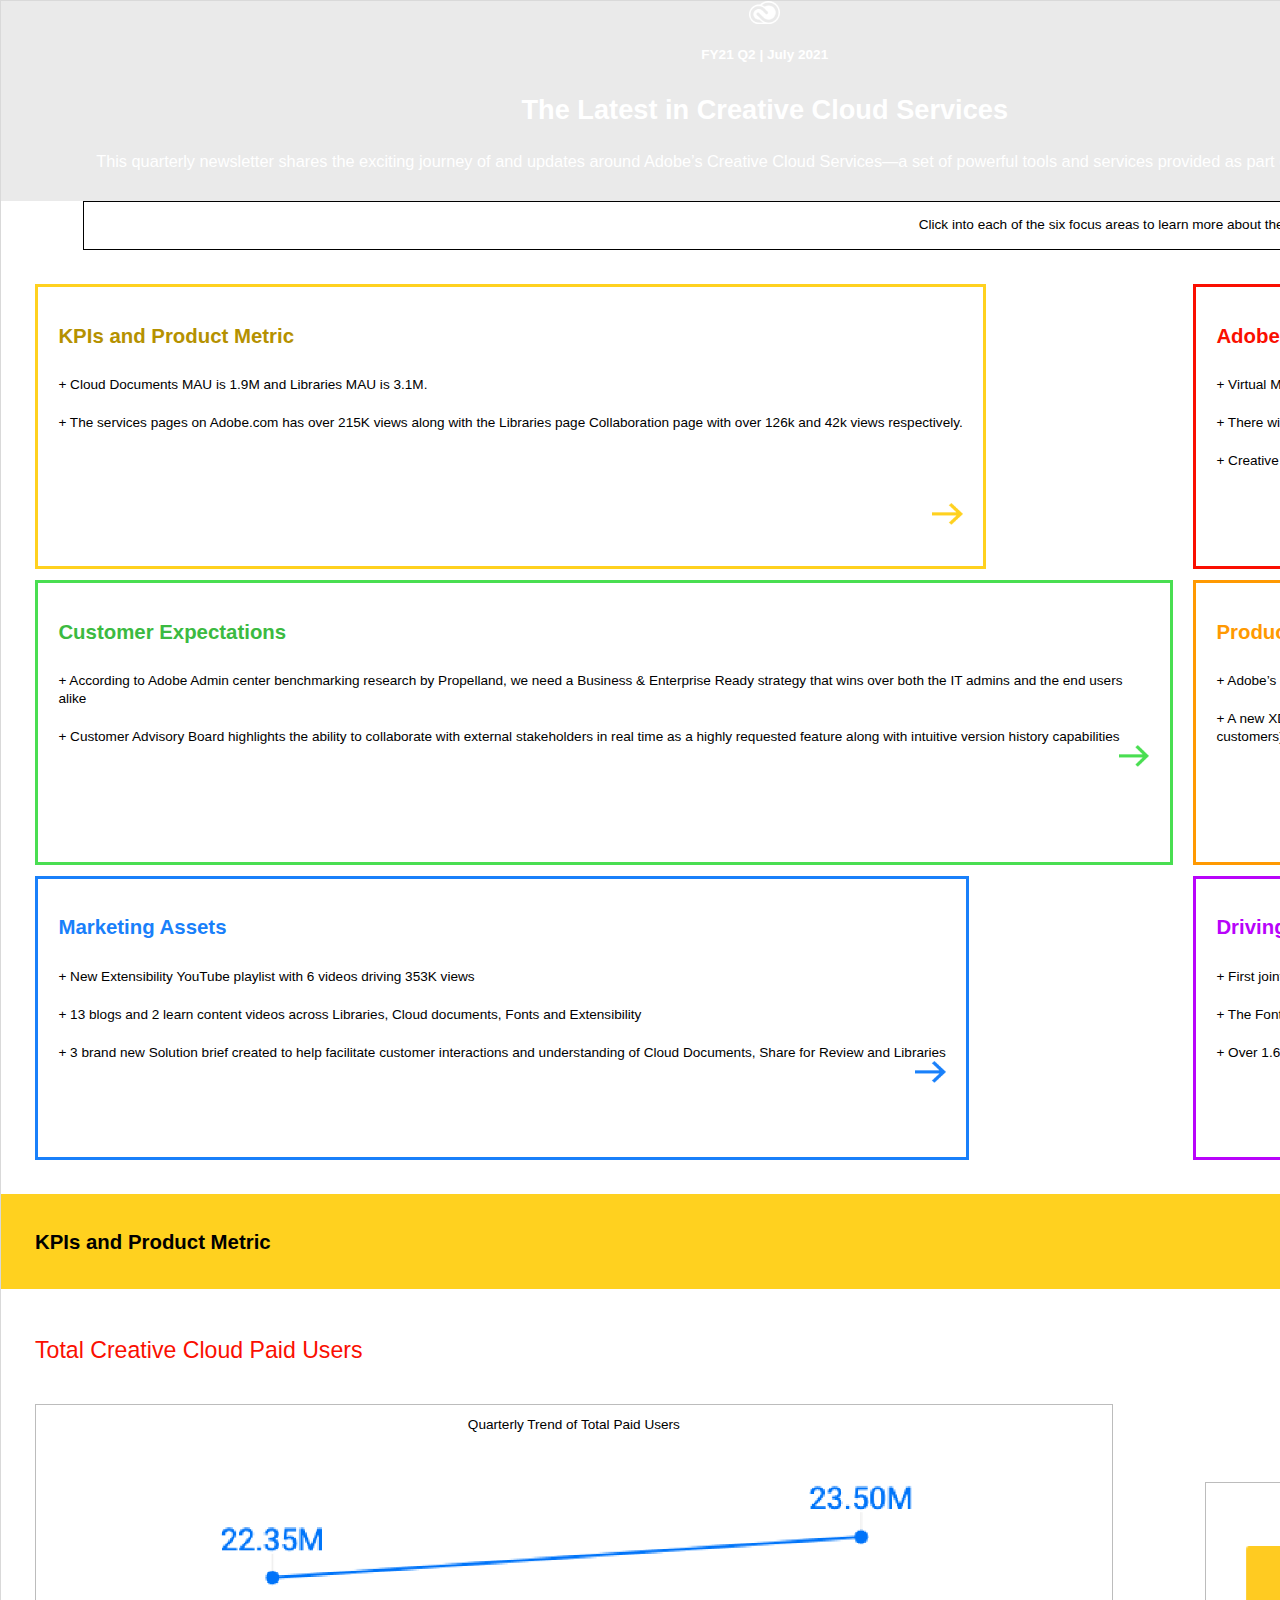
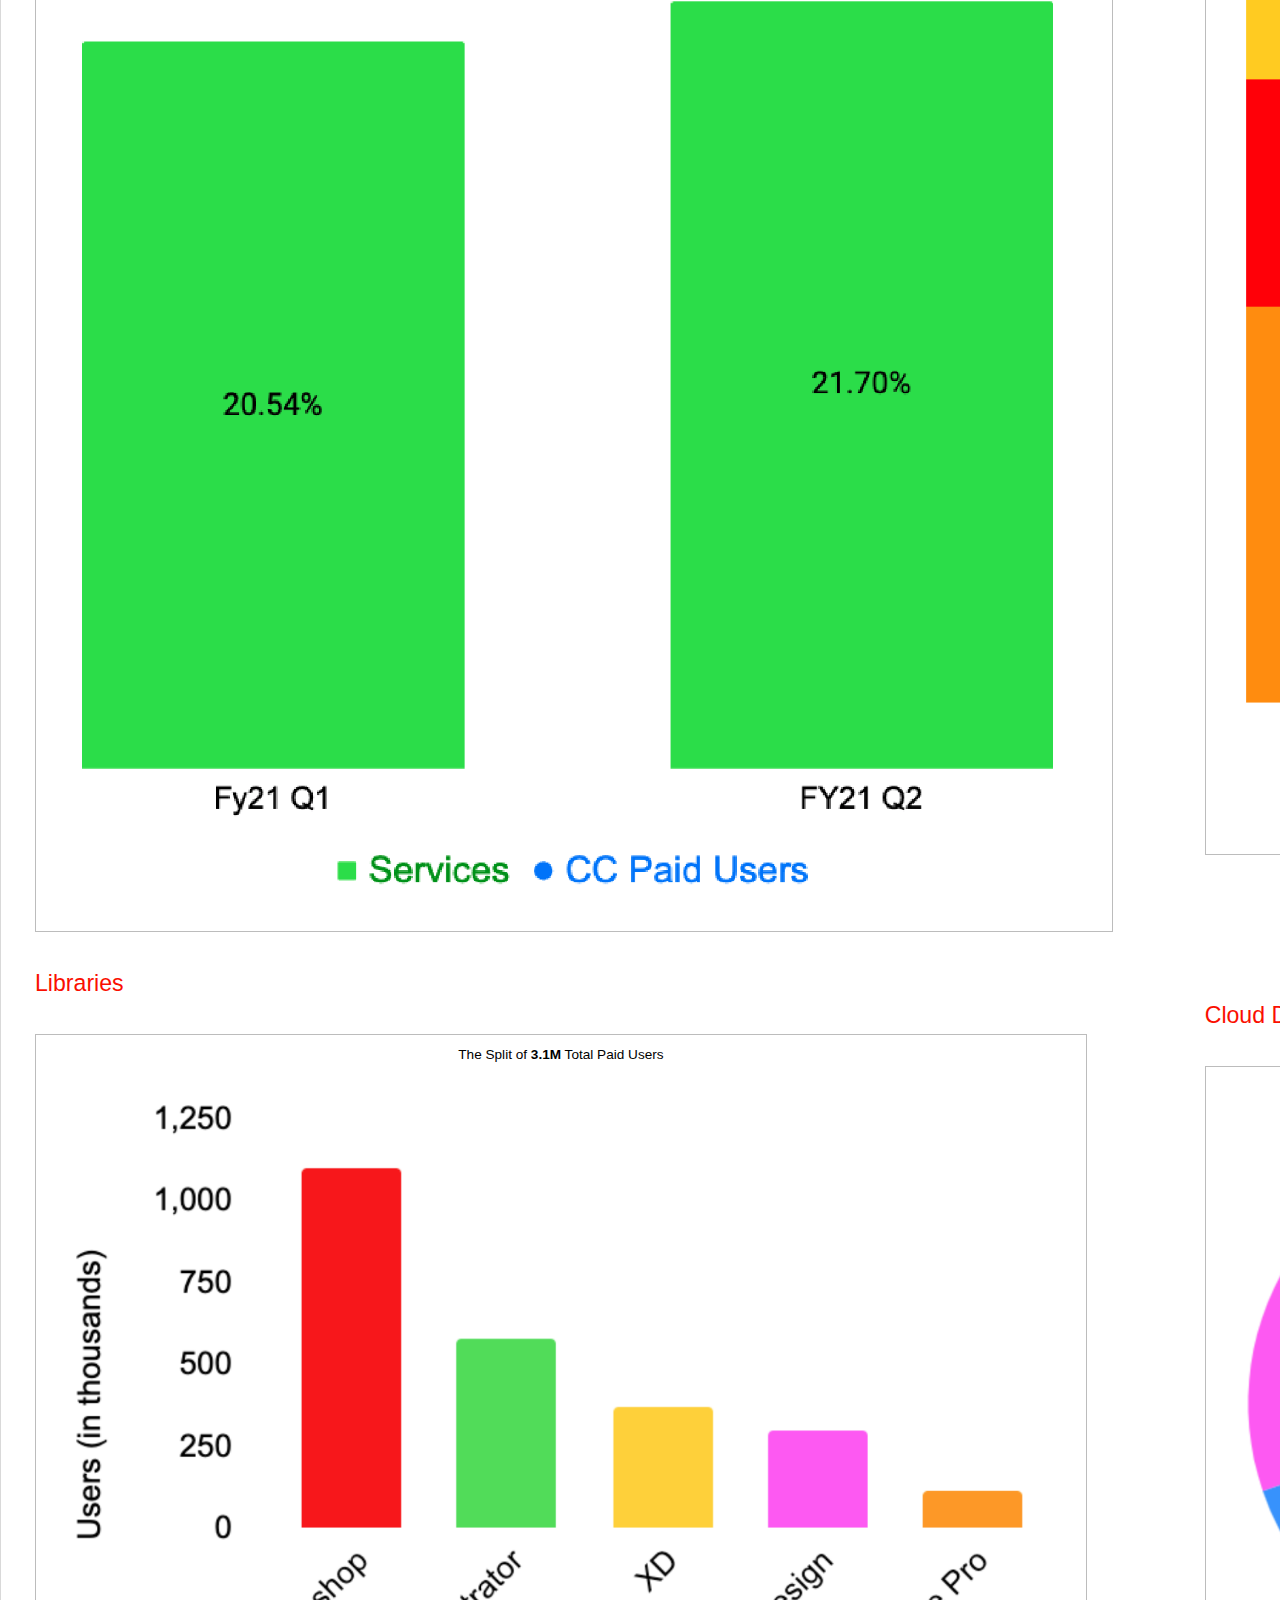
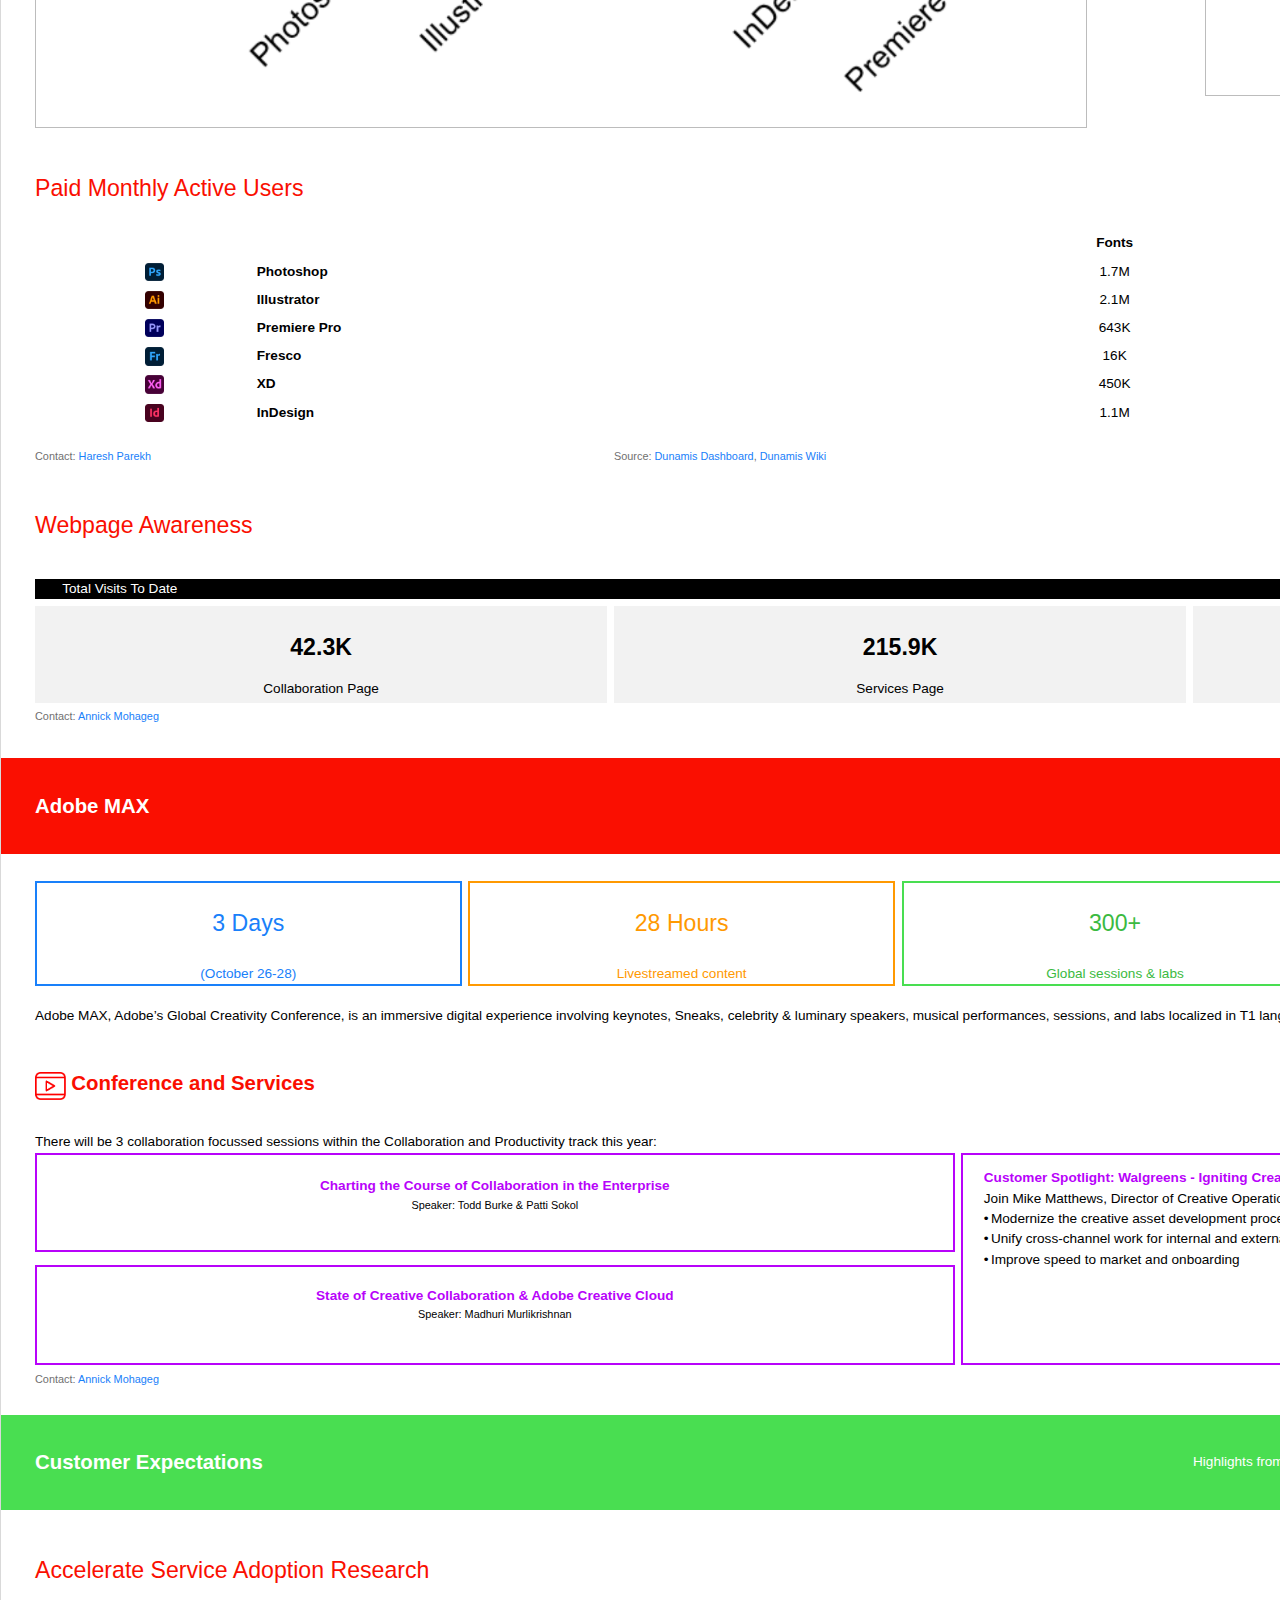
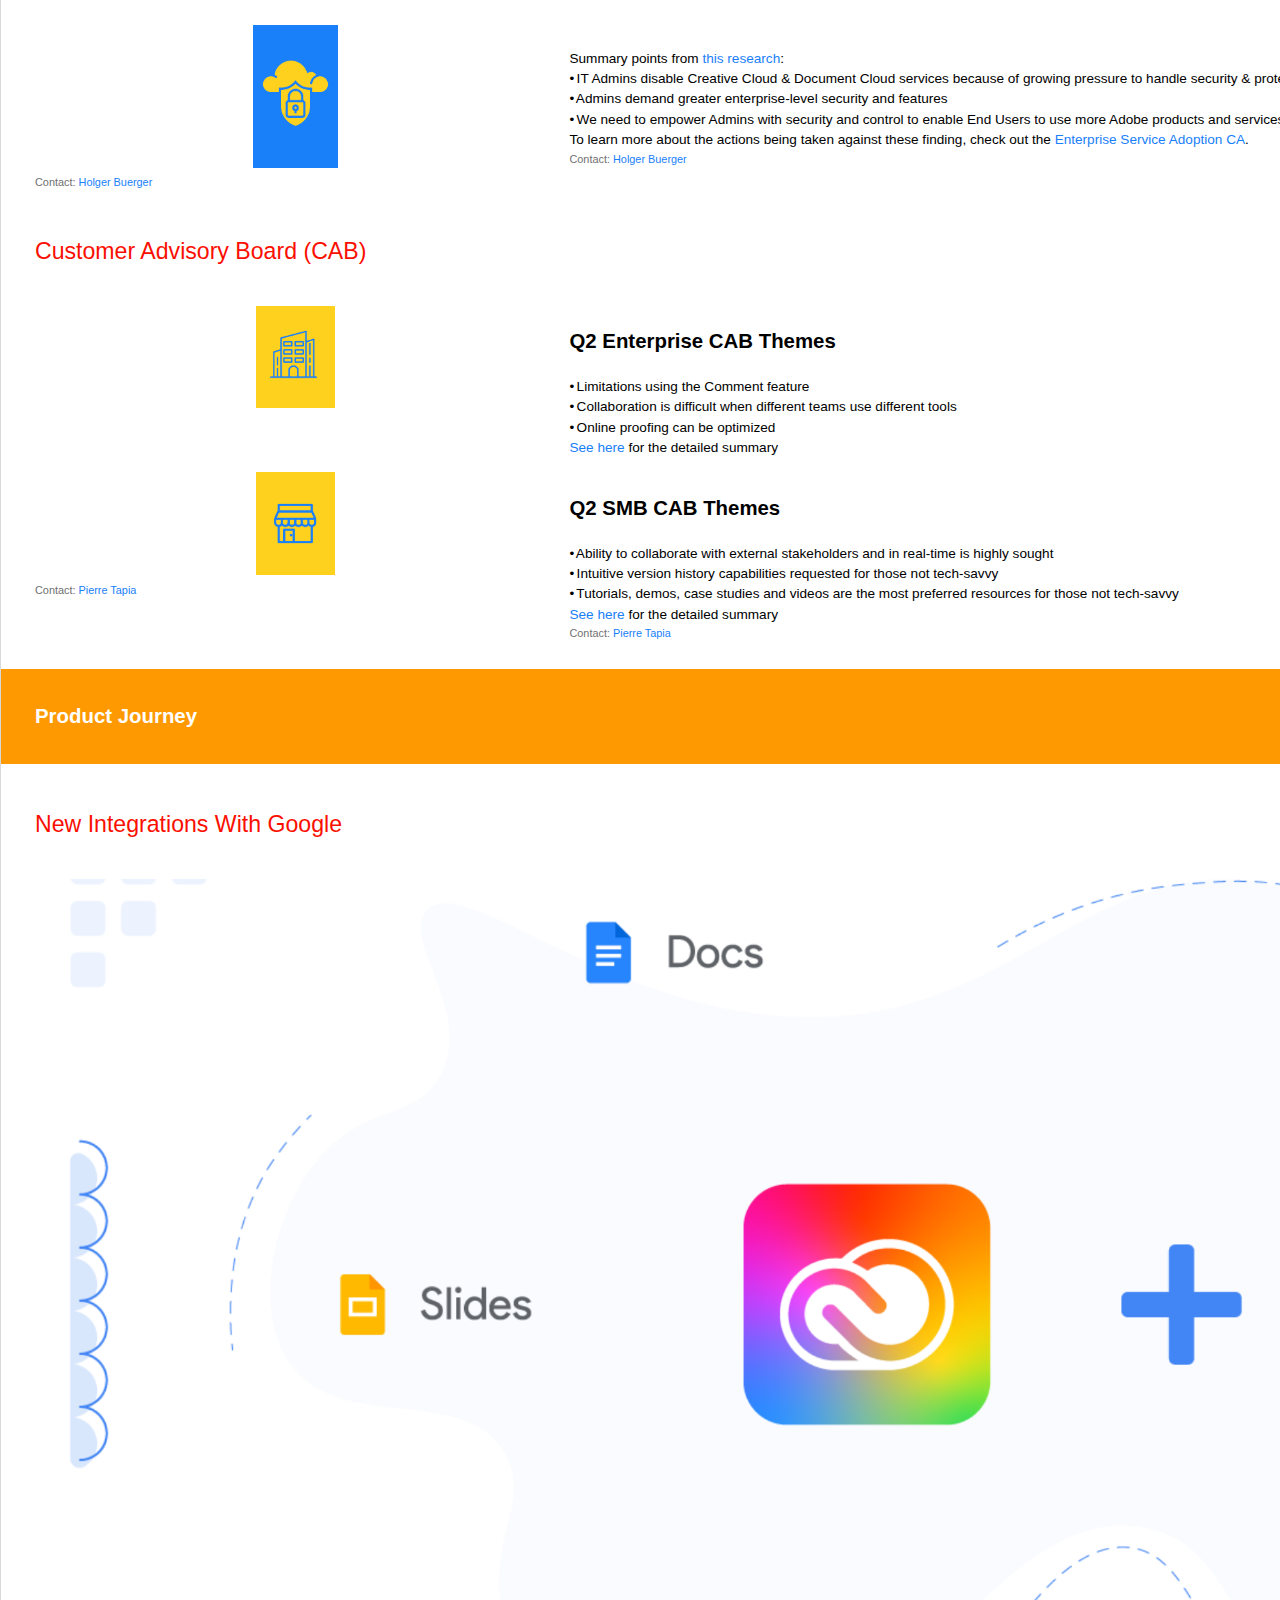
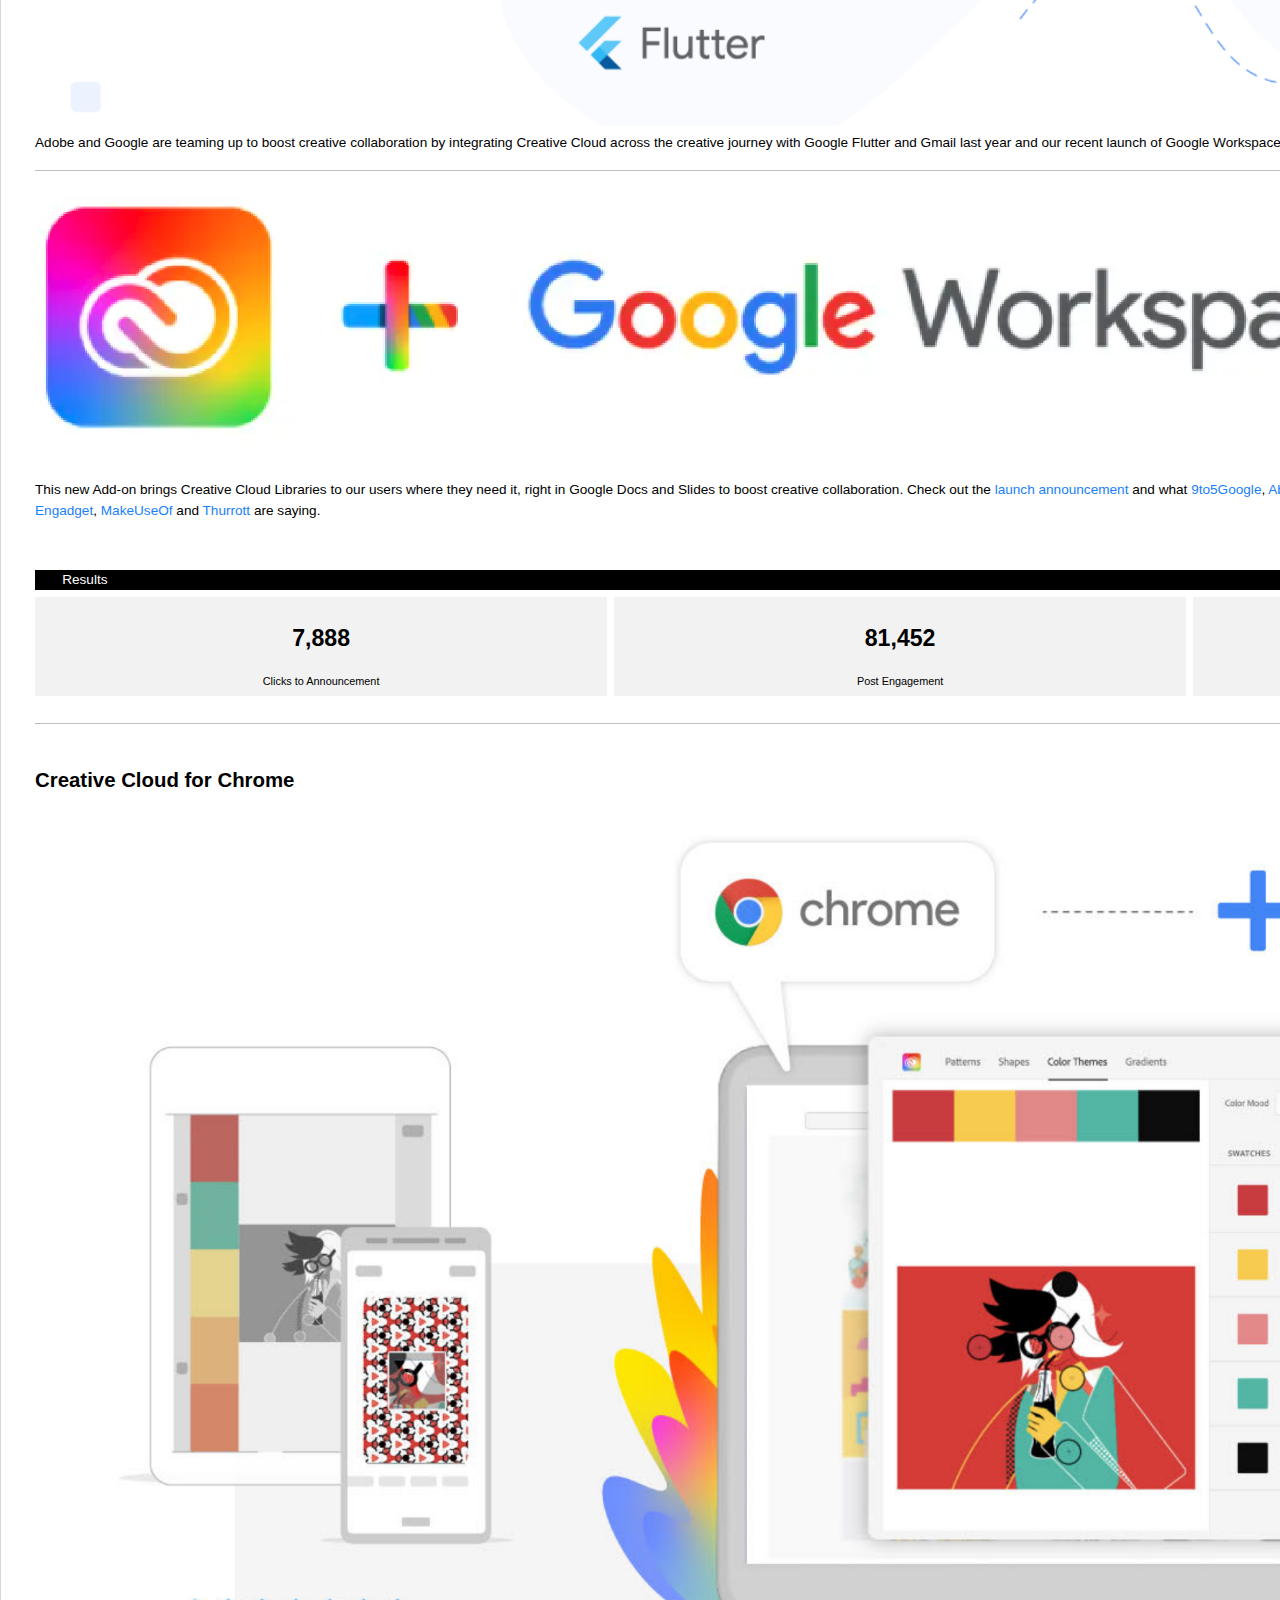
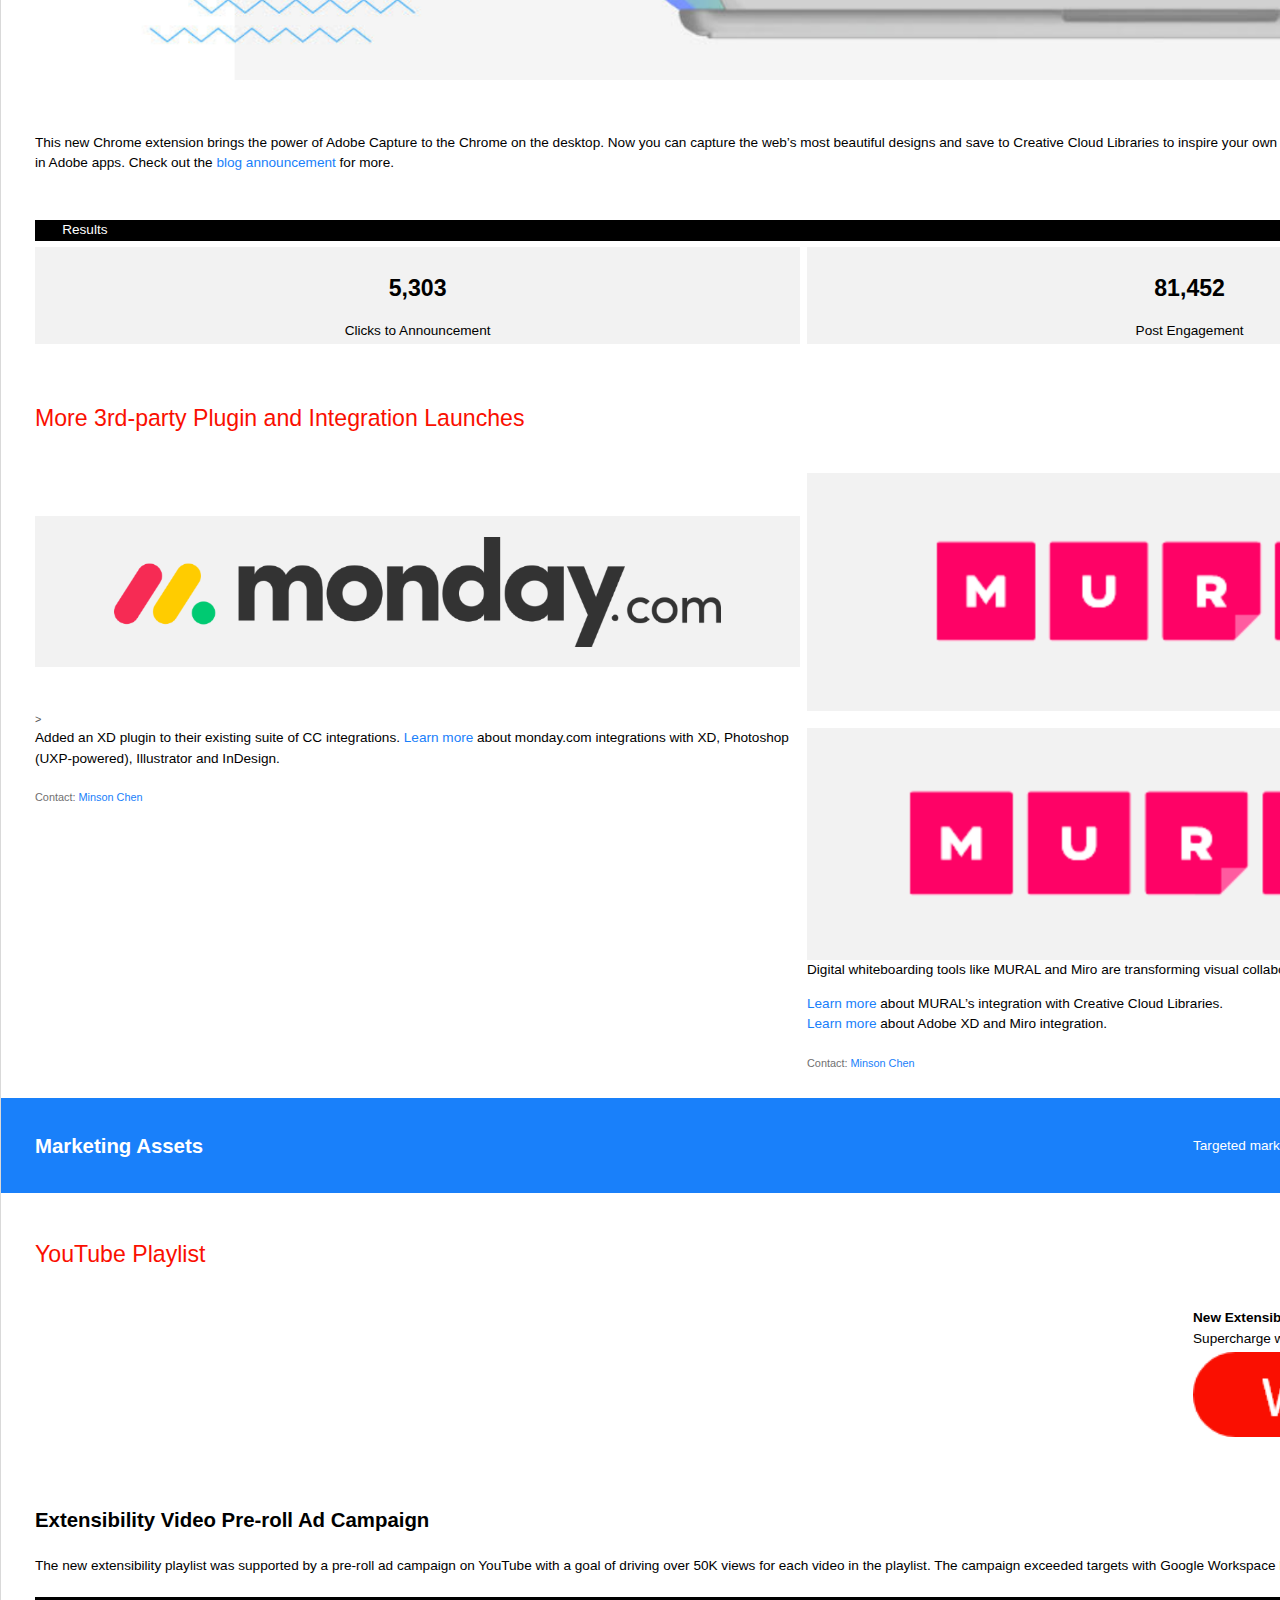
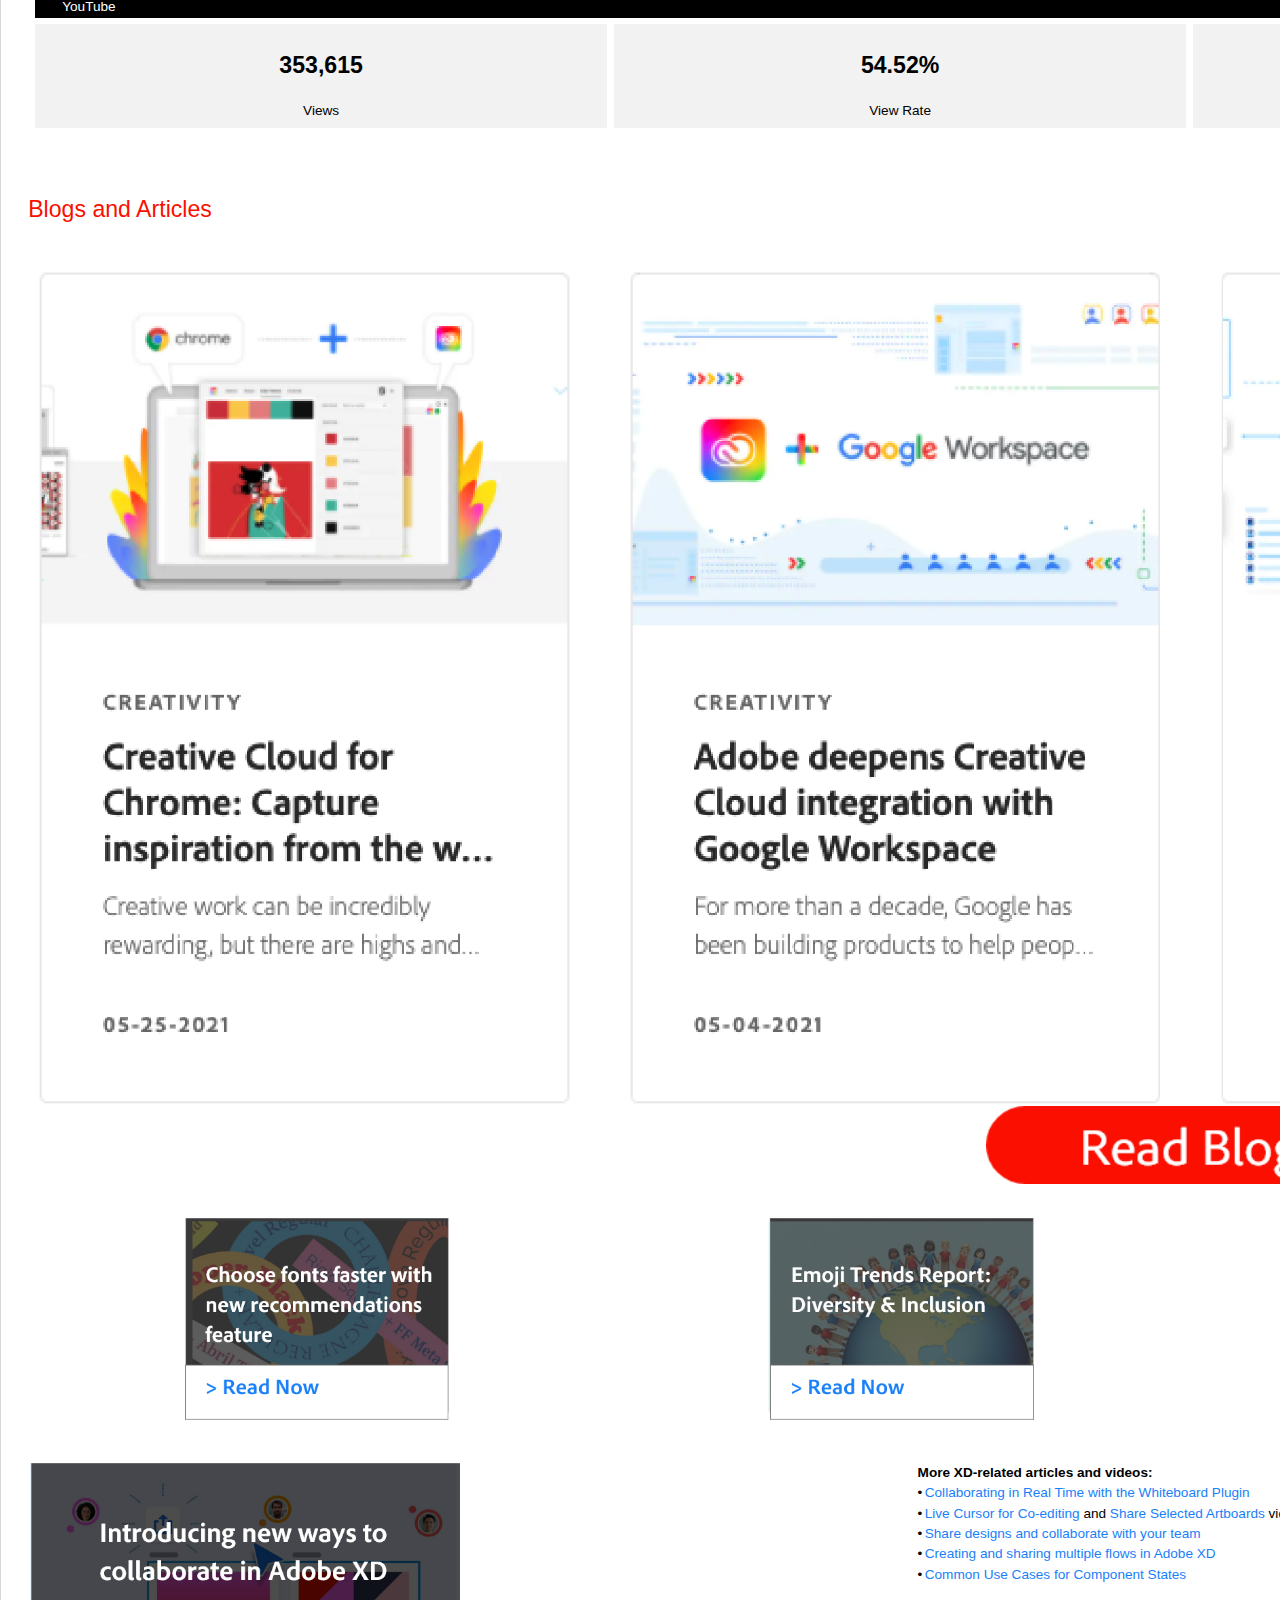
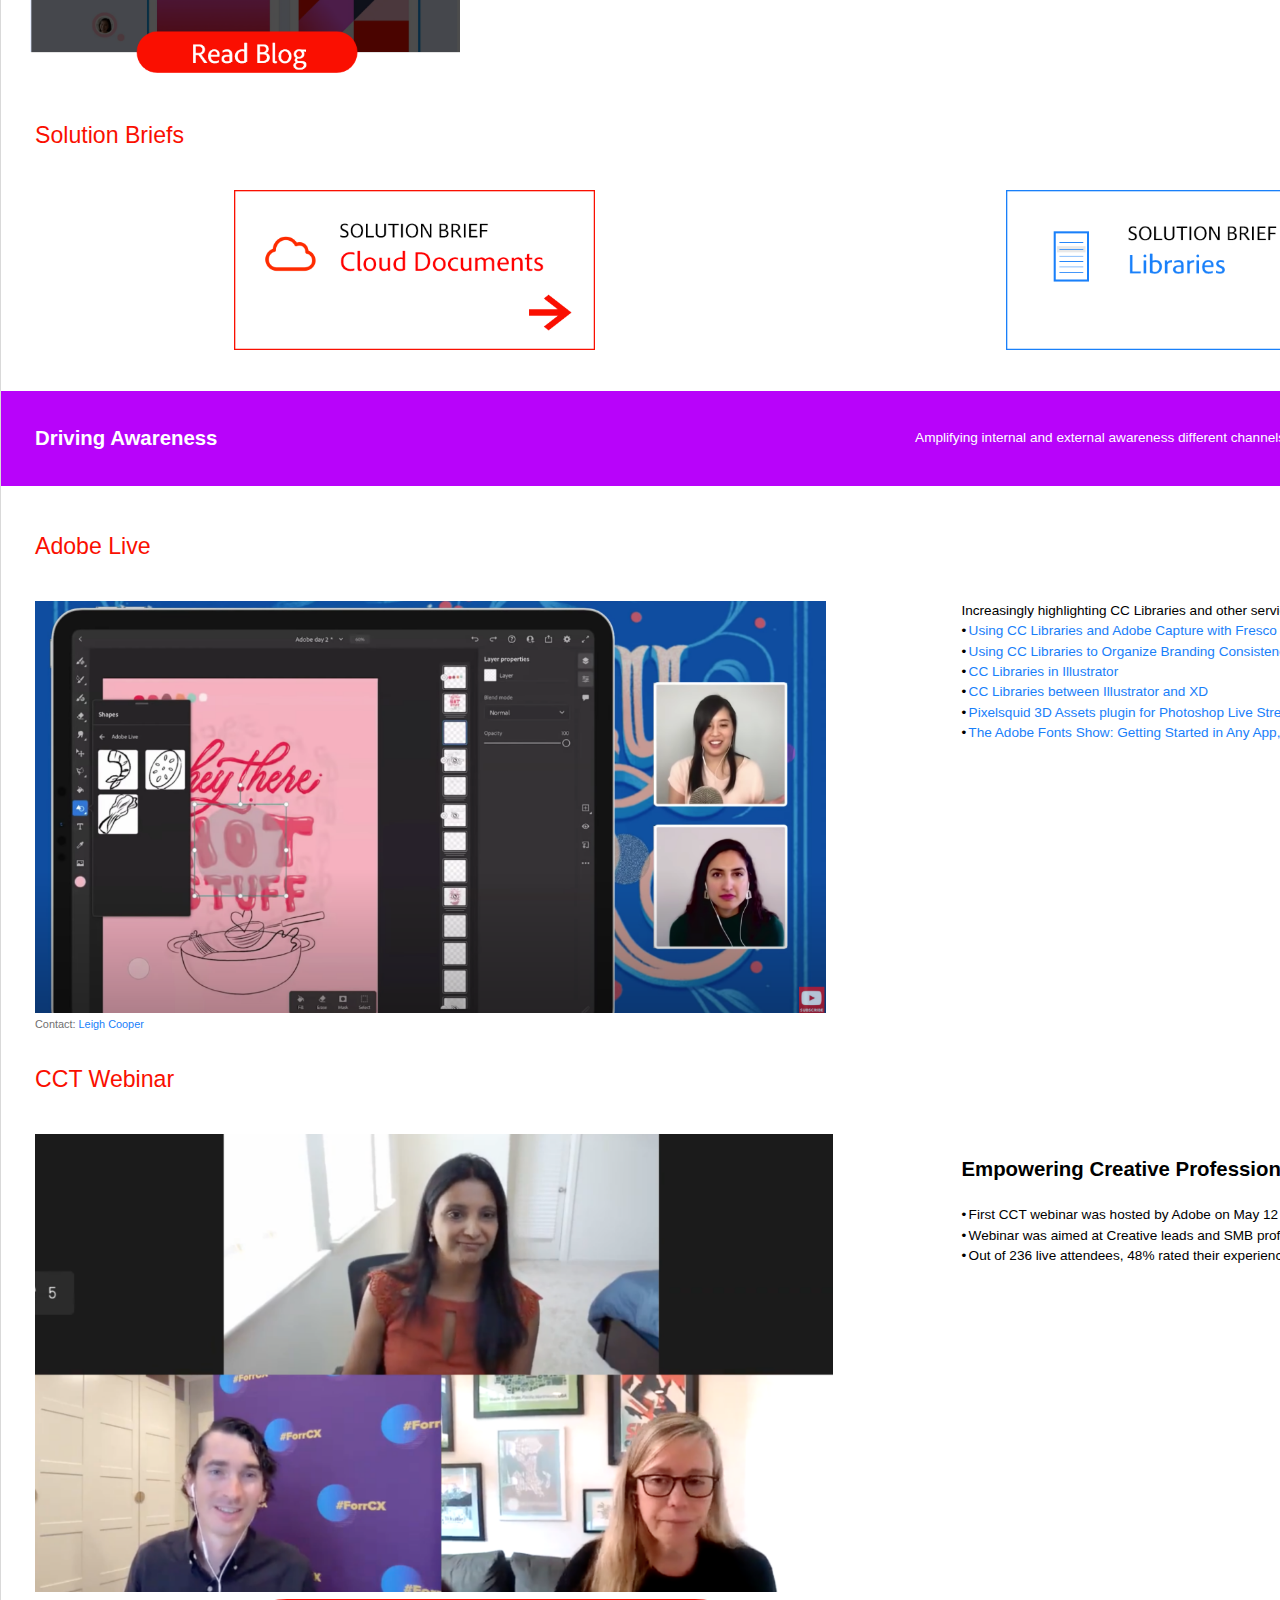
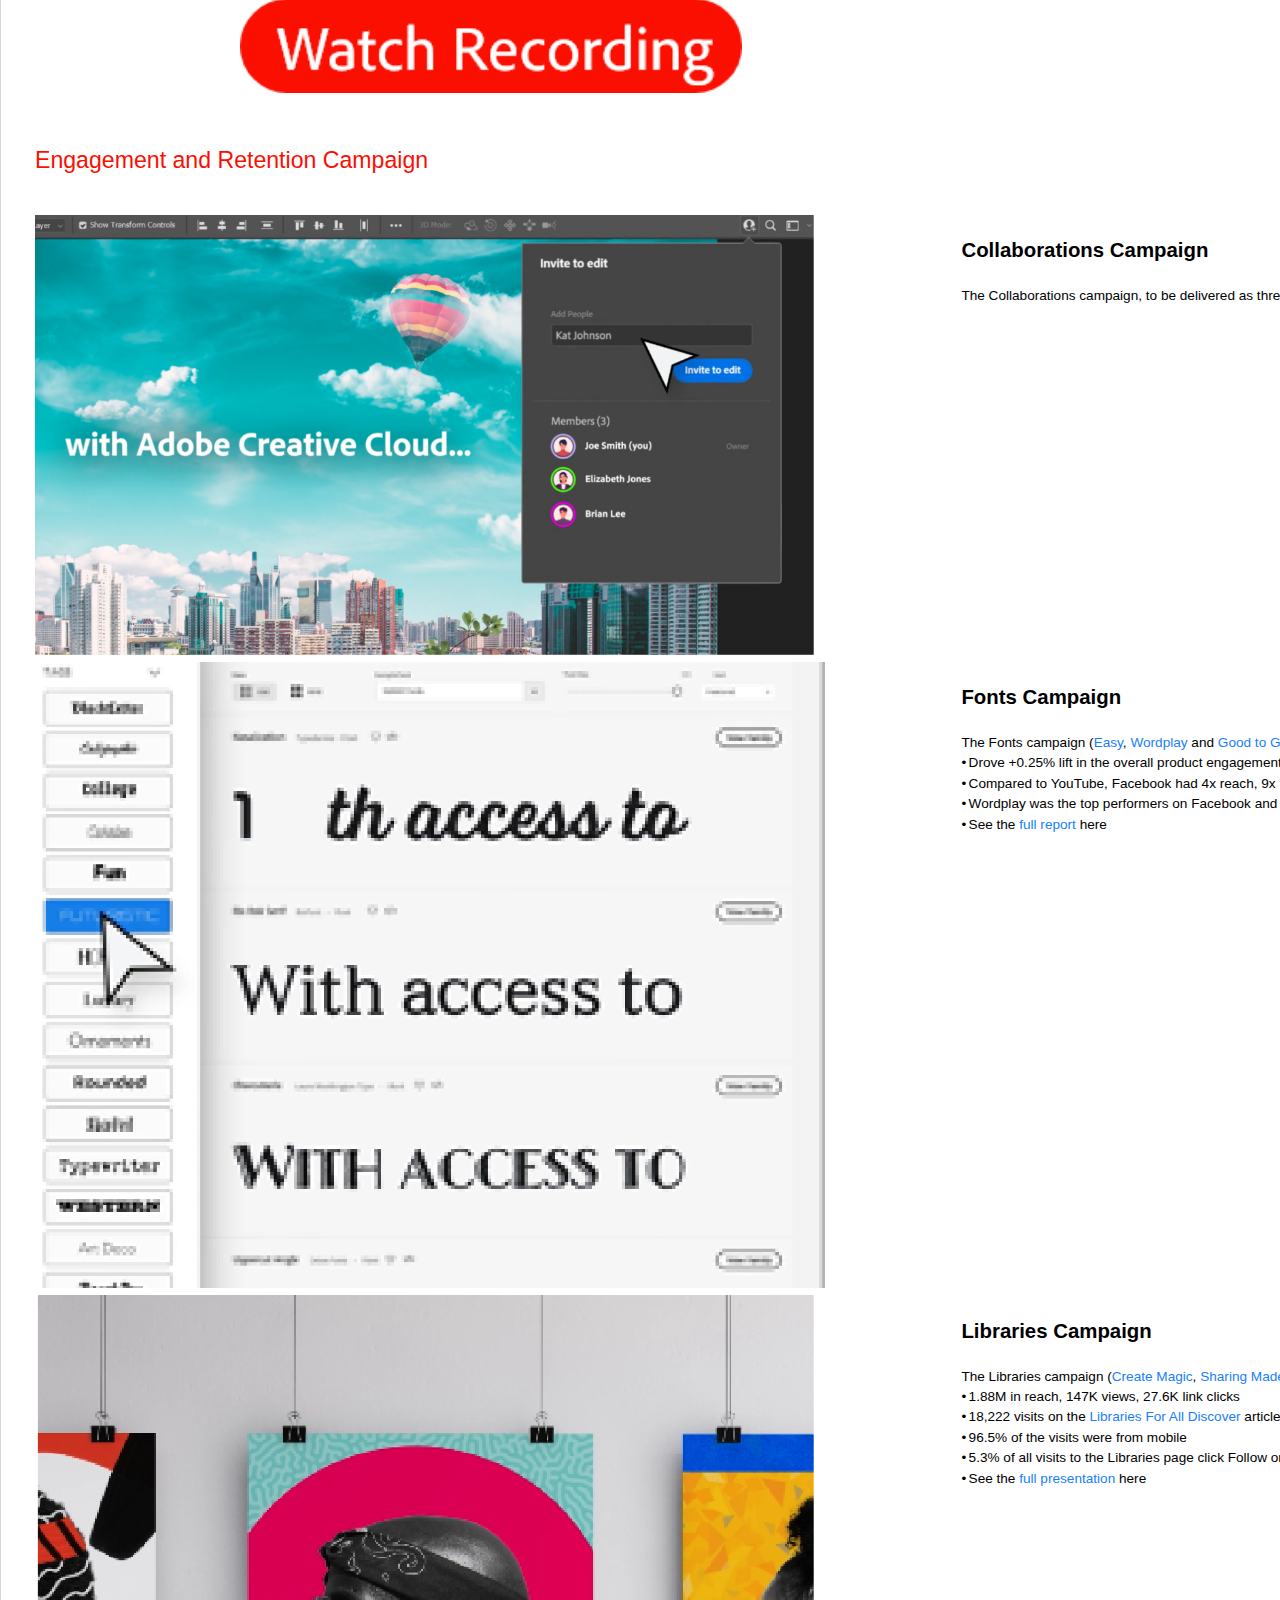
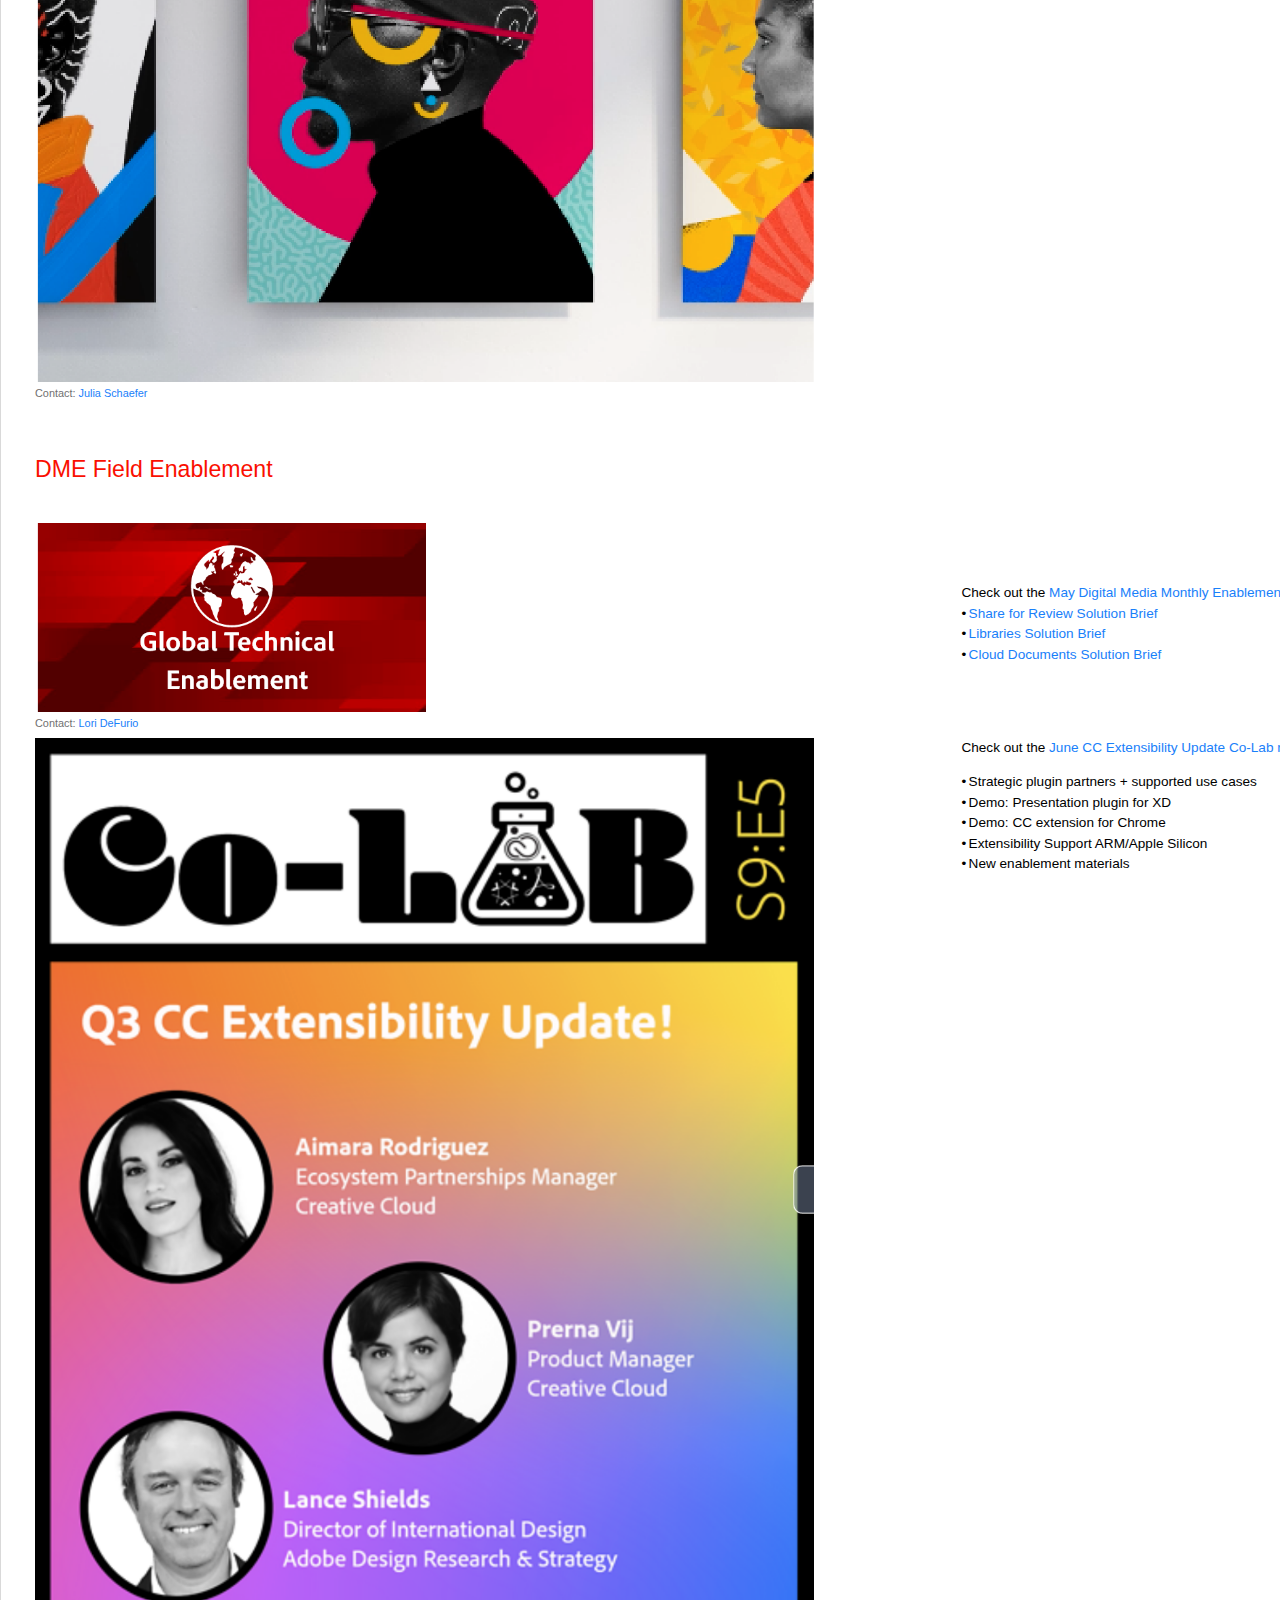
<file: index.html>
<!DOCTYPE html PUBLIC "-//W3C//DTD XHTML 1.0 Transitional//EN" "http://www.w3.org/TR/xhtml1/DTD/xhtml1-transitional.dtd">
<!--
  use this tool before sending
  https://www.graphicxtreme.com/premailer/
-->
<html xmlns= "http://www.w3.org/1999/xhtml" xmlns:v= "urn:schemas-microsoft-com:vml">
  <head>
    <meta http-equiv= "Content-Type" content= "text/html; charset=UTF-8"/>
    <meta name= "author" content= "Zacht Studios, Sean Paul Payne Dinwiddie">
    <meta name= "description" content= "Adobe Internal Team Newsletter 2021 Q2">
    <!--
      Make things look good in 120DPI Outlook
    -->
    <meta name= "viewport" content= "width=device-width, initial-scale=1.0"/>
    <meta http-equiv= "X-UA-Compatible" content= "IE=edge" />
    <meta name= "format-detection" content= "date=no" />
    <meta name= "format-detection" content= "address=no" />
    <meta name= "format-detection" content= "telephone=no" />
    <meta name= "x-apple-disable-message-reformatting" />
    <!--
      Meta tags to populate social share components
    -->
    <meta content= "website" property= "og:type">
    <meta content= "Adobe Newsletter 2021 Q2" property= "og:title">
    <meta content= "Adobe Internal Team Newsletter 2021 Q2" property= "og:description">
    <meta content= "guid_40c3117d_e31e_47fd_9091_980a3f6dfd2e.png" property= "og:image">
    <meta property= "og:image:width" content= "1562" />
    <meta property= "og:image:height" content= "872" />
    <!--
      The title for browser viewers,
        it will be the text on the top of the screen.
    -->
    <title>
      Adobe Newsletter 2021 Q2
    </title>
    <link rel="icon" href="https://www.adobe.com/favicon.ico" type="image/x-icon"/>
    <link rel="shortcut icon" href="https://www.adobe.com/favicon.ico" type="image/x-icon"/>
    <!--
      Call external fonts here,
        if you need them
    -->
    <style>
/*      @font-face
      {
        font-family: 'Adobe Clean';
        font-style: normal;
        font-weight: normal;
        src: local('Adobe Clean Regular'), url('AdobeCleanRegular.woff') format('woff');
      }
      @font-face
      {
        font-family: 'Helvetica Neue';
        font-style: normal;
        font-weight: normal;
        src: local('Helvetica Neue Medium'), url('HelveticaNeueMedium.woff') format('woff');
      }*/
    </style>
    <!--
      Outlook specific fixes
    -->
    <!--[if (gte mso 9)|(IE)]><!-->
      <!--
        font link
      -->
      <link href= "" rel= "stylesheet">
    <!--<![endif]-->
    <!--[if gte mso 9]>
      <xml>
        <o:OfficeDocumentSettings>
        <o:AllowPNG/>
        <o:PixelsPerInch>96</o:PixelsPerInch>
        </o:OfficeDocumentSettings>
      </xml>
    <![endif]-->
    <!--[if mso]>
      <style type=”text/css”>
        /*
          fixes line-height and padding issues in outlook
        */
        .ExternalClass *
        {
           /*
            This needs to be above the real line-height declaration
              or else it will override it
          */
          line-height: 100%;
          padding: 0px;
          margin: 0px;
        }
        /*
          outlook image fixes for 120dpi
        */
        v\:*
        {
          behavior: url( #default#VML );
          display: inline-block;
        }
      </style>
    <![endif]-->
    <!--
      Link in the CSS Resets
    -->
    <link
      rel= "stylesheet"
      href= "https://rawcdn.githack.com/jenkinzz/vanilla-html-email-framework/5d5cb4ddd8a98d5ab5c803430d048ab8f9a4cb90/src/main.css"
    >
    <style>
      /*
        TEMPLATE NAME: Sean Paul Payne Dinwiddie's Email Template
      */
      /*
        This <style> block takes the email from the raw boilerplate to a re-usable email template,
          enabling you to give multiple emails the same feel by copy-and-pasting this style block.
        Anything written here will override the resets in the style block above.
      */
      body
      {
        line-height: 1.6;
        color: #555;
        font-family: 'Adobe Clean Light', 'Adobe Clean', 'Helvetica Neue', 'Helvetica', 'Arial', sans-serif !important;
        font-size: 16px;
      }
      /*a
      {
        color: #2c84c6 !important;
        font-weight: 600;
      }
*/      ol
      {
        margin: 0 !important;
      }
      p
/*      {
        font-size: 16px;
        font-family: 'Adobe Clean Light', 'Adobe Clean', 'Helvetica Neue', 'Helvetica', 'Arial', sans-serif !important;
        font-weight: 400;
        line-height: 1.6;
        color: #000;
      }*/
      .preview-text
      {
        white-space: pre-wrap;
        display: none;
        font-size: 1px;
        color: #333333;
        line-height: 1px;
        max-height: 0px;
        max-width: 0px;
        opacity: 0;
        overflow: hidden;
      }
    </style>
    <!--[if gte mso 9]>
      <style type= "text/css" media= "all">
        sup
        {
          font-size: 100% !important;
        }
      </style>
    <![endif]-->
    <link rel= "stylesheet"  href= "style.css">
  </head>
  <body
    class= "m-body zoomed"
    style=
    "
      padding:0 !important;
      margin:0 !important;
      display:block !important;
      min-width:100% !important;
      width:100% !important;
      min-height:100% !important;
      height:100% !important;
      background:#f4f4f4;
      -webkit-text-size-adjust:none;
    "
  >
    <div id= "body-fix">
      <!--[if (gte mso 9) | IE]>
        <table align= "center" width= "700" style= "margin-left:auto; margin-right:auto;" >
          <tr>
            <td>
          <![endif]-->
            <!--
              Dont Delete anything between here and the opening body tag
            -->
            <!--
              This hidden div will display as the preview text in the inbox.
            -->
            <div class= "hide preview-text mcnPreviewText">
              Exciting News for Team Adobe!
              &#160;&#32;&#8203;&#173;&#160;&#32;&#8203;&#173;&#160;&#32;&#8203;&#173;&#160;&#32;&#8203;&#173;&#160;&#32;&#8203;&#173;&#160;&#32;&#8203;&#173;&#160;&#32;&#8203;&#173;&#160;&#32;&#8203;&#173;&#160;&#32;&#8203;&#173;&#160;&#32;&#8203;&#173;&#160;&#32;&#8203;&#173;&#160;&#32;&#8203;&#173;&#160;&#32;&#8203;&#173;&#160;&#32;&#8203;&#173;&#160;&#32;&#8203;&#173;&#160;&#32;&#8203;&#173;&#160;&#32;&#8203;&#173;&#160;&#32;&#8203;&#173;&#160;&#32;&#8203;&#173;&#160;&#32;&#8203;&#173;&#160;&#32;&#8203;&#173;&#160;&#32;&#8203;&#173;&#160;&#32;&#8203;&#173;&#160;&#32;&#8203;&#173;&#160;&#32;&#8203;&#173;&#160;&#32;&#8203;&#173;&#160;&#32;&#8203;&#173;&#160;&#32;&#8203;&#173;&#160;&#32;&#8203;&#173;&#160;&#32;&#8203;&#173;&#160;&#32;&#8203;&#173;&#160;&#32;&#8203;&#173;&#160;&#32;&#8203;&#173;&#160;&#32;&#8203;&#173;&#160;&#32;&#8203;&#173;&#160;&#32;&#8203;&#173;&#160;&#32;&#8203;&#173;&#160;&#32;&#8203;&#173;&#160;&#32;&#8203;&#173;&#160;&#32;&#8203;&#173;&#160;&#32;&#8203;&#173;&#160;&#32;&#8203;&#173;&#160;&#32;&#8203;&#173;&#160;&#32;&#8203;&#173;&#160;&#32;&#8203;&#173;&#160;&#32;&#8203;&#173;&#160;&#32;&#8203;&#173;&#160;&#32;&#8203;&#173;&#160;&#32;&#8203;&#173;&#160;&#32;&#8203;&#173;&#160;&#32;&#8203;&#173;&#160;&#32;&#8203;&#173;&#160;&#32;&#8203;&#173;&#160;&#32;&#8203;&#173;&#160;&#32;&#8203;&#173;&#160;&#32;&#8203;&#173;&#160;&#32;&#8203;&#173;&#160;&#32;&#8203;&#173;&#160;&#32;&#8203;&#173;&#160;&#32;&#8203;&#173;&#160;&#32;&#8203;&#173;&#160;&#32;&#8203;&#173;&#160;&#32;&#8203;&#173;&#160;&#32;&#8203;&#173;&#160;&#32;&#8203;&#173;&#160;&#32;&#8203;&#173;&#160;&#32;&#8203;&#173;&#160;&#32;&#8203;&#173;&#160;&#32;&#8203;&#173;&#160;&#32;&#8203;&#173;&#160;&#32;&#8203;&#173;&#160;&#32;&#8203;&#173;&#160;&#32;&#8203;&#173;&#160;&#32;&#8203;&#173;&#160;&#32;&#8203;&#173;&#160;&#32;&#8203;&#173;&#160;&#32;&#8203;&#173;&#160;&#32;&#8203;&#173;&#160;&#32;&#8203;&#173;&#160;&#32;&#8203;&#173;&#160;&#32;&#8203;&#173;&#160;&#32;&#8203;&#173;&#160;&#32;&#8203;&#173;&#160;&#32;&#8203;&#173;&#160;&#32;&#8203;&#173;&#160;&#32;&#8203;&#173;&#160;&#32;&#8203;&#173;&#160;&#32;&#8203;&#173;&#160;&#32;&#8203;&#173;&#160;&#32;&#8203;&#173;&#160;&#32;&#8203;&#173;&#160;&#32;&#8203;&#173;&#160;&#32;&#8203;&#173;&#160;&#32;&#8203;&#173;&#160;&#32;&#8203;&#173;&#160;&#32;&#8203;&#173;&#160;&#32;&#8203;&#173;&#160;&#32;&#8203;&#173;&#160;&#32;&#8203;&#173;&#160;&#32;&#8203;&#173;&#160;&#32;&#8203;&#173;&#160;&#32;&#8203;&#173;&#160;&#32;&#8203;&#173;&#160;&#32;&#8203;&#173;&#160;&#32;&#8203;&#173;&#160;&#32;&#8203;&#173;&#160;&#32;&#8203;&#173;&#160;&#32;&#8203;&#173;&#160;&#32;&#8203;&#173;&#160;&#32;&#8203;&#173;&#160;&#32;&#8203;&#173;&#160;&#32;&#8203;&#173;&#160;&#32;&#8203;&#173;&#160;&#32;&#8203;&#173;&#160;&#32;&#8203;&#173;&#160;&#32;&#8203;&#173;&#160;&#32;&#8203;&#173;&#160;&#32;&#8203;&#173;&#160;&#32;&#8203;&#173;&#160;&#32;&#8203;&#173;&#160;&#32;&#8203;&#173;&#160;&#32;&#8203;&#173;&#160;&#32;&#8203;&#173;&#160;&#32;&#8203;&#173;&#160;&#32;&#8203;&#173;&#160;&#32;&#8203;&#173;&#160;&#32;&#8203;&#173;&#160;&#32;&#8203;&#173;&#160;&#32;&#8203;&#173;&#160;&#32;&#8203;&#173;&#160;&#32;&#8203;&#173;&#160;&#32;&#8203;&#173;&#160;&#32;&#8203;&#173;&#160;&#32;&#8203;&#173;&#160;&#32;&#8203;&#173;&#160;&#32;&#8203;&#173;&#160;&#32;&#8203;&#173;&#160;&#32;&#8203;&#173;&#160;&#32;&#8203;&#173;&#160;&#32;&#8203;&#173;&#160;&#32;&#8203;&#173;&#160;&#32;&#8203;&#173;&#160;&#32;&#8203;&#173;&#160;&#32;&#8203;&#173;&#160;&#32;&#8203;&#173;
            </div>
            <table width= "100%" border= "0" cellspacing= "0" cellpadding= "0" bgcolor= "#eaeaea" class= "gwfw">
              <tbody>
                <tr>
                  <td align= "center" valign= "top">
                    <!-- Main -->
                    <table class="main width-full" cellspacing= "0" cellpadding= "0">
                      <tbody>
                        <tr>
                          <td align= "center" style= "padding-bottom: 40px;" class= "mpb0">
                            <!-- Shell -->
                            <table cellspacing= "0" cellpadding= "0" class= "m-shell shell">
                              <tbody>
                                <tr>
                                  <td class= "m-td inner-shell">
                                    <!-- Header -->
                                    <table cellspacing= "0" cellpadding= "0" class="header">
                                      <tbody>
                                        <tr>
                                          <td class="pt0 p40 mp0">
                                            <table width= "100%" border= "0" cellspacing= "0" cellpadding= "0">
                                              <tbody>
                                                <tr>
                                                  <th class= "m-column" style= "font-size:0pt; line-height:0pt; padding:0; margin:0; font-weight:normal;">
                                                    <table width= "100%" border= "0" cellspacing= "0" cellpadding= "0">
                                                      <tbody>
                                                        <tr>
                                                          <td align= "center">
                                                            <table class="m-center-element text-center" border="0" cellspacing="0" cellpadding="0">
                                                              <tbody>
                                                                <tr>
                                                                  <td class="img pb30 text-center" width="45" style="font-size:0pt; line-height:0pt;">
                                                                    <img src="guid_648b527f_c37c_45ce_a537_60c58a456144.png" width="45" height="34" border="0" alt="">
                                                                  </td>
                                                                </tr>
                                                              </tbody>
                                                            </table>
                                                            <table border= "0" cellspacing= "0" cellpadding= "0" class= "m-center-element text-center">
                                                              <tbody>
                                                                <tr>
                                                                  <td class= "text text-header bold pb10">
                                                                    FY21 Q2 | July 2021
                                                                  </td>
                                                                </tr>
                                                                <tr>
                                                                  <td class= "text text-header m-center-element">
                                                                    <h1 class="h1 m-top-header">
                                                                      The Latest in Creative Cloud Services
                                                                    </h1>
                                                                  </td>
                                                                </tr>
                                                                <tr>
                                                                  <td class= "text text-header p-0-100 text-large font-fam-regular mp0-20 m-top-subheader">
                                                                    This quarterly newsletter shares the exciting journey of and updates around Adobe’s Creative Cloud Services—a set of powerful tools and services provided as part of a CC membership.
                                                                  </td>
                                                                </tr>
                                                              </tbody>
                                                            </table>
                                                          </td>
                                                        </tr>
                                                      </tbody>
                                                    </table>
                                                  </th>
                                                </tr>
                                              </tbody>
                                            </table>
                                          </td>
                                        </tr>
                                      </tbody>
                                    </table>
                                    <!-- END Header -->
                                    <!-- Content -->
                                    <div mc:repeatable= "Select" mc:variant= "Content with special banner" class="_m-hide">
                                      <table width= "100%" border= "0" cellspacing= "0" cellpadding= "0" style="background: white;">
                                        <tbody>
                                          <tr>
                                            <td class= "m-p15 p0-120">
                                              <table cellspacing= "0" cellpadding= "0" style="border: 2px black solid; background: white;" class="mt-50 width-full">
                                                <tbody>
                                                  <tr>
                                                    <td class= "text m-center-element p20-122 text-center mt-40 mp5-20">
                                                      <p class="p font-fam-regular">
                                                        Click into each of the six focus areas to learn more about the activities over the last quarter.
                                                      </p>
                                                    </td>
                                                  </tr>
                                                </tbody>
                                              </table>
                                            </td>
                                          </tr>
                                        </tbody>
                                      </table>
                                      <table width= "100%" border= "0" cellspacing= "0" cellpadding= "0" bgcolor= "#ffffff">
                                        <tbody>
                                          <tr>
                                            <td class= "m-p0-15-30 p50">
                                              <table width= "100%" border= "0" cellspacing= "0" cellpadding= "0">
                                                <tbody>
                                                  <tr>
                                                    <th class="column column-half pr30 mp0 mpb20">
                                                      <table border="0" cellspacing="0" cellpadding="0">
                                                        <tbody>
                                                          <tr>
                                                            <td>
                                                              <a href="#one">
                                                                <div style=" border: 5px #FFD11F solid;" class="nav-button-container">
                                                                  <div class="m0-30">
                                                                    <h3 class="text text-left h3 bold h3-small pt30 pb15" style="color: #B59100;">
                                                                      KPIs and Product Metric
                                                                    </h3>
                                                                    <p class="text text-left p pb30">
                                                                      + Cloud Documents MAU is 1.9M and Libraries MAU is 3.1M.
                                                                    </p>
                                                                    <p class="text text-left p">
                                                                      + The services pages on Adobe.com has over 215K views along with the Libraries page Collaboration page with over 126k and 42k views respectively.
                                                                    </p>
                                                                  </div>
                                                                  <div class="text-right pr30 mt105 mm0 mpb10">
                                                                    <img src="Group 10.png" width="45" height="32" border="0" alt="">
                                                                  </div>
                                                                </div>
                                                              </a>
                                                            </td>
                                                          </tr>
                                                        </tbody>
                                                      </table>
                                                    </th>
                                                    <th class="column column-half pr20 mp0 mpb20">
                                                      <table border="0" cellspacing="0" cellpadding="0">
                                                        <tbody>
                                                          <tr>
                                                            <td _class="pl30 pr60">
                                                              <a href="#two">
                                                                <div style=" border: 5px #FA0F01 solid;" class="nav-button-container">
                                                                  <div class="p0-40-0-30">
                                                                    <h3 class="text text-left h3 bold h3-small pt30 pb15" style="color: #FA0F01;">
                                                                      Adobe MAX
                                                                    </h3>
                                                                    <p class="text text-left p pb30">
                                                                      + Virtual MAX will take place Oct 26-28.
                                                                    </p>
                                                                    <p class="text text-left p pb30">
                                                                      + There will be 28 hours of live-streamed content and 300+ global sessions & labs
                                                                    </p>
                                                                    <p class="text text-left p">
                                                                      + Creative Cloud Services will be highlighted in the keynote as well as sessions and labs
                                                                    </p>
                                                                  </div>
                                                                  <div class="text-right pr30 mt50 mm0 mpb10">
                                                                    <img src="Group 6.png" width="45" height="32" border="0" alt="">
                                                                  </div>
                                                                </div>
                                                              </a>
                                                            </td>
                                                          </tr>
                                                        </tbody>
                                                      </table>
                                                    </th>
                                                  </tr>
                                                  <tr>
                                                    <th class="column column-half pr30 pt16 mp0 mpb20">
                                                      <table border="0" cellspacing="0" cellpadding="0">
                                                        <tbody>
                                                          <tr>
                                                            <td>
                                                              <a href="#three">
                                                                <div style=" border: 5px #49DE51 solid;" class="nav-button-container">
                                                                  <div class="m0-30">
                                                                    <h3 class="text text-left h3 bold h3-small pt30 pb15" style="color: #3BBA41;">
                                                                      Customer Expectations
                                                                    </h3>
                                                                    <p class="text text-left p pb30">
                                                                      + According to Adobe Admin center benchmarking research by Propelland, we need a Business & Enterprise Ready strategy that wins over both the IT  admins and the end users alike
                                                                    </p>
                                                                    <p class="text text-left p">
                                                                      + Customer Advisory Board highlights the ability to collaborate with external stakeholders in real time as a highly requested feature along with intuitive version history capabilities
                                                                    </p>
                                                                  </div>
                                                                  <div class="text-right pr30 mm0 mpb10">
                                                                    <img src="Group 1.png" width="45" height="32" border="0" alt="">
                                                                  </div>
                                                                </div>
                                                              </a>
                                                            </td>
                                                          </tr>
                                                        </tbody>
                                                      </table>
                                                    </th>
                                                    <th class="column column-half pr20 pt16 mp0 mpb20">
                                                      <table border="0" cellspacing="0" cellpadding="0">
                                                        <tbody>
                                                          <tr>
                                                            <td _class="pl30 pr60">
                                                              <a href="#four">
                                                                <div style=" border: 5px #FF9901 solid;" class="nav-button-container">
                                                                  <div class="p0-40-0-30">
                                                                    <h3 class="text text-left h3 bold h3-small pt30 pb15" style="color: #FF9901;">
                                                                      Product Journey
                                                                    </h3>
                                                                    <p class="text text-left p pb30">
                                                                      + Adobe’s integration with Google gains momentum. New launches include Creative Cloud for Google Workspace, (now with 1M+ installs) and Creative Cloud extension for Chrome
                                                                    </p>
                                                                    <p class="text text-left p">
                                                                      + A new XD plugin from monday.com adds to their existing Creative Cloud suite of plugins (Creative Cloud Libraries integrations from MURAL and Tiled are resonating with enterprise customers)
                                                                    </p>
                                                                  </div>
                                                                  <div class="text-right pr30 mm0 mpb10">
                                                                    <img src="Group 7.png" width="45" height="32" border="0" alt="">
                                                                  </div>
                                                                </div>
                                                              </a>
                                                            </td>
                                                          </tr>
                                                        </tbody>
                                                      </table>
                                                    </th>
                                                  </tr>
                                                  <tr>
                                                    <th class="column column-half pr30 pt16 mp0 mpb20">
                                                      <table border="0" cellspacing="0" cellpadding="0">
                                                        <tbody>
                                                          <tr>
                                                            <td>
                                                              <a href="#five">
                                                                <div style=" border: 5px #1980FA solid;" class="nav-button-container">
                                                                  <div class="m0-30">
                                                                    <h3 class="text text-left h3 bold h3-small pt30 pb15" style="color: #1980FA;">
                                                                      Marketing Assets
                                                                    </h3>
                                                                    <p class="text text-left p pb30">
                                                                      + New Extensibility YouTube playlist with 6 videos driving 353K views
                                                                    </p>
                                                                    <p class="text text-left p pb30">
                                                                      + 13 blogs and 2 learn content videos across Libraries, Cloud documents, Fonts and Extensibility
                                                                    </p>
                                                                    <p class="text text-left p">
                                                                      + 3 brand new Solution brief created to help facilitate customer interactions and understanding of Cloud Documents, Share for Review and Libraries  
                                                                    </p>
                                                                  </div>
                                                                  <div class="text-right pr30 mm0 mpb10">
                                                                    <img src="Group 8.png" width="45" height="32" border="0" alt="">
                                                                  </div>
                                                                </div>
                                                              </a>
                                                            </td>
                                                          </tr>
                                                        </tbody>
                                                      </table>
                                                    </th>
                                                    <th class="column column-half pr20 pt16 mp0 mpb20">
                                                      <table border="0" cellspacing="0" cellpadding="0">
                                                        <tbody>
                                                          <tr>
                                                            <td _class="pl30 pr60">
                                                              <a href="#six">
                                                                <div style=" border: 5px #B803FA solid;" class="nav-button-container">
                                                                  <div class="p0-40-0-30">
                                                                    <h3 class="text text-left h3 bold h3-small pt30 pb15" style="color: #B803FA;">
                                                                      Driving Awareness
                                                                    </h3>
                                                                    <p class="text text-left p pb30">
                                                                      + First joint Adobe & Forrester CCT webinar held with 48% of attendees rating the event as exceptional
                                                                    </p>
                                                                    <p class="text text-left p pb30">
                                                                      + The Fonts campaigns drove +0.25% lift in product engagement; the Libraries campaign had over 1.88M in reach
                                                                    </p>
                                                                    <p class="text text-left p">
                                                                      + Over 1.6M views for Adobe Live sessions spotlighting Collaboration capabilities 
                                                                    </p>
                                                                  </div>
                                                                  <div class="text-right pr30 mm0 mpb10">
                                                                    <img src="Group 9.png" width="45" height="32" border="0" alt="">
                                                                  </div>
                                                                </div>
                                                              </a>
                                                            </td>
                                                          </tr>
                                                        </tbody>
                                                      </table>
                                                    </th>
                                                  </tr>
                                                </tbody>
                                              </table>
                                            </td>
                                          </tr>
                                        </tbody>
                                      </table>
                                    </div>
                                    <!-- END Content -->
                                    <!-- Content -->
                                    <div mc:repeatable= "Select" mc:variant= "Content with banner" id="one" class="_m-hide">
                                      <table width= "100%" border= "0" cellspacing= "0" cellpadding= "0">
                                        <tbody>
                                          <tr bgcolor= "#FFD11F" class="_m-hide">
                                            <td class= "m-p15 p30-50">
                                              <table width= "100%" border= "0" cellspacing= "0" cellpadding= "0">
                                                <tbody>
                                                  <tr>
                                                    <td class="column banner-left">
                                                      <table width="100%" border="0" cellspacing="0" cellpadding="0">
                                                        <tbody>
                                                          <tr>
                                                            <td class= "text m-center-element">
                                                              <h2 class="h2">
                                                                KPIs and Product Metric
                                                              </h2>
                                                            </td>
                                                          </tr>
                                                        </tbody>
                                                      </table>
                                                    </td>
                                                    <td class="column">
                                                      <table width="100%" border="0" cellspacing="0" cellpadding="0">
                                                        <tbody>
                                                          <tr>
                                                            <td class="text font-fam-regular text-right m-text-left">
                                                              Tracking adoption metrics and return on investment.
                                                            </td>
                                                          </tr>
                                                        </tbody>
                                                      </table>
                                                    </td>
                                                  </tr>
                                                </tbody>
                                              </table>
                                            </td>
                                          </tr>
                                          <tr bgcolor= "#FFf" class="_m-hide">
                                            <td class= "m-p0-15-30 p0-50 mpb0">
                                              <table width= "100%" border= "0" cellspacing= "0" cellpadding= "0">
                                                <tbody>
                                                  <tr>
                                                    <td class= "text m-center-element" colspan="2">
                                                      <h3 class="h3 pt30 pb20">
                                                        Total Creative Cloud Paid Users
                                                      </h3>
                                                    </td>
                                                  </tr>
                                                  <tr>
                                                    <th class="column pr30 mp0 mpb20" style="width: 50%;">
                                                      <table border="0" cellspacing="0" cellpadding="0">
                                                        <tbody>
                                                          <tr>
                                                            <td>
                                                              <div class="border-gray p15-20" style="_height: 465px;">
                                                                <p class="text p text-center pb20 font-fam-regular">
                                                                  Quarterly Trend of Total Paid Users
                                                                </p>
                                                                <img src="guid_31a1c37d_5090_4f7e_be8e_956e90b9b3a0.png" border="0" alt="">
                                                              </div>
                                                            </td>
                                                          </tr>
                                                        </tbody>
                                                      </table>
                                                    </th>
                                                    <th class="column pr20 mp0 m-width-full" style="width: 49%;">
                                                      <table border="0" cellspacing="0" cellpadding="0">
                                                        <tbody>
                                                          <tr>
                                                            <td>
                                                              <div class="border-gray p15-20">
                                                                <p class="text p text-center pb20 font-fam-regular">
                                                                  Quarterly Trends of Paid Users across Cloud Docs, Library and Fonts
                                                                </p>
                                                                <img src="guid_2f019f74_41e5_4392_a5ab_3dd51c2f17ee.png" border="0" alt="">
                                                              </div>
                                                            </td>
                                                          </tr>
                                                        </tbody>
                                                      </table>
                                                    </th>
                                                  </tr>
                                                </tbody>
                                              </table>
                                            </td>
                                          </tr>
                                          <tr bgcolor= "#FFf" class="_m-hide">
                                            <td class= "m-p0-15-30 p0-50">
                                              <table width= "100%" border= "0" cellspacing= "0" cellpadding= "0">
                                                <tbody>
                                                  <tr>
                                                    <th class="column pr30" style="width: 50%;">
                                                      <h3 class="text text-left h3 p15-0">
                                                        Libraries
                                                      </h3>
                                                      <table border="0" cellspacing="0" cellpadding="0">
                                                        <tbody>
                                                          <tr>
                                                            <td>
                                                              <div class="border-gray p15-20" style="_height: 465px;">
                                                                <p class="text p text-center pb20 font-fam-regular">
                                                                  The Split of <span class="bold">3.1M</span> Total Paid Users
                                                                </p>
                                                                <img src="guid_cac2c0f5_6717_4b44_8e6b_34553ac71280.png" border="0" alt="">
                                                              </div>
                                                            </td>
                                                          </tr>
                                                        </tbody>
                                                      </table>
                                                    </th>
                                                    <th class="column pr20" style="width: 49%;">
                                                      <h3 class="text text-left h3 p15-0">
                                                        Cloud Documents
                                                      </h3>
                                                      <table border="0" cellspacing="0" cellpadding="0">
                                                        <tbody>
                                                          <tr>
                                                            <td>
                                                              <div class="border-gray p15-20">
                                                                <p class="text p text-center pb20 font-fam-regular">
                                                                  The Split of <span class="bold">1.8M</span> Total Paid Users
                                                                </p>
                                                                <img src="guid_b8ccc819_b16c_4caa_9782_1ca45883f349.png" border="0" alt="">
                                                              </div>
                                                            </td>
                                                          </tr>
                                                        </tbody>
                                                      </table>
                                                    </th>
                                                  </tr>
                                                </tbody>
                                              </table>
                                            </td>
                                          </tr>
                                          <tr bgcolor= "#FFf" class="_m-hide">
                                            <td class= "m-p0-15-30 p0-50">
                                              <table width= "100%" border= "0" cellspacing= "0" cellpadding= "0">
                                                <tbody>
                                                  <tr class="_m-hide">
                                                    <td class= "text m-center-element">
                                                      <h3 class="h3 pt30">
                                                        Paid Monthly Active Users
                                                      </h3>
                                                    </td>
                                                  </tr>
                                                  <tr class="_m-hide">
                                                    <td class="pl30 pr60 mp0">
                                                      <table class="width-full text-center table-cells-pad">
                                                        <thead>
                                                          <tr>
                                                            <th class="text"></th>
                                                            <th class="text"></th>
                                                            <th class="text bold font-fam-regular">
                                                              Fonts
                                                            </th>
                                                            <th class="text bold font-fam-regular">
                                                              Library
                                                            </th>
                                                            <th class="text bold font-fam-regular">
                                                              Cloud Docs
                                                            </th>
                                                          </tr>
                                                        </thead>
                                                        <tbody>
                                                          <tr>
                                                            <td class="img">
                                                              <img src="guid_0dbdda7b_0857_4111_9390_8ada23a18b0c.png" width="28" height="27" border="0" alt="">
                                                            </td>
                                                            <td class="text text-left bold font-fam-regular">
                                                              Photoshop
                                                            </td>
                                                            <td class="text">1.7M</td>
                                                            <td class="text">1.1M</td>
                                                            <td class="text">683K</td>
                                                          </tr>
                                                          <tr style="border-top: 1px #70707075 solid;">
                                                            <td class="img">
                                                              <img src="guid_fdbdedd8_1b5a_42ac_b706_f075fa03d94b.png" width="28" height="27" border="0" alt="" class="m-width-80p">
                                                            </td>
                                                            <td class="text text-left bold font-fam-regular">
                                                              Illustrator
                                                            </td>
                                                            <td class="text">2.1M</td>
                                                            <td class="text">582K</td>
                                                            <td class="text">315K</td>
                                                          </tr>
                                                          <tr style="border-top: 1px #70707075 solid;">
                                                            <td class="img">
                                                              <img src="guid_4e982a4d_9884_454c_898d_0bb47d2aa873.png" width="28" height="27" border="0" alt="">
                                                            </td>
                                                            <td class="text text-left bold font-fam-regular">
                                                              Premiere Pro
                                                            </td>
                                                            <td class="text">643K</td>
                                                            <td class="text">118K</td>
                                                            <td class="text">-</td>
                                                          </tr>
                                                          <tr style="border-top: 1px #70707075 solid;">
                                                            <td class="img">
                                                              <img src="guid_27777082_1b9e_4738_b5db_27b719b7d85f.png" width="28" height="27" border="0" alt="">
                                                            </td>
                                                            <td class="text text-left bold font-fam-regular">
                                                              Fresco
                                                            </td>
                                                            <td class="text">16K</td>
                                                            <td class="text">11K</td>
                                                            <td class="text">387K</td>
                                                          </tr>
                                                          <tr style="border-top: 1px #70707075 solid;">
                                                            <td class="img">
                                                              <img src="guid_982e1548_20d9_47ca_a85d_9c9107260b20.png" width="28" height="27" border="0" alt="">
                                                            </td>
                                                            <td class="text text-left bold font-fam-regular">
                                                              XD
                                                            </td>
                                                            <td class="text">450K</td>
                                                            <td class="text">370K</td>
                                                            <td class="text">600K</td>
                                                          </tr>
                                                          <tr style="border-top: 1px #70707075 solid;">
                                                            <td class="img">
                                                              <img src="guid_52a6974b_3d7d_4fe9_b95c_56f0f156c8bf.png" width="28" height="27" border="0" alt="">
                                                            </td>
                                                            <td class="text text-left bold font-fam-regular">
                                                              InDesign
                                                            </td>
                                                            <td class="text">1.1M</td>
                                                            <td class="text">296K</td>
                                                            <td class="text">-</td>
                                                          </tr>
                                                        </tbody>
                                                      </table>
                                                    </td>
                                                  </tr>
                                                  <tr class="_m-hide">
                                                    <td>
                                                      <table width= "100%" border= "0" cellspacing= "0" cellpadding= "0">
                                                        <tbody>
                                                          <tr>
                                                            <td class="column pr20" style="width: 25%;">
                                                              <p class="text text-small p pt30 font-fam-regular" style="color: #707070;">
                                                                Contact: <a href="mailto: haparekh@adobe.com">Haresh Parekh</a>
                                                              </p>
                                                            </td>
                                                            <td class="column pr20 mp0" style="width: 75%;">
                                                              <p class="text text-small p pt30 font-fam-regular mp0" style="color: #707070;">
                                                                Source: <a href="https://viz.dunamis.corp.adobe.com/success">Dunamis Dashboard</a>, <a href="https://wiki.corp.adobe.com/x/qlhLgg">Dunamis Wiki</a>
                                                              </p>
                                                            </td>
                                                          </tr>
                                                        </tbody>
                                                      </table>
                                                    </td>
                                                  </tr>
                                                </tbody>
                                              </table>
                                            </td>
                                          </tr>
                                          <tr bgcolor= "#FFf" class="_m-hide">
                                            <td class= "m-p0-15-30 p0-50 pb50">
                                              <table width= "100%" border= "0" cellspacing= "0" cellpadding= "0">
                                                <tbody>
                                                  <tr>
                                                    <td class= "text m-center-element" colspan=2>
                                                      <h3 class="h3 pt30 pb20">
                                                        Webpage Awareness
                                                      </h3>
                                                    </td>
                                                  </tr>
                                                  <tr>
                                                    <td colspan=4 class="pr10 pb10">
                                                      <table width="100%" border="0" cellspacing="0" cellpadding="0">
                                                        <tbody>
                                                          <tr>
                                                            <td>
                                                              <div style="background: #000;">
                                                                <p class="text text-white text-left p text-center pl40 font-fam-regular">
                                                                  Total Visits To Date
                                                                </p>
                                                              </div>
                                                            </td>
                                                          </tr>
                                                        </tbody>
                                                      </table>
                                                    </td>
                                                  </tr>
                                                  <tr>
                                                    <th class="column column-forth pr10 mp0 mpb10">
                                                      <table width="100%" border="0" cellspacing="0" cellpadding="0">
                                                        <tbody>
                                                          <tr>
                                                            <td>
                                                              <div style="background: #F2F2F2;" class="p10-0 m-width-80p m-center-element">
                                                                <h3 class="text h3 text-center text-black bold line-height">
                                                                  42.3K
                                                                </h3>
                                                                <p class="text p text-center font-fam-regular line-height">
                                                                  Collaboration Page
                                                                </p>
                                                              </div>
                                                            </td>
                                                          </tr>
                                                        </tbody>
                                                      </table>
                                                    </th>
                                                    <th class="column column-forth pr10 mp0 mpb10">
                                                      <table width="100%" border="0" cellspacing="0" cellpadding="0">
                                                        <tbody>
                                                          <tr>
                                                            <td>
                                                              <div style="background: #F2F2F2;" class="p10-0 m-width-80p m-center-element">
                                                                <h3 class="text h3 text-center text-black bold line-height">
                                                                  215.9K
                                                                </h3>
                                                                <p class="text p text-center font-fam-regular line-height">
                                                                  Services Page
                                                                </p>
                                                              </div>
                                                            </td>
                                                          </tr>
                                                        </tbody>
                                                      </table>
                                                    </th>
                                                    <th class="column column-forth pr10 mp0 mpb10">
                                                      <table width="100%" border="0" cellspacing="0" cellpadding="0">
                                                        <tbody>
                                                          <tr>
                                                            <td>
                                                              <div style="background: #F2F2F2;" class="p10-0 m-width-80p m-center-element">
                                                                <h3 class="text h3 text-center text-black bold line-height">
                                                                  126.2K
                                                                </h3>
                                                                <p class="text p text-center font-fam-regular line-height">
                                                                  Libraries Page
                                                                </p>
                                                              </div>
                                                            </td>
                                                          </tr>
                                                        </tbody>
                                                      </table>
                                                    </th>
                                                    <th class="column column-forth pr10 mp0 mpb10">
                                                      <table width="100%" border="0" cellspacing="0" cellpadding="0">
                                                        <tbody>
                                                          <tr>
                                                            <td>
                                                              <div style="background: #F2F2F2;" class="p10-0 m-width-80p m-center-element">
                                                                <h3 class="text h3 text-center text-black bold line-height">
                                                                  4,900
                                                                </h3>
                                                                <p class="text p text-center font-fam-regular line-height">
                                                                  Extensibility Page
                                                                </p>
                                                              </div>
                                                            </td>
                                                          </tr>
                                                        </tbody>
                                                      </table>
                                                    </th>
                                                  </tr>
                                                  <tr>
                                                    <td class= "text m-center-element">
                                                      <p class="text text-small p pt8 font-fam-regular" style="color: #707070;">
                                                        Contact: <a href="mailto: mohageg@adobe.com ">Annick Mohageg</a>
                                                      </p>
                                                    </td>
                                                  </tr>
                                                </tbody>
                                              </table>
                                            </td>
                                          </tr>
                                        </tbody>
                                      </table>
                                    </div>
                                    <!-- END Content -->
                                    <!-- Content -->
                                    <div mc:repeatable= "Select" mc:variant= "Content with banner" id="two" class="_m-hide">
                                      <table width= "100%" border= "0" cellspacing= "0" cellpadding= "0">
                                        <tbody>
                                          <tr bgcolor= "#FA0F01">
                                            <td class= "m-p15 p30-50">
                                              <table width= "100%" border= "0" cellspacing= "0" cellpadding= "0">
                                                <tbody>
                                                  <tr>
                                                    <td class="column banner-left">
                                                      <table width="100%" border="0" cellspacing="0" cellpadding="0">
                                                        <tbody>
                                                          <tr>
                                                            <td class= "text m-center-element">
                                                              <h2 class="h2 text-white">
                                                                Adobe MAX
                                                              </h2>
                                                            </td>
                                                          </tr>
                                                        </tbody>
                                                      </table>
                                                    </td>
                                                    <td class="column">
                                                      <table width="100%" border="0" cellspacing="0" cellpadding="0">
                                                        <tbody>
                                                          <tr>
                                                            <td class="text text-white font-fam-regular text-right m-text-left">
                                                              An immersive digital experience coming soon
                                                            </td>
                                                          </tr>
                                                        </tbody>
                                                      </table>
                                                    </td>
                                                  </tr>
                                                </tbody>
                                              </table>
                                            </td>
                                          </tr>
                                          <tr bgcolor= "#FFf">
                                            <td class= "m-p0-15-30 p0-50 pt40">
                                              <table border= "0" cellspacing= "0" cellpadding= "0">
                                                <tbody>
                                                  <tr>
                                                    <th class="column column-third pr10 mp0 mpt20">
                                                      <table width="100%" border="0" cellspacing="0" cellpadding="0">
                                                        <tbody>
                                                          <tr>
                                                            <td>
                                                              <div style=" border: 3px #1980FA solid;">
                                                                <div class="m0-30">
                                                                  <h3 class="text h3 text-center" style="color: #1980FA;">
                                                                    3 Days
                                                                  </h3>
                                                                  <p class="text p text-center font-fam-regular" style="color: #1980FA;">
                                                                    (October 26-28)
                                                                  </p>
                                                                </div>
                                                              </div>
                                                            </td>
                                                          </tr>
                                                        </tbody>
                                                      </table>
                                                    </th>
                                                    <th class="column column-third pr10 mp0 mpt20">
                                                      <table width="100%" border="0" cellspacing="0" cellpadding="0">
                                                        <tbody>
                                                          <tr>
                                                            <td>
                                                              <div style=" border: 3px #FF9901 solid;">
                                                                <div class="m0-30">
                                                                  <h3 class="text h3 text-center" style="color: #FF9901;">
                                                                    28 Hours
                                                                  </h3>
                                                                  <p class="text p text-center font-fam-regular" style="color: #FF9901;">
                                                                    Livestreamed content
                                                                  </p>
                                                                </div>
                                                              </div>
                                                            </td>
                                                          </tr>
                                                        </tbody>
                                                      </table>
                                                    </th>
                                                    <th class="column column-third pr10 mp0 mpt20">
                                                      <table width="100%" border="0" cellspacing="0" cellpadding="0">
                                                        <tbody>
                                                          <tr>
                                                            <td>
                                                              <div style=" border: 3px #49DE51 solid;">
                                                                <div class="m0-30">
                                                                  <h3 class="text h3 text-center" style="color: #3BBA41;">
                                                                    300+
                                                                  </h3>
                                                                  <p class="text p text-center font-fam-regular" style="color: #3BBA41;">
                                                                    Global sessions & labs
                                                                  </p>
                                                                </div>
                                                              </div>
                                                            </td>
                                                          </tr>
                                                        </tbody>
                                                      </table>
                                                    </th>
                                                  </tr>
                                                  <tr>
                                                    <td class= "text m-center-element pt30" style= "" colspan=3>
                                                      Adobe MAX, Adobe’s Global Creativity Conference, is an immersive digital experience involving keynotes, Sneaks, celebrity & luminary speakers, musical performances, sessions, and labs localized in T1 languages
                                                    </td>
                                                  </tr>
                                                </tbody>
                                              </table>
                                            </td>
                                          </tr>
                                          <tr bgcolor= "#FFf">
                                            <td class= "m-p0-15-30 p0-50">
                                              <table width= "100%" border= "0" cellspacing= "0" cellpadding= "0">
                                                <tbody>
                                                  <tr>
                                                    <td class= "text m-center-element" colspan="3">
                                                      <h3 class="h3 h3-small pt30 pb20 bold">
                                                        <img src="np_video_200985_000000.png" width="45" height="41" border="0" alt="" class="mb-15">
                                                        Conference and Services
                                                      </h3>
                                                    </td>
                                                  </tr>
                                                  <tr>
                                                    <td class= "text m-center-element" colspan="3">
                                                      There will be 3 collaboration focussed sessions within the Collaboration and Productivity track this year:
                                                    </td>
                                                  </tr>
                                                  <tr>
                                                    <td class="column pr10 m-width-full mp0" width="40%">
                                                      <table width="100%" border="0" cellspacing="0" cellpadding="0">
                                                        <tbody>
                                                          <tr>
                                                            <td class="pb20">
                                                              <div style=" border: 3px #B803FA solid; height: 130px;" class="pt10 m-height">
                                                                <div class="m22-30">
                                                                  <p class="text bold text-center font-fam-regular" style="color: #B803FA;">
                                                                    Charting the Course of Collaboration in the Enterprise
                                                                  </p>
                                                                  <p class="text text-small p text-center">
                                                                    Speaker: Todd Burke & Patti Sokol
                                                                  </p>
                                                                </div>
                                                              </div>
                                                            </td>
                                                          </tr>
                                                          <tr>
                                                            <td>
                                                              <div style=" border: 3px #B803FA solid; height: 135px;" class="pt5 m-height">
                                                                <div class="m22-30">
                                                                  <p class="text bold text-center font-fam-regular" style="color: #B803FA;">
                                                                    State of Creative Collaboration & Adobe Creative Cloud 
                                                                  </p>
                                                                  <p class="text text-small p text-center">
                                                                    Speaker: Madhuri Murlikrishnan
                                                                  </p>
                                                                </div>
                                                              </div>
                                                            </td>
                                                          </tr>
                                                        </tbody>
                                                      </table>
                                                    </td>
                                                    <td class="column pr10 mp0 mpt20">
                                                      <table width="100%" border="0" cellspacing="0" cellpadding="0">
                                                        <tbody>
                                                          <tr>
                                                            <td>
                                                              <div style=" border: 3px #B803FA solid; height: 296px;" class="pt10 m-height">
                                                                <div class="m0-30 mt10">
                                                                  <p class="text bold text-left font-fam-regular" style="color: #B803FA;">
                                                                    Customer Spotlight: Walgreens - Igniting Creative Agility amid a Global Pandemic
                                                                  </p>
                                                                  <p class="text p text-left">
                                                                    Join Mike Matthews, Director of Creative Operations, as he discusses how the team leveraged CC Libraries functionality to:
                                                                  </p>
                                                                  <ul class="text text-left">
                                                                    <li>
                                                                      Modernize the creative asset development process
                                                                    </li>
                                                                    <li>
                                                                      Unify cross-channel work for internal and external creatives
                                                                    </li>
                                                                    <li>
                                                                      Improve speed to market and onboarding
                                                                    </li>
                                                                  </ul>
                                                                </div>
                                                              </div>
                                                            </td>
                                                          </tr>
                                                        </tbody>
                                                      </table>
                                                    </td>
                                                  </tr>
                                                </tbody>
                                              </table>
                                            </td>
                                          </tr>
                                          <tr bgcolor= "#FFf">
                                            <td class= "m-p0-15-30 p0-50 pb40 pt20">
                                              <table width= "100%" border= "0" cellspacing= "0" cellpadding= "0">
                                                <tbody>
                                                  <tr>
                                                    <td class= "text m-center-element">
                                                      <p class="text text-small p mt-10 font-fam-regular" style="color: #707070;">
                                                        Contact: <a href="mailto: mohageg@adobe.com">Annick Mohageg</a>
                                                      </p>
                                                    </td>
                                                  </tr>
                                                </tbody>
                                              </table>
                                            </td>
                                          </tr>
                                        </tbody>
                                      </table>
                                    </div>
                                    <!-- END Content -->
                                    <!-- Content -->
                                    <div mc:repeatable= "Select" mc:variant= "Content with banner" id="three" class="_m-hide">
                                      <table width= "100%" border= "0" cellspacing= "0" cellpadding= "0">
                                        <tbody>
                                          <tr bgcolor= "#49DE51">
                                            <td class= "m-p15 p30-50">
                                              <table width= "100%" border= "0" cellspacing= "0" cellpadding= "0">
                                                <tbody>
                                                  <tr>
                                                    <td class="column column-half">
                                                      <table width="100%" border="0" cellspacing="0" cellpadding="0">
                                                        <tbody>
                                                          <tr>
                                                            <td class= "text m-center-element">
                                                              <h2 class="h2 text-white">
                                                                Customer Expectations
                                                              </h2>
                                                            </td>
                                                          </tr>
                                                        </tbody>
                                                      </table>
                                                    </td>
                                                    <td class="column">
                                                      <table width="100%" border="0" cellspacing="0" cellpadding="0">
                                                        <tbody>
                                                          <tr>
                                                            <td class="text text-white font-fam-regular">
                                                              Highlights from internal & external customer feedback, industry trends, and research.
                                                            </td>
                                                          </tr>
                                                        </tbody>
                                                      </table>
                                                    </td>
                                                  </tr>
                                                </tbody>
                                              </table>
                                            </td>
                                          </tr>
                                          <tr bgcolor= "#FFf">
                                            <td class= "m-p0-15-30 p0-50">
                                              <table width= "100%" border= "0" cellspacing= "0" cellpadding= "0">
                                                <tbody>
                                                  <tr>
                                                    <td class= "text m-center-element" colspan=2>
                                                      <h3 class="h3 pt30 pb20">
                                                        Accelerate Service Adoption Research
                                                      </h3>
                                                    </td>
                                                  </tr>
                                                  <tr>
                                                    <td class="column pr20" style="width: 18%;">
                                                      <table width="100%" border="0" cellspacing="0" cellpadding="0">
                                                        <tbody>
                                                          <tr>
                                                            <td class= "img pb10 text-center">
                                                              <img src="Group 57.png" width=125 height=210 border="0" alt="">
                                                            </td>
                                                          </tr>
                                                        </tbody>
                                                      </table>
                                                      <p class="text text-small p font-fam-regular m-hide" style="color: #707070;">
                                                        Contact: <a href="mailto: buerger@adobe.com">Holger Buerger</a>
                                                      </p>
                                                    </td>
                                                    <td class="column pr20" style="width: 60%;">
                                                      <table width="100%" border="0" cellspacing="0" cellpadding="0">
                                                        <tbody>
                                                          <tr>
                                                            <td class= "text m-center-element">
                                                              Summary points from <a href="https://adobegoldmine.com/pdfviewer.php?docid=AZ20210615050000020&datasource=ADBASAP&trans=view&caller=widget_104_160&context=widget">this research</a>:
                                                            </td>
                                                          </tr>
                                                          <tr>
                                                            <td class= "text m-center-element">
                                                              <ul>
                                                                <li>
                                                                  IT Admins disable Creative Cloud & Document Cloud services because of growing pressure to handle security & protect against IP data breaches
                                                                </li>
                                                                <li>
                                                                  Admins demand greater enterprise-level security and features
                                                                </li>
                                                                <li>
                                                                  We need to empower Admins with security and control to enable End Users to use more Adobe products and services
                                                                  <br>To learn more about the actions being taken against these finding, check out the <a href="https://adobe-my.sharepoint.com/:p:/p/buerger/EeeeqrFQhypLsh8rKqL6RYEBE38XkLZCFG-Ao13pMnnVeg?e=onHo1T">Enterprise Service Adoption CA</a>.
                                                                </li>
                                                              </ul>
                                                              <p class="text text-small p font-fam-regular d-hide" style="color: #707070;">
                                                                Contact: <a href="mailto: buerger@adobe.com">Holger Buerger</a>
                                                              </p>
                                                            </td>
                                                          </tr>
                                                        </tbody>
                                                      </table>
                                                    </td>
                                                  </tr>
                                                </tbody>
                                              </table>
                                            </td>
                                          </tr>
                                          <tr bgcolor= "#FFf">
                                            <td class= "m-p0-15-30 p0-50 pb40">
                                              <table width= "100%" border= "0" cellspacing= "0" cellpadding= "0">
                                                <tbody>
                                                  <tr>
                                                    <td class= "text m-center-element" colspan=2"">
                                                      <h3 class="h3 pt30 pb20">
                                                        Customer Advisory Board (CAB)
                                                      </h3>
                                                    </td>
                                                  </tr>
                                                  <tr>
                                                    <td class="column pr20 vertical-align-top" style="width: 18%;">
                                                      <table width="100%" border="0" cellspacing="0" cellpadding="0">
                                                        <tbody>
                                                          <tr>
                                                            <td class= "img pb10 text-center">
                                                              <img src="Group 58.png" width=117 height=151 border="0" alt="">
                                                            </td>
                                                          </tr>
                                                        </tbody>
                                                      </table>
                                                    </td>
                                                    <td class="column pr20 vertical-align-top pb20" style="width: 60%;">
                                                      <table width="100%" border="0" cellspacing="0" cellpadding="0">
                                                        <tbody>
                                                          <tr>
                                                            <td class= "text m-center-element">
                                                              <h3 class="h3 text-black bold h3-small">
                                                                Q2 Enterprise CAB Themes
                                                              </h3>
                                                            </td>
                                                          </tr>
                                                          <tr>
                                                            <td class= "text m-center-element">
                                                              <ul>
                                                                <li>
                                                                  Limitations using the Comment feature
                                                                </li>
                                                                <li>
                                                                  Collaboration is difficult when different teams use different tools
                                                                </li>
                                                                <li>
                                                                  Online proofing can be optimized<br><a href="https://miro.com/app/board/o9J_lGGjWa4=/">See here</a> for the detailed summary
                                                                </li>
                                                              </ul>
                                                            </td>
                                                          </tr>
                                                        </tbody>
                                                      </table>
                                                    </td>
                                                  </tr>
                                                  <tr>
                                                    <td class="column pr20 vertical-align-top" style="width: 18%;">
                                                      <table width="100%" border="0" cellspacing="0" cellpadding="0">
                                                        <tbody>
                                                          <tr>
                                                            <td class= "img pb10 text-center">
                                                              <img src="Group 59.png" width=117 height=151 border="0" alt="">
                                                            </td>
                                                          </tr>
                                                        </tbody>
                                                      </table>
                                                      <p class="text text-small p font-fam-regular m-hide" style="color: #707070;">
                                                        Contact: <a href="mailto: tapia@adobe.com">Pierre Tapia</a>
                                                      </p>
                                                    </td>
                                                    <td class="column pr20 vertical-align-top" style="width: 60%;">
                                                      <table width="100%" border="0" cellspacing="0" cellpadding="0">
                                                        <tbody>
                                                          <tr>
                                                            <td class= "text m-center-element">
                                                              <h3 class="h3 text-black bold h3-small">
                                                                Q2 SMB CAB Themes
                                                              </h3>
                                                            </td>
                                                          </tr>
                                                          <tr>
                                                            <td class= "text m-center-element">
                                                              <ul>
                                                                <li>
                                                                  Ability to collaborate with external stakeholders and in real-time is highly sought
                                                                </li>
                                                                <li>
                                                                  Intuitive version history capabilities requested for those not tech-savvy
                                                                </li>
                                                                <li>
                                                                  Tutorials, demos, case studies and videos are the most preferred resources for those not tech-savvy
                                                                  <br><a href="https://adobe-my.sharepoint.com/:p:/p/tapia/ERrGAouXG81IvqSEljTtAt0BDCPR79S2eREaT2UMgJPkrQ?e=muly4Q">See here</a> for the detailed summary
                                                                </li>
                                                              </ul>
                                                              <p class="text text-small p font-fam-regular d-hide" style="color: #707070;">
                                                                Contact: <a href="mailto: tapia@adobe.com">Pierre Tapia</a>
                                                              </p>
                                                            </td>
                                                          </tr>
                                                        </tbody>
                                                      </table>
                                                    </td>
                                                  </tr>
                                                </tbody>
                                              </table>
                                            </td>
                                          </tr>
                                        </tbody>
                                      </table>
                                    </div>
                                    <!-- END Content -->
                                    <!-- Content -->
                                    <div mc:repeatable= "Select" mc:variant= "Content with banner" id="four" class="_m-hide">
                                      <table width= "100%" border= "0" cellspacing= "0" cellpadding= "0">
                                        <tbody>
                                          <tr bgcolor= "#FF9901">
                                            <td class= "m-p15 p30-50">
                                              <table width= "100%" border= "0" cellspacing= "0" cellpadding= "0">
                                                <tbody>
                                                  <tr>
                                                    <td class="column column-half">
                                                      <table width="100%" border="0" cellspacing="0" cellpadding="0">
                                                        <tbody>
                                                          <tr>
                                                            <td class= "text m-center-element">
                                                              <h2 class="h2 text-white">
                                                                Product Journey
                                                              </h2>
                                                            </td>
                                                          </tr>
                                                        </tbody>
                                                      </table>
                                                    </td>
                                                    <td class="column">
                                                      <table width="100%" border="0" cellspacing="0" cellpadding="0">
                                                        <tbody>
                                                          <tr>
                                                            <td class="text text-white font-fam-regular text-right m-text-left">
                                                              New features and announcements.
                                                            </td>
                                                          </tr>
                                                        </tbody>
                                                      </table>
                                                    </td>
                                                  </tr>
                                                </tbody>
                                              </table>
                                            </td>
                                          </tr>
                                          <tr bgcolor= "#FFf">
                                            <td class= "m-p0-15-30 p0-50">
                                              <table width= "100%" border= "0" cellspacing= "0" cellpadding= "0">
                                                <tbody>
                                                  <tr>
                                                    <td class= "text m-center-element" colspan=2>
                                                      <h3 class="h3 pt30 pb20">
                                                        New Integrations With Google
                                                      </h3>
                                                    </td>
                                                  </tr>
                                                  <tr>
                                                    <td class= "img pb10" colspan=2>
                                                      <img src="guid_ca3905fc_b5d6_44c1_bef1_628411c1c897.png" border="0" alt="">
                                                    </td>
                                                  </tr>
                                                  <tr>
                                                    <td class= "text m-center-element"  colspan=2>
                                                      Adobe and Google are teaming up to boost creative collaboration by integrating Creative Cloud across the creative journey with Google Flutter and Gmail last year and our recent launch of Google Workspace adding Docs and Slides, and Google Chrome. Read about it on the <a href="https://cloud.google.com/blog/products/workspace/integrations-between-a-dobe-creative-cloud-and-google-workspace">Google Workspace blog</a>.
                                                      <hr class="m25-0">
                                                    </td>
                                                  </tr>
                                                  <tr>
                                                    <td class= "img pb10" colspan=2>
                                                      <img src="guid_a4468c4a_9d3b_4b81_81bb_5a4776f459b0.png" border="0" alt="" width="60%">
                                                    </td>
                                                  </tr>
                                                  <tr>
                                                    <td class="column pr20" style="width: 57%;">
                                                      <table width="100%" border="0" cellspacing="0" cellpadding="0">
                                                        <tbody>
                                                          <tr>
                                                            <td class= "text m-center-element">
                                                              This new Add-on brings Creative Cloud Libraries to our users where they need it, right in Google Docs and Slides to boost creative collaboration. Check out the <a href="https://blog.adobe.com/en/publish/2021/05/04/creative-cloud-libraries-google-docs-slides-integration.html#gs.1srsa0">launch announcement</a> and what <a href="https://9to5google.com/2021/05/04/creative-cloud-workspace-add-on/">9to5Google</a>, <a href="https://abduzeedo.com/adobe-creative-cloud-now-integrate-google-docs-and-slides">Abduzeedo</a>, <a href="https://www.engadget.com/google-workspace-docs-slides-adobe-creative-cloud-libraries-integration-plugin-144824909.html">Engadget</a>, <a href="https://www.makeuseof.com/creative-cloud-in-google-workspace/">MakeUseOf</a> and <a href="https://www.thurrott.com/cloud/249772/adobe-further-integrates-creative-cloud-with-google-workspace">Thurrott</a> are saying.
                                                            </td>
                                                          </tr>
                                                        </tbody>
                                                      </table>
                                                    </td>
                                                    <td class="column pr20" style="vertical-align: top;">
                                                      <p class="text p" style="color:#FF0000;">
                                                        <b>Social Feedback:</b>
                                                      </p>
                                                      <table width="100%" border="0" cellspacing="0" cellpadding="0">
                                                        <tbody>
                                                          <tr>
                                                            <td class= "img pb10 text-center">
                                                              <img src="guid_b1d03ccd_b848_4d05_8cdc_4461ebb38356.png" border="0" alt="">
                                                            </td>
                                                          </tr>
                                                        </tbody>
                                                      </table>
                                                    </td>
                                                  </tr>
                                                  <tr bgcolor= "#FFf"><!----><!----><!----><!----><!---->
                                                    <td class= "m-p0-15-30 pb30 pt30" colspan=2><!----><!----><!----><!---->
                                                      <table width= "100%" border= "0" cellspacing= "0" cellpadding= "0"><!----><!----><!---->
                                                        <tbody><!----><!---->
                                                          <tr>
                                                            <td colspan=4 class="pr10 pb10">
                                                              <table width="100%" border="0" cellspacing="0" cellpadding="0">
                                                                <tbody>
                                                                  <tr>
                                                                    <td>
                                                                      <div style="background: #000;">
                                                                        <p class="text text-white text-left p text-center pl40 font-fam-regular">
                                                                          Results
                                                                        </p>
                                                                      </div>
                                                                    </td>
                                                                  </tr>
                                                                </tbody>
                                                              </table>
                                                            </td>
                                                          </tr>
                                                          <tr><!---->
                                                            <th class="column column-forth pr10 mp0 mpb10">
                                                              <table width="100%" border="0" cellspacing="0" cellpadding="0">
                                                                <tbody>
                                                                  <tr>
                                                                    <td>
                                                                      <div style="background: #F2F2F2;" class="p10-0 m-width-80p m-center-element">
                                                                        <h3 class="text h3 text-center text-black bold line-height">
                                                                          7,888
                                                                        </h3>
                                                                        <p class="text p text-small text-center font-fam-regular line-height">
                                                                          Clicks to Announcement
                                                                        </p>
                                                                      </div>
                                                                    </td>
                                                                  </tr>
                                                                </tbody>
                                                              </table>
                                                            </th>
                                                            <th class="column column-forth pr10 mp0 mpb10">
                                                              <table width="100%" border="0" cellspacing="0" cellpadding="0">
                                                                <tbody>
                                                                  <tr>
                                                                    <td>
                                                                      <div style="background: #F2F2F2;" class="p10-0 m-width-80p m-center-element">
                                                                        <h3 class="text h3 text-center text-black bold line-height">
                                                                          81,452
                                                                        </h3>
                                                                        <p class="text p text-small text-center font-fam-regular line-height">
                                                                          Post Engagement
                                                                        </p>
                                                                      </div>
                                                                    </td>
                                                                  </tr>
                                                                </tbody>
                                                              </table>
                                                            </th>
                                                            <th class="column column-forth pr10 mp0 mpb10">
                                                              <table width="100%" border="0" cellspacing="0" cellpadding="0">
                                                                <tbody>
                                                                  <tr>
                                                                    <td>
                                                                      <div style="background: #F2F2F2;" class="p10-0 m-width-80p m-center-element">
                                                                        <h3 class="text h3 text-center text-black bold line-height">
                                                                          1.15M
                                                                        </h3>
                                                                        <p class="text p text-small text-center font-fam-regular line-height">
                                                                          Impressions
                                                                        </p>
                                                                      </div>
                                                                    </td>
                                                                  </tr>
                                                                </tbody>
                                                              </table>
                                                            </th>
                                                            <th class="column column-forth pr10 mp0 mpb10">
                                                              <table width="100%" border="0" cellspacing="0" cellpadding="0">
                                                                <tbody>
                                                                  <tr>
                                                                    <td>
                                                                      <div style="background: #F2F2F2;" class="p10-0 m-width-80p m-center-element">
                                                                        <h3 class="text h3 text-center text-black bold line-height">
                                                                          78,855
                                                                        </h3>
                                                                        <p class="text p text-center text-small font-fam-regular">
                                                                          Views of <a href="https://www.youtube.com/watch?v=2ywCHBiWUhE&t=4s">launch video</a>
                                                                        </p>
                                                                      </div>
                                                                    </td>
                                                                  </tr>
                                                                </tbody>
                                                              </table>
                                                            </th>
                                                          </tr><!---->
                                                        </tbody><!----><!---->
                                                      </table><!----><!----><!---->
                                                    </td><!----><!----><!----><!---->
                                                  </tr><!----><!----><!----><!----><!---->
                                                  <tr>
                                                    <td class= "text m-center-element pb20" colspan=2>
                                                      <hr>
                                                    </td>
                                                  </tr>
                                                </tbody>
                                              </table>
                                            </td>
                                          </tr>
                                          <tr bgcolor= "#FFf">
                                            <td class= "m-p0-15-30 p0-50">
                                              <table width= "100%" border= "0" cellspacing= "0" cellpadding= "0">
                                                <tbody>
                                                  <tr>
                                                    <td class= "text m-center-element" colspan=2>
                                                      <h3 class="h3 text-black bold h3-small">
                                                        Creative Cloud for Chrome
                                                      </h3>
                                                    </td>
                                                  </tr>
                                                  <tr>
                                                    <td class= "img pb10" colspan=2>
                                                      <img src="guid_6cadb39b_d4c4_4552_9325_b404b6201600.png" border="0" alt="">
                                                    </td>
                                                  </tr>
                                                  <tr>
                                                    <td class="column pr20" style="width: 57%;">
                                                      <table width="100%" border="0" cellspacing="0" cellpadding="0">
                                                        <tbody>
                                                          <tr>
                                                            <td class= "text m-center-element">
                                                              This new Chrome extension brings the power of Adobe Capture to the Chrome on the desktop. Now you can capture the web’s most beautiful designs and save to Creative Cloud Libraries to inspire your own designs in Adobe apps. Check out the <a href="https://blog.adobe.com/en/publish/2021/05/04/creative-cloud-libraries-google-docs-slides-integration.html#gs.1srsa0">blog announcement</a> for more.
                                                            </td>
                                                          </tr>
                                                        </tbody>
                                                      </table>
                                                    </td>
                                                    <td class="column pr20" style="vertical-align: top;">
                                                      <p class="text p" style="color:#FF0000;">
                                                        <b>Social Feedback:</b>
                                                      </p>
                                                      <table width="100%" border="0" cellspacing="0" cellpadding="0">
                                                        <tbody>
                                                          <tr>
                                                            <td class= "img pb10 text-center">
                                                              <img src="guid_ff759bd7_09d5_491f_841e_e4a5eec662ea.png" border="0" alt="">
                                                            </td>
                                                          </tr>
                                                        </tbody>
                                                      </table>
                                                    </td>
                                                  </tr>
                                                  <tr bgcolor= "#FFf">
                                                    <td class= "m-p0-15-30 pb25" colspan=2>
                                                      <table width= "100%" border= "0" cellspacing= "0" cellpadding= "0">
                                                        <tbody>
                                                          <tr>
                                                            <td colspan=4 class="pr10 pb10">
                                                              <table width="100%" border="0" cellspacing="0" cellpadding="0">
                                                                <tbody>
                                                                  <tr>
                                                                    <td>
                                                                      <div style="background: #000;">
                                                                        <p class="text text-white text-left p text-center pl40 font-fam-regular">
                                                                          Results
                                                                        </p>
                                                                      </div>
                                                                    </td>
                                                                  </tr>
                                                                </tbody>
                                                              </table>
                                                            </td>
                                                          </tr>
                                                          <tr>
                                                            <th class="column column-third pr10 mp0 mpb10">
                                                              <table width="100%" border="0" cellspacing="0" cellpadding="0">
                                                                <tbody>
                                                                  <tr>
                                                                    <td>
                                                                      <div style="background: #F2F2F2;" class="p10-0 m-width-80p m-center-element">
                                                                        <h3 class="text h3 text-center text-black bold line-height">
                                                                          5,303
                                                                        </h3>
                                                                        <p class="text p text-center font-fam-regular line-height">
                                                                          Clicks to Announcement
                                                                        </p>
                                                                      </div>
                                                                    </td>
                                                                  </tr>
                                                                </tbody>
                                                              </table>
                                                            </th>
                                                            <th class="column column-third pr10 mp0 mpb10">
                                                              <table width="100%" border="0" cellspacing="0" cellpadding="0">
                                                                <tbody>
                                                                  <tr>
                                                                    <td>
                                                                      <div style="background: #F2F2F2;" class="p10-0 m-width-80p m-center-element">
                                                                        <h3 class="text h3 text-center text-black bold line-height">
                                                                          81,452
                                                                        </h3>
                                                                        <p class="text p text-center font-fam-regular line-height">
                                                                          Post Engagement
                                                                        </p>
                                                                      </div>
                                                                    </td>
                                                                  </tr>
                                                                </tbody>
                                                              </table>
                                                            </th>
                                                            <th class="column column-third pr10 mp0 mpb10">
                                                              <table width="100%" border="0" cellspacing="0" cellpadding="0">
                                                                <tbody>
                                                                  <tr>
                                                                    <td>
                                                                      <div style="background: #F2F2F2;" class="p10-0 m-width-80p m-center-element">
                                                                        <h3 class="text h3 text-center text-black bold line-height">
                                                                          1.15M
                                                                        </h3>
                                                                        <p class="text p text-center font-fam-regular line-height">
                                                                          Impressions
                                                                        </p>
                                                                      </div>
                                                                    </td>
                                                                  </tr>
                                                                </tbody>
                                                              </table>
                                                            </th>
                                                          </tr>
                                                        </tbody>
                                                      </table>
                                                    </td>
                                                  </tr>
                                                </tbody>
                                              </table>
                                            </td>
                                          </tr>
                                          <tr bgcolor= "#FFf">
                                            <td class= "m-p0-15-30 p0-50 mpb0">
                                              <table width= "100%" border= "0" cellspacing= "0" cellpadding= "0">
                                                <tbody>
                                                  <tr>
                                                    <td class= "text m-center-element" colspan=2>
                                                      <h3 class="h3 pt50 pb20 mpt0">
                                                        More 3rd-party Plugin and Integration Launches
                                                      </h3>
                                                    </td>
                                                  </tr>
                                                  <tr>
                                                    <th class="column column-third pr10 mp0 mpb10">
                                                      <table width="100%" border="0" cellspacing="0" cellpadding="0">
                                                        <tbody>
                                                          <tr>
                                                            <td>
                                                              <div style="background: #F2F2F2;padding: 30px;">
                                                                <img src="guid_c42189c4_d381_4908_bfa9_38d02eaff0f5.png" border="0" alt="">
                                                              </div>
                                                            </td>
                                                          </tr>
                                                        </tbody>
                                                      </table>
                                                    </th>
                                                    <th class="column column-two-third pr10 mp0 m-hide">
                                                      <table width="100%" border="0" cellspacing="0" cellpadding="0">
                                                        <tbody>
                                                          <tr>
                                                            <td>
                                                              <div style="background: #F2F2F2;" class="p12-0-12-45">
                                                                <table width="100%" border="0" cellspacing="0" cellpadding="0">
                                                                  <tbody>
                                                                    <tr>
                                                                      <th class="column column-half pr10">
                                                                        <table width="100%" border="0" cellspacing="0" cellpadding="0">
                                                                          <tbody>
                                                                            <tr>
                                                                              <td>
                                                                                <img src="guid_83a00599_bd52_4408_a862_d5e9fdfed9c8.png" border="0" alt="" width="75%">
                                                                              </td>
                                                                            </tr>
                                                                          </tbody>
                                                                        </table>
                                                                      </th>
                                                                      <th class="column column-half pr10">
                                                                        <table width="100%" border="0" cellspacing="0" cellpadding="0">
                                                                          <tbody>
                                                                            <tr>
                                                                              <td>
                                                                                <img src="guid_6a02846d_ef8e_4647_a6e2_61d19c4de54a.png" border="0" alt="" width="75%">
                                                                              </td>
                                                                            </tr>
                                                                          </tbody>
                                                                        </table>
                                                                      </th>
                                                                    </tr>
                                                                  </tbody>
                                                                </table>
                                                              </div>
                                                            </td>
                                                          </tr>
                                                        </tbody>
                                                      </table>
                                                    </th>
                                                  </tr>
                                                </tbody>
                                              </table>
                                            </td>
                                          </tr>
                                          <tr bgcolor= "#FFf">
                                            <td class= "m-p0-15-30 p0-50 pb40">
                                              <table width= "100%" border= "0" cellspacing= "0" cellpadding= "0">
                                                <tbody>>
                                                  </tr>
                                                  <tr>
                                                    <td class="column column-third pr10 vertical-align-top">
                                                      <table width="100%" border="0" cellspacing="0" cellpadding="0">
                                                        <tbody>
                                                          <tr>
                                                            <td class= "m-center-element">
                                                              <p class="p text text-left">
                                                                Added an XD plugin to their existing suite of CC integrations. <a href="https://monday.com/integrations/adobe">Learn more</a> about monday.com integrations with XD, Photoshop (UXP-powered), Illustrator and InDesign.
                                                              </p>
                                                              <p class="text text-small p pt30 font-fam-regular m-hide" style="color: #707070;">
                                                                Contact: <a href="mailto: michen@adobe.com">Minson Chen</a>
                                                              </p>
                                                            </td>
                                                          </tr>
                                                        </tbody>
                                                      </table>
                                                    </td>
                                                    <td class="column column-two-third pr10 vertical-align-top">
                                                      <table width="100%" border="0" cellspacing="0" cellpadding="0">
                                                        <tbody>
                                                          <tr class="d-hide">
                                                            <td class="mp0 mpt40">
                                                              <table width="100%" border="0" cellspacing="0" cellpadding="0" class="">
                                                                <tbody>
                                                                  <tr>
                                                                    <td>
                                                                      <div style="background: #F2F2F2;" class="">
                                                                        <table width="100%" border="0" cellspacing="0" cellpadding="0">
                                                                          <tbody>
                                                                            <tr>
                                                                              <th class="column">
                                                                                <table width="100%" border="0" cellspacing="0" cellpadding="0">
                                                                                  <tbody>
                                                                                    <tr>
                                                                                      <td>
                                                                                        <img src="guid_83a00599_bd52_4408_a862_d5e9fdfed9c8.png" border="0" alt="" width="75%">
                                                                                      </td>
                                                                                    </tr>
                                                                                  </tbody>
                                                                                </table>
                                                                              </th>
                                                                              <th class="column pb10">
                                                                                <table width="100%" border="0" cellspacing="0" cellpadding="0">
                                                                                  <tbody>
                                                                                    <tr>
                                                                                      <td>
                                                                                        <img src="guid_6a02846d_ef8e_4647_a6e2_61d19c4de54a.png" border="0" alt="" width="75%">
                                                                                      </td>
                                                                                    </tr>
                                                                                  </tbody>
                                                                                </table>
                                                                              </th>
                                                                            </tr>
                                                                          </tbody>
                                                                        </table>
                                                                      </div>
                                                                    </td>
                                                                  </tr>
                                                                </tbody>
                                                              </table>
                                                            </td>
                                                          </tr>
                                                          <tr>
                                                            <td class= "m-center-element">
                                                              <p class="p text text-left pb20">
                                                                Digital whiteboarding tools like MURAL and Miro are transforming visual collaboration for remote and hybrid work. These new integrations with Creative Cloud bring it to the next level with access to brand assets right where you need them.
                                                              </p>
                                                              <p class="p text text-left">
                                                                <a href="https://blog.adobe.com/en/publish/2021/03/25/visual-collaboration-mural-creative-cloud-libraries.html#gs.4s7khb">Learn more</a> about MURAL’s integration with Creative Cloud Libraries.
                                                                <br><a href="https://miro.com/marketplace/adobe-xd/">Learn more</a> about Adobe XD and Miro integration.
                                                              </p>
                                                              <p class="text text-small p pt30 font-fam-regular d-hide" style="color: #707070;">
                                                                Contact: <a href="mailto: michen@adobe.com">Minson Chen</a>
                                                              </p>
                                                            </td>
                                                          </tr>
                                                        </tbody>
                                                      </table>
                                                    </td>
                                                  </tr>
                                                </tbody>
                                              </table>
                                            </td>
                                          </tr>
                                        </tbody>
                                      </table>
                                    </div>
                                    <!-- END Content -->
                                    <!-- Content -->
                                    <div mc:repeatable= "Select" mc:variant= "Content with banner" id="five" class="_m-hide">
                                      <table width= "100%" border= "0" cellspacing= "0" cellpadding= "0">
                                        <tbody>
                                          <tr bgcolor= "#1980FA">
                                            <td class= "m-p15 p30-50">
                                              <table width= "100%" border= "0" cellspacing= "0" cellpadding= "0">
                                                <tbody>
                                                  <tr>
                                                    <td class="column column-half">
                                                      <table width="100%" border="0" cellspacing="0" cellpadding="0">
                                                        <tbody>
                                                          <tr>
                                                            <td class= "text m-center-element">
                                                              <h2 class="h2 text-white">
                                                                Marketing Assets
                                                              </h2>
                                                            </td>
                                                          </tr>
                                                        </tbody>
                                                      </table>
                                                    </td>
                                                    <td class="column">
                                                      <table width="100%" border="0" cellspacing="0" cellpadding="0">
                                                        <tbody>
                                                          <tr>
                                                            <td class="text text-white font-fam-regular">
                                                              Targeted marketing materials based on the product journey and customer feedback.
                                                            </td>
                                                          </tr>
                                                        </tbody>
                                                      </table>
                                                    </td>
                                                  </tr>
                                                </tbody>
                                              </table>
                                            </td>
                                          </tr>
                                          <tr bgcolor= "#FFf" class="_m-hide">
                                            <td class= "_m-p0-15-30 p0-50 mp0">
                                              <table width= "100%" border= "0" cellspacing= "0" cellpadding= "0">
                                                <tbody>
                                                  <tr>
                                                    <td class= "text m-center-element">
                                                      <h3 class="h3 pt30 pb20">
                                                        YouTube Playlist
                                                      </h3>
                                                    </td>
                                                  </tr>
                                                  <tr>
                                                    <td class="column vertical-align-top column-half">
                                                      <table width="100%" border="0" cellspacing="0" cellpadding="0">
                                                        <tbody>
                                                          <tr>
                                                            <td class= "img pb10">
                                                              <iframe
                                                                class="m-width-full"
                                                                width="409"
                                                                height="230"
                                                                src="https://www.youtube.com/embed/videoseries?list=PLD8AMy73ZVxV8T0Kblbipjt_Kza_haMgn"
                                                                title="YouTube video player"
                                                                frameborder="0"
                                                                allow="accelerometer; autoplay; clipboard-write; encrypted-media; gyroscope; picture-in-picture"
                                                                allowfullscreen
                                                              >
                                                              </iframe>
                                                              <!-- <a href="#"><img src="Group 60.png" border="0" alt=""></a> -->
                                                            </td>
                                                          </tr>
                                                        </tbody>
                                                      </table>
                                                    </td>
                                                    <td class="column vertical-align-top">
                                                      <table width="100%" border="0" cellspacing="0" cellpadding="0">
                                                        <tbody>
                                                          <tr>
                                                            <td class= "text m-center-element" colspan=2>
                                                              <b class="font-fam-regular">New Extensibility Playlist:</b><br>Supercharge workflows with Plugins and Integrations (6 videos): Plugins and integrations, Microsoft Teams, Slack, Jira, Google Workspace, CC Libraries integration
                                                            </td>
                                                          </tr>
                                                          <tr>
                                                            <td class= "img pt5">
                                                              <a href="https://www.youtube.com/playlist?list=PLD8AMy73ZVxV8T0Kblbipjt_Kza_haMgn"><img src="Group 53.png" style="width:39%;" border="0" alt=""></a>
                                                            </td>
                                                          </tr>
                                                        </tbody>
                                                      </table>
                                                    </td>
                                                  </tr>
                                                  <tr bgcolor= "#FFf">
                                                    <td class= "pt20" colspan=2>
                                                      <table width= "100%" border= "0" cellspacing= "0" cellpadding= "0">
                                                        <tbody>
                                                          <tr>
                                                            <td class= "text m-center-element">
                                                              <h3 class="h3 text-black bold h3-small">
                                                                Extensibility Video Pre-roll Ad Campaign
                                                              </h3>
                                                            </td>
                                                          </tr>
                                                          <tr>
                                                            <td class= "text m-center-element" style= "">
                                                              The new extensibility playlist was supported by a pre-roll ad campaign on YouTube with a goal of driving over 50K views for each video in the playlist. The campaign exceeded targets with Google Workspace hitting 78K+ views.
                                                            </td>
                                                          </tr>
                                                        </tbody>
                                                      </table>
                                                    </td>
                                                  </tr>
                                                  <tr bgcolor= "#FFf"><!----><!----><!----><!----><!---->
                                                    <td class= "m-p0-15-30 pb30 pt30" colspan=2><!----><!----><!----><!---->
                                                      <table width= "100%" border= "0" cellspacing= "0" cellpadding= "0"><!----><!----><!---->
                                                        <tbody><!----><!---->
                                                          <tr>
                                                            <td colspan=4 class="pr10 pb10">
                                                              <table width="100%" border="0" cellspacing="0" cellpadding="0">
                                                                <tbody>
                                                                  <tr>
                                                                    <td>
                                                                      <div style="background: #000;">
                                                                        <p class="text text-white text-left p text-center pl40">
                                                                          YouTube
                                                                        </p>
                                                                      </div>
                                                                    </td>
                                                                  </tr>
                                                                </tbody>
                                                              </table>
                                                            </td>
                                                          </tr>
                                                          <tr><!---->
                                                            <th class="column column-forth pr10 mp0 mpb10">
                                                              <table width="100%" border="0" cellspacing="0" cellpadding="0">
                                                                <tbody>
                                                                  <tr>
                                                                    <td>
                                                                      <div style="background: #F2F2F2;" class="p10-0 m-width-80p m-center-element">
                                                                        <h3 class="text h3 text-center text-black bold line-height">
                                                                          353,615
                                                                        </h3>
                                                                        <p class="text p text-center">
                                                                          Views
                                                                        </p>
                                                                      </div>
                                                                    </td>
                                                                  </tr>
                                                                </tbody>
                                                              </table>
                                                            </th>
                                                            <th class="column column-forth pr10 mp0 mpb10">
                                                              <table width="100%" border="0" cellspacing="0" cellpadding="0">
                                                                <tbody>
                                                                  <tr>
                                                                    <td>
                                                                      <div style="background: #F2F2F2;" class="p10-0 m-width-80p m-center-element">
                                                                        <h3 class="text h3 text-center text-black bold line-height">
                                                                          54.52%
                                                                        </h3>
                                                                        <p class="text p text-center">
                                                                          View Rate
                                                                        </p>
                                                                      </div>
                                                                    </td>
                                                                  </tr>
                                                                </tbody>
                                                              </table>
                                                            </th>
                                                            <th class="column column-forth pr10 mp0 mpb10">
                                                              <table width="100%" border="0" cellspacing="0" cellpadding="0">
                                                                <tbody>
                                                                  <tr>
                                                                    <td>
                                                                      <div style="background: #F2F2F2;" class="p10-0 m-width-80p m-center-element">
                                                                        <h3 class="text h3 text-center text-black bold line-height">
                                                                          $.014
                                                                        </h3>
                                                                        <p class="text p text-center">
                                                                          CPV
                                                                        </p>
                                                                      </div>
                                                                    </td>
                                                                  </tr>
                                                                </tbody>
                                                              </table>
                                                            </th>
                                                            <th class="column column-forth pr10 mp0 mpb10">
                                                              <table width="100%" border="0" cellspacing="0" cellpadding="0">
                                                                <tbody>
                                                                  <tr>
                                                                    <td>
                                                                      <div style="background: #F2F2F2;" class="p10-0 m-width-80p m-center-element">
                                                                        <h3 class="text h3 text-center text-black bold line-height">
                                                                          640,744
                                                                        </h3>
                                                                        <p class="text p text-center">
                                                                          Impressions
                                                                        </p>
                                                                      </div>
                                                                    </td>
                                                                  </tr>
                                                                </tbody>
                                                              </table>
                                                            </th>
                                                          </tr><!---->
                                                        </tbody><!----><!---->
                                                      </table><!----><!----><!---->
                                                    </td><!----><!----><!----><!---->
                                                  </tr><!----><!----><!----><!----><!---->
                                                </tbody>
                                              </table>
                                            </td>
                                          </tr>
                                          <tr bgcolor= "#FFf" class="m-hide">
                                            <td class= "m-p0-15-30 p0-30-0-40">
                                              <table width= "100%" border= "0" cellspacing= "0" cellpadding= "0">
                                                <tbody>
                                                  <tr>
                                                    <td class= "text m-center-element" colspan=4>
                                                      <h3 class="h3 pt30 pb20">
                                                        Blogs and Articles
                                                      </h3>
                                                    </td>
                                                  </tr>
                                                  <tr>
                                                    <td class= "img pb10" colspan=4>
                                                      <img src="guid_3cab9c51_df6d_4d8d_a595_6708a25ac7d6.png" border="0" alt="">
                                                    </td>
                                                  </tr>
                                                  <tr>
                                                    <td colspan=4 class="pb50">
                                                      <table width= "100%" border= "0" cellspacing= "0" cellpadding= "0" style="background: white;">
                                                        <tbody>
                                                          <tr>
                                                            <td>
                                                              <table class= "width-full mt-30" border= "0" cellspacing= "0" cellpadding= "0">
                                                                <tbody>
                                                                  <tr>
                                                                    <td class= "img m-center-element text-center">
                                                                      <a href="https://blog.adobe.com/en/authors/minson-chen.html"><img src="Group 31.png" width="18%" border="0" alt=""></a>
                                                                    </td>
                                                                  </tr>
                                                                </tbody>
                                                              </table>
                                                            </td>
                                                          </tr>
                                                        </tbody>
                                                      </table>
                                                    </td>
                                                  </tr>
                                                  <tr><!---->
                                                    <th class="column column-forth pr10">
                                                      <table width="100%" border="0" cellspacing="0" cellpadding="0">
                                                        <tbody>
                                                          <tr>
                                                            <td class= "img m-center-element text-center">
                                                              <a href="https://blog.adobe.com/en/publish/2021/05/04/choose-fonts-faster-with-new-recommendations-feature.html#gs.2x0nc1"><img src="Group 61.png" border="0" alt=""></a>
                                                            </td>
                                                          </tr>
                                                        </tbody>
                                                      </table>
                                                    </th>
                                                    <th class="column column-forth pr10">
                                                      <table width="100%" border="0" cellspacing="0" cellpadding="0">
                                                        <tbody>
                                                          <tr>
                                                            <td class= "img m-center-element text-center">
                                                              <a href="https://blog.adobe.com/en/publish/2021/04/15/towards-diverse-inclusive-future-for-emoji-uk.html#gs.2x0lc5"><img src="Group 62.png" border="0" alt=""></a>
                                                            </td>
                                                          </tr>
                                                        </tbody>
                                                      </table>
                                                    </th>
                                                    <th class="column column-forth pr10">
                                                      <table width="100%" border="0" cellspacing="0" cellpadding="0">
                                                        <tbody>
                                                          <tr>
                                                            <td class= "img m-center-element text-center">
                                                              <a href="https://blog.adobe.com/en/publish/2021/04/14/a-new-crop-of-fonts-with-extensive-language-support-in-creative-cloud.html#gs.2x0lzv"><img src="Group 63.png" border="0" alt=""></a>
                                                            </td>
                                                          </tr>
                                                        </tbody>
                                                      </table>
                                                    </th>
                                                    <th class="column column-forth pr10">
                                                      <table width="100%" border="0" cellspacing="0" cellpadding="0">
                                                        <tbody>
                                                          <tr>
                                                            <td class= "img m-center-element text-center">
                                                              <a href="https://blog.adobe.com/en/publish/2021/04/08/source-han-sans-goes-variable.html#gs.2x0nsc"><img src="Group 64.png" border="0" alt=""></a>
                                                            </td>
                                                          </tr>
                                                        </tbody>
                                                      </table>
                                                    </th>
                                                  </tr><!---->
                                                  <tr>
                                                    <td colspan=4 class="pt60">
                                                      <table class="width-full">
                                                        <tbody>
                                                          <tr>
                                                            <td class="column vertical-align-top" width="38%">
                                                              <table width="100%" border="0" cellspacing="0" cellpadding="0">
                                                                <tbody>
                                                                  <tr>
                                                                    <td class= "img">
                                                                      <a href="https://blog.adobe.com/en/publish/2021/05/11/new-ways-to-collaborate-adobe-xd.html#gs.2v0uy5"><img src="Group 65.png" border="0" alt=""></a>
                                                                    </td>
                                                                  </tr>
                                                                </tbody>
                                                              </table>
                                                            </td>
                                                            <td class="column vertical-align-top">
                                                              <table width="100%" border="0" cellspacing="0" cellpadding="0">
                                                                <tbody>
                                                                  <tr>
                                                                    <td class= "text m-center-element" colspan=2>
                                                                      <b class="font-fam-regular">More XD-related articles and videos:</b>
                                                                      <ul>
                                                                        <li>
                                                                          <a href="https://www.adobe.com/products/xd/learn/design/coediting/real-time-collaboration-xd-whiteboard-plugin.html">Collaborating in Real Time with the Whiteboard Plugin</a>
                                                                        </li>
                                                                        <li>
                                                                          <a href="https://video.tv.adobe.com/v/332999">Live Cursor for Co-editing</a> and <a href="https://video.tv.adobe.com/v/333000">Share Selected Artboards</a> videos
                                                                        </li>
                                                                        <li>
                                                                          <a href="https://www.adobe.com/products/xd/learn/collaborate/stakeholder-review/collaborate-with-teams.html">Share designs and collaborate with your team</a>
                                                                        </li>
                                                                        <li>
                                                                          <a href="https://www.adobe.com/products/xd/learn/prototype/component-states/component-states-common-use-cases.html">Creating and sharing multiple flows in Adobe XD</a>
                                                                        </li>
                                                                        <li>
                                                                          <a href="https://www.adobe.com/products/xd/learn/collaborate/stakeholder-review/creating-sharing-multiple-flows.html">Common Use Cases for Component States</a>
                                                                        </li>
                                                                      </ul>
                                                                    </td>
                                                                  </tr>
                                                                </tbody>
                                                              </table>
                                                            </td>
                                                          </tr>
                                                        </tbody>
                                                      </table>
                                                    </td>
                                                  </tr>
                                                </tbody>
                                              </table>
                                            </td>
                                          </tr>
                                          <tr bgcolor= "#FFf" class="m-hide">
                                            <td class= "m-p0-15-30 p0-50 pb60">
                                              <table width= "100%" border= "0" cellspacing= "0" cellpadding= "0">
                                                <tbody>
                                                  <tr>
                                                    <td class= "text m-center-element">
                                                      <h3 class="h3 pt30 pb20">
                                                        Solution Briefs
                                                      </h3>
                                                    </td>
                                                  </tr>
                                                  <tr><!---->
                                                    <th class="column column-third pr20">
                                                      <table width="100%" border="0" cellspacing="0" cellpadding="0">
                                                        <tbody>
                                                          <tr>
                                                            <td class= "img m-center-element text-center">
                                                              <a href="https://adobe.sharepoint.com/:b:/s/CreativeCloudServicesProductMarketing/EQE-3axvOsRJry6oS5J7h18BPrKxfvgWogSXtoaOuVVrxg?e=d3JD7c"><img src="Group 66.png" border="0" alt=""></a>
                                                            </td>
                                                          </tr>
                                                        </tbody>
                                                      </table>
                                                    </th>
                                                    <th class="column column-third pr20">
                                                      <table width="100%" border="0" cellspacing="0" cellpadding="0">
                                                        <tbody>
                                                          <tr>
                                                            <td class= "img m-center-element text-center">
                                                              <a href="https://adobe.sharepoint.com/:b:/s/CreativeCloudServicesProductMarketing/EQAJr1dtYKROul0HYkx4S-QBq9ozztUQ2BcAkviwpK5wxw?e=pmAA7I"><img src="Group 67.png" border="0" alt=""></a>
                                                            </td>
                                                          </tr>
                                                        </tbody>
                                                      </table>
                                                    </th>
                                                    <th class="column column-third pr20">
                                                      <table width="100%" border="0" cellspacing="0" cellpadding="0">
                                                        <tbody>
                                                          <tr>
                                                            <td class= "img m-center-element text-center">
                                                              <a href="https://adobe.sharepoint.com/:b:/s/CreativeCloudServicesProductMarketing/EbO0OoXRR1FNkKixaPZxUzABm6aXBXDsDZ3XMBfqDEqFvg?e=QGNbui"><img src="Group 68.png" border="0" alt=""></a>
                                                            </td>
                                                          </tr>
                                                        </tbody>
                                                      </table>
                                                    </th>
                                                  </tr><!---->
                                                </tbody>
                                              </table>
                                            </td>
                                          </tr>
                                        </tbody>
                                      </table>
                                    </div>
                                    <!-- END Content -->
                                    <!-- Content -->
                                    <div mc:repeatable= "Select" mc:variant= "Content with banner" id="six" class="_m-hide">
                                      <table width= "100%" border= "0" cellspacing= "0" cellpadding= "0">
                                        <tbody>
                                          <tr bgcolor= "#B803FA">
                                            <td class= "m-p15 p30-50">
                                              <table width= "100%" border= "0" cellspacing= "0" cellpadding= "0">
                                                <tbody>
                                                  <tr>
                                                    <td class="column banner-left">
                                                      <table width="100%" border="0" cellspacing="0" cellpadding="0">
                                                        <tbody>
                                                          <tr>
                                                            <td class= "text m-center-element">
                                                              <h2 class="h2 text-white">
                                                                Driving Awareness
                                                              </h2>
                                                            </td>
                                                          </tr>
                                                        </tbody>
                                                      </table>
                                                    </td>
                                                    <td class="column">
                                                      <table width="100%" border="0" cellspacing="0" cellpadding="0">
                                                        <tbody>
                                                          <tr>
                                                            <td class="text text-white font-fam-regular">
                                                              Amplifying internal and external awareness different channels
                                                            </td>
                                                          </tr>
                                                        </tbody>
                                                      </table>
                                                    </td>
                                                  </tr>
                                                </tbody>
                                              </table>
                                            </td>
                                          </tr>
                                          <tr bgcolor= "#FFf">
                                            <td class= "m-p0-15-30 p0-50">
                                              <table width= "100%" border= "0" cellspacing= "0" cellpadding= "0">
                                                <tbody>
                                                  <tr>
                                                    <td class= "text m-center-element" colspan=2>
                                                      <h3 class="h3 pt30 pb20">
                                                        Adobe Live
                                                      </h3>
                                                    </td>
                                                  </tr>
                                                  <tr>
                                                    <td class="column pr20 vertical-align-top" style="width: 40%;">
                                                      <table width="100%" border="0" cellspacing="0" cellpadding="0">
                                                        <tbody>
                                                          <tr>
                                                            <td class= "img pb10">
                                                              <img src="guid_3389c5ea_6c1d_4e1c_b6d3_cd575b74f0fa.png" border="0" alt="">
                                                              <p class="text text-small p pt5 font-fam-regular" style="color: #707070;">
                                                                Contact: <a href="mailto: lcooper@adobe.com">Leigh Cooper</a>
                                                              </p>
                                                            </td>
                                                          </tr>
                                                        </tbody>
                                                      </table>
                                                    </td>
                                                    <td class="column pr20 vertical-align-top">
                                                      <table width="100%" border="0" cellspacing="0" cellpadding="0">
                                                        <tbody>
                                                          <tr>
                                                            <td class= "text m-center-element">
                                                              Increasingly highlighting CC Libraries and other services via livestreams (with 1.6M total Adobe Live views in Q2 QTD):
                                                            </td>
                                                          </tr>
                                                          <tr>
                                                            <td class= "text m-center-element">
                                                              <ul>
                                                                <li>
                                                                  <a href="https://www.youtube.com/watch?v=CpoMSfXrdn0&t=4375s">Using CC Libraries and Adobe Capture with Fresco</a>
                                                                </li>
                                                                <li>
                                                                  <a href="https://youtu.be/KiP5-ZYBgN4?t=1621">Using CC Libraries to Organize Branding Consistency</a>
                                                                </li>
                                                                <li>
                                                                  <a href="https://youtu.be/P8hlqOLd4to?t=647">CC Libraries in Illustrator</a>
                                                                </li>
                                                                <li>
                                                                  <a href="https://youtu.be/LM2UQSQStQI?t=2550">CC Libraries between Illustrator and XD</a>
                                                                </li>
                                                                <li>
                                                                  <a href="https://www.youtube.com/watch?v=1bu5AAoIf8U">Pixelsquid 3D Assets plugin for Photoshop Live Stream</a>
                                                                </li>
                                                                <li>
                                                                  <a href="https://youtu.be/9ojaZQQtyrE">The Adobe Fonts Show: Getting Started in Any App, Anywhere</a>
                                                                </li>
                                                              </ul>
                                                            </td>
                                                          </tr>
                                                        </tbody>
                                                      </table>
                                                    </td>
                                                  </tr>
                                                </tbody>
                                              </table>
                                            </td>
                                          </tr>
                                          <tr bgcolor= "#FFf">
                                            <td class= "m-p0-15-30 p0-50">
                                              <table width= "100%" border= "0" cellspacing= "0" cellpadding= "0">
                                                <tbody>
                                                  <tr>
                                                    <td class= "text m-center-element" colspan=2>
                                                      <h3 class="h3 pb20">
                                                        CCT Webinar
                                                      </h3>
                                                    </td>
                                                  </tr>
                                                  <tr>
                                                    <td class="column pr20 vertical-align-top" style="width: 40%;">
                                                      <table width="100%" border="0" cellspacing="0" cellpadding="0">
                                                        <tbody>
                                                          <tr>
                                                            <td class= "img pb10">
                                                              <a
                                                                 href="https://event.on24.com/wcc/r/3111004/DB2A7CE9FBE1E0D7D2FC29D3F87B44D4?userreg=n"
                                                              ><img src="guid_122bb1aa_2c48_410b_b2ee_389979bd6f9c.png" border="0" alt=""></a>
                                                            </td>
                                                          </tr>
                                                          <tr>
                                                            <td class= "img pb10 text-center">
                                                              <a
                                                                 href="https://event.on24.com/wcc/r/3111004/DB2A7CE9FBE1E0D7D2FC29D3F87B44D4?userreg=n"
                                                                ><img src="Group 36.png" width=55% border="0" alt=""></a>
                                                            </td>
                                                          </tr>
                                                        </tbody>
                                                      </table>
                                                    </td>
                                                    <td class="column pr20 vertical-align-top">
                                                      <table width="100%" border="0" cellspacing="0" cellpadding="0">
                                                        <tbody>
                                                          <tr>
                                                            <td class= "text m-center-element">
                                                              <h3 class="h3 text-black bold h3-small">
                                                                Empowering Creative Professionals Through Integrated Tools 
                                                              </h3>
                                                            </td>
                                                          </tr>
                                                          <tr>
                                                            <td class= "text m-center-element">
                                                              <ul>
                                                                <li>
                                                                  First CCT webinar was hosted by Adobe on May 12
                                                                </li>
                                                                <li>
                                                                  Webinar was aimed at Creative leads and SMB professional to drive awareness and generate leads, it covered results and insights from the recent <a href="https://www.adobe.com/content/dam/cc/us/en/creativecloud/collaboration/Adobe_Creative_Cloud_Collaboration_Forrester.pdf">Forrester</a> report
                                                                </li>
                                                                <li>
                                                                  Out of 236 live attendees, 48% rated their experience as exceptional (check out <a href="https://adobe-my.sharepoint.com/:p:/p/bellemar/EWC_F957ULhNr5oOA8TU0aYB99vk3s-H9lWVUUemkZe2wQ?e=EZe0f2">this report</a> for more results)
                                                                </li>
                                                              </ul>
                                                            </td>
                                                          </tr>
                                                        </tbody>
                                                      </table>
                                                    </td>
                                                  </tr>
                                                </tbody>
                                              </table>
                                            </td>
                                          </tr>
                                          <tr bgcolor= "#FFf">
                                            <td class= "m-p0-15-30 p0-50">
                                              <table width= "100%" border= "0" cellspacing= "0" cellpadding= "0">
                                                <tbody>
                                                  <tr>
                                                    <td class= "text m-center-element" colspan="2">
                                                      <h3 class="h3 pt30 pb20">
                                                        Engagement and Retention Campaign
                                                      </h3>
                                                    </td>
                                                  </tr>
                                                  <tr>
                                                    <td class="column pr20" style="width: 40%;">
                                                      <table width="100%" border="0" cellspacing="0" cellpadding="0">
                                                        <tbody>
                                                          <tr>
                                                            <td class= "img pb10">
                                                              <img src="guid_8ecaedb4_cd22_416c_a5fe_325b5c5f1835.png" border="0" alt="">
                                                            </td>
                                                          </tr>
                                                        </tbody>
                                                      </table>
                                                    </td>
                                                    <td class="column pr20 vertical-align-top">
                                                      <table width="100%" border="0" cellspacing="0" cellpadding="0">
                                                        <tbody>
                                                          <tr>
                                                            <td class= "text m-center-element">
                                                              <h3 class="h3 text-black bold h3-small">
                                                                Collaborations Campaign
                                                              </h3>
                                                            </td>
                                                          </tr>
                                                          <tr>
                                                            <td class= "text m-center-element">
                                                              The Collaborations campaign, to be delivered as three videos (<a href="https://wdrv.it/present-project-detail/assetId/103524219/token/36327957d/presentationId/16329718">Creativity is Everywhere</a>, <a href="https://wdrv.it/present-project-detail/assetId/103508158/token/36327957d/presentationId/16329718">Strong Team</a>, <a href="https://wdrv.it/present-project-detail/assetId/103508967/token/36327957d/presentationId/16329718">The Journey</a>) is scheduled to be launched in mid-June.
                                                            </td>
                                                          </tr>
                                                        </tbody>
                                                      </table>
                                                    </td>
                                                  </tr>
                                                  <tr>
                                                    <td class="column pr20" style="width: 40%;">
                                                      <table width="100%" border="0" cellspacing="0" cellpadding="0">
                                                        <tbody>
                                                          <tr>
                                                            <td class= "img pb10">
                                                              <img src="guid_51f94104_4682_4fe9_8a44_343324e776aa.png" border="0" alt="">
                                                            </td>
                                                          </tr>
                                                        </tbody>
                                                      </table>
                                                    </td>
                                                    <td class="column pr20 pb30 vertical-align-top">
                                                      <table width="100%" border="0" cellspacing="0" cellpadding="0">
                                                        <tbody>
                                                          <tr>
                                                            <td class= "text m-center-element">
                                                              <h3 class="h3 text-black bold h3-small">
                                                                Fonts Campaign
                                                              </h3>
                                                            </td>
                                                          </tr>
                                                          <tr>
                                                            <td class= "text m-center-element">
                                                              The Fonts campaign (<a href="https://wdrv.it/present-project-detail/assetId/99409231/token/36327957d/presentationId/16329718">Easy</a>, <a href="https://wdrv.it/present-project-detail/assetId/97614754/token/77aaa42d6">Wordplay</a> and <a href="https://wdrv.it/present-project-detail/assetId/98743345/token/a0fa9bd68/presentationId/16252554">Good to Great</a>) ran from Feb 16 - Mar 14, here are some of the results:
                                                              <ul>
                                                                <li>
                                                                  Drove +0.25% lift in the overall product engagement
                                                                </li>
                                                                <li>
                                                                  Compared to YouTube, Facebook had 4x reach, 9x impressions, and 131x clicks
                                                                </li>
                                                                <li>
                                                                  Wordplay was the top performers on Facebook and Instagram
                                                                </li>
                                                                <li>
                                                                  See the <a href="https://adobe-my.sharepoint.com/:p:/p/qiawu/EdaDjKAULLBJkLAgJr55oyQBwBxkyChnffSf-dmHrXIs1g?e=uPPda0">full report</a> here
                                                                </li>
                                                              </ul>
                                                            </td>
                                                          </tr>
                                                        </tbody>
                                                      </table>
                                                    </td>
                                                  </tr>
                                                  <tr>
                                                    <td class="column pr20" style="width: 40%;">
                                                      <table width="100%" border="0" cellspacing="0" cellpadding="0">
                                                        <tbody>
                                                          <tr>
                                                            <td class= "img pb10">
                                                              <img src="guid_5831b207_1a0a_4b20_a4c9_c31e05f4ed50.png" border="0" alt="">
                                                              <p class="text text-small p pt5 font-fam-regular" style="color: #707070;">
                                                                Contact: <a href="mailto: jschaefe@adobe.com">Julia Schaefer</a>
                                                              </p>
                                                            </td>
                                                          </tr>
                                                        </tbody>
                                                      </table>
                                                    </td>
                                                    <td class="column pr20 vertical-align-top">
                                                      <table width="100%" border="0" cellspacing="0" cellpadding="0">
                                                        <tbody>
                                                          <tr>
                                                            <td class= "text m-center-element">
                                                              <h3 class="h3 text-black bold h3-small">
                                                                Libraries Campaign
                                                              </h3>
                                                            </td>
                                                          </tr>
                                                          <tr>
                                                            <td class= "text m-center-element">
                                                              The Libraries campaign (<a href="https://wdrv.it/present-project-detail/assetId/99373200/token/36327957d/presentationId/16329718">Create Magic</a>, <a href="https://wdrv.it/present-project-detail/assetId/100436008/token/36327957d/presentationId/16329718">Sharing Made Easy</a>, <a href="https://wdrv.it/present-project-detail/assetId/102338677/token/36327957d/presentationId/16329718">Toolkit</a>) ran from Mar 8 - Apr 4, here are some of the results:
                                                              <ul>
                                                                <li>
                                                                  1.88M in reach, 147K views, 27.6K link clicks
                                                                </li>
                                                                <li>
                                                                  18,222 visits on the <a href="https://creativecloud.adobe.com/cc/discover/article/libraries-for-all">Libraries For All Discover</a> article page
                                                                </li>
                                                                <li>
                                                                  96.5% of the visits were from mobile
                                                                </li>
                                                                <li>
                                                                  5.3% of all visits to the Libraries page click Follow on at least one library, and 11.7% click on the link to View More
                                                                </li>
                                                                <li>
                                                                  See the <a href="https://adobe-my.sharepoint.com/:p:/p/bellemar/EWC_F957ULhNr5oOA8TU0aYB99vk3s-H9lWVUUemkZe2wQ?e=EZe0f2">full presentation</a> here
                                                                </li>
                                                              </ul>
                                                            </td>
                                                          </tr>
                                                        </tbody>
                                                      </table>
                                                    </td>
                                                  </tr>
                                                </tbody>
                                              </table>
                                            </td>
                                          </tr>
                                          <tr bgcolor= "#FFf">
                                            <td class= "m-p0-15-30 p0-50">
                                              <table width= "100%" border= "0" cellspacing= "0" cellpadding= "0">
                                                <tbody>
                                                  <tr>
                                                    <td class= "text m-center-element" colspan=2>
                                                      <h3 class="h3 pt30 pb20">
                                                        DME Field Enablement
                                                      </h3>
                                                    </td>
                                                  </tr>
                                                  <tr>
                                                    <td class="column pr20 vertical-align-top" style="width: 40%;">
                                                      <table width="100%" border="0" cellspacing="0" cellpadding="0">
                                                        <tbody>
                                                          <tr>
                                                            <td class= "img pb10">
                                                              <img src="Group 69.png" border="0" alt="">
                                                              <p class="text text-small p pt5 font-fam-regular" style="color: #707070;">
                                                                Contact: <a href="mailto: ldefurio@adobe.com">Lori DeFurio</a>
                                                              </p>
                                                            </td>
                                                          </tr>
                                                        </tbody>
                                                      </table>
                                                    </td>
                                                    <td class="column pr20 pb20">
                                                      <table width="100%" border="0" cellspacing="0" cellpadding="0">
                                                        <tbody>
                                                          <tr>
                                                            <td class= "text m-center-element">
                                                              Check out the <a href="https://fieldreadiness-adobe.highspot.com/items/609c31d9c71433323475a5d7">May Digital Media Monthly Enablement presentation</a> and <a href="https://fieldreadiness-adobe.highspot.com/items/609c31c734d6be4a5c6ae322">recording</a>, which covered new ways to help support sales and field members with customer conversations. Some additional resources include:
                                                              <ul>
                                                                <li>
                                                                  <a href="https://fieldreadiness-adobe.highspot.com/items/609aaec73f65f6165f84b265?lfrm=shp.0">Share for Review Solution Brief</a>
                                                                </li>
                                                                <li>
                                                                  <a href="https://fieldreadiness-adobe.highspot.com/items/609aaec634d6be60bc529ca5">Libraries Solution Brief</a>
                                                                </li>
                                                                <li>
                                                                  <a href="https://fieldreadiness-adobe.highspot.com/items/609aaec6f7794d531fbd5ea6">Cloud Documents Solution Brief</a>
                                                                </li>
                                                              </ul>
                                                            </td>
                                                          </tr>
                                                        </tbody>
                                                      </table>
                                                    </td>
                                                  </tr>
                                                  <tr>
                                                    <td class="column pr20" style="width: 40%;">
                                                      <table width="100%" border="0" cellspacing="0" cellpadding="0">
                                                        <tbody>
                                                          <tr>
                                                            <td class= "img pb10">
                                                              <img src="guid_871eb603_2215_4abd_908d_4d2a903ed8ed.png" border="0" alt="">
                                                              <p class="text text-small p pt5 font-fam-regular" style="color: #707070;">
                                                                Contact: <a href="mailto: airodrig@adobe.com">Aimara Rodriquez</a>
                                                              </p>
                                                            </td>
                                                          </tr>
                                                        </tbody>
                                                      </table>
                                                    </td>
                                                    <td class="column pr20 vertical-align-top">
                                                      <table width="100%" border="0" cellspacing="0" cellpadding="0">
                                                        <tbody>
                                                          <tr>
                                                            <td class= "text m-center-element">
                                                              <p class="p text pb20">
                                                                Check out the <a href="https://fieldreadiness-adobe.highspot.com/items/60ba747e628ba276e2f59c35?lfrm=srp.0">June CC Extensibility Update Co-Lab recording</a>, which covers new and notable integrations, what’s on the horizon and more!
                                                              <p>
                                                              <ul>
                                                                <li>
                                                                  Strategic plugin partners + supported use cases
                                                                </li>
                                                                <li>
                                                                  Demo: Presentation plugin for XD
                                                                </li>
                                                                <li>
                                                                  Demo: CC extension for Chrome
                                                                </li>
                                                                <li>
                                                                  Extensibility Support ARM/Apple Silicon
                                                                </li>
                                                                <li>
                                                                  New enablement materials
                                                                </li>
                                                              </ul>
                                                            </td>
                                                          </tr>
                                                        </tbody>
                                                      </table>
                                                    </td>
                                                  </tr>
                                                </tbody>
                                              </table>
                                            </td>
                                          </tr>
                                          <tr bgcolor= "#FFf">
                                            <td class= "m-p0-15-30 p0-50">
                                              <table width= "100%" border= "0" cellspacing= "0" cellpadding= "0">
                                                <tbody>
                                                  <tr>
                                                    <td class= "text m-center-element" colspan=2>
                                                      <h3 class="h3 pt30 pb20">
                                                        InDesign Share For Review Tutorial
                                                      </h3>
                                                    </td>
                                                  </tr>
                                                  <tr>
                                                    <td class="column pr20" style="width: 40%;">
                                                      <table width="100%" border="0" cellspacing="0" cellpadding="0">
                                                        <tbody>
                                                          <tr>
                                                            <td class= "img pb10">
                                                              <img src="guid_f32e6c2c_734f_49ef_91c1_02cf7acba32d.png" border="0" alt="">
                                                              <p class="text text-small p pt5 font-fam-regular" style="color: #707070;">
                                                                Contact: <a href="mailto: whaley@adobe.com">Lauren Whaley</a>
                                                              </p>
                                                            </td>
                                                          </tr>
                                                        </tbody>
                                                      </table>
                                                    </td>
                                                    <td class="column pr20 vertical-align-top">
                                                      <table width="100%" border="0" cellspacing="0" cellpadding="0">
                                                        <tbody>
                                                          <tr>
                                                            <td class= "text m-center-element">
                                                              This tutorial guides users on how to share, comment, and review in InDesign to successfully achieve seamless collaboration.
                                                              <br><a href="https://helpx.adobe.com/indesign/how-to/get-team-feedback-comments-real-time.html">Watch it here</a>.
                                                            </td>
                                                          </tr>
                                                        </tbody>
                                                      </table>
                                                    </td>
                                                  </tr>
                                                </tbody>
                                              </table>
                                            </td>
                                          </tr>
                                          <tr bgcolor= "#FFf">
                                            <td class= "m-p0-15-30 p0-50">
                                              <table width= "100%" border= "0" cellspacing= "0" cellpadding= "0">
                                                <tbody>
                                                  <tr>
                                                    <td class= "text m-center-element" colspan=2>
                                                      <h3 class="h3 pt30 pb20">
                                                        Learn Tutorials
                                                      </h3>
                                                    </td>
                                                  </tr>
                                                  <tr>
                                                    <td class="column pr20" style="width: 40%;">
                                                      <table width="100%" border="0" cellspacing="0" cellpadding="0">
                                                        <tbody>
                                                          <tr>
                                                            <td class= "img pb10">
                                                              <img src="Group 70.png" border="0" alt="">
                                                            </td>
                                                          </tr>
                                                        </tbody>
                                                      </table>
                                                    </td>
                                                    <td class="column vertical-align-top">
                                                      <table width="100%" border="0" cellspacing="0" cellpadding="0">
                                                        <tbody>
                                                          <tr>
                                                            <td class= "text m-center-element">
                                                              The following tutorials are being built for release in Q3:
                                                              <ol>
                                                                <li>
                                                                  Create a Design System with XD and Libraries
                                                                </li>
                                                                <li>
                                                                  Create Anywhere from Mobile to Desktop Using Libraries
                                                                </li>
                                                                <li>
                                                                  Increase Efficiency Using Libraries in Photoshop and Illustrator 
                                                                </li>
                                                                <li>
                                                                  Working with Cloud Documents
                                                                </li>
                                                                <li>
                                                                  Leverage Version History with Cloud Documents
                                                                </li>
                                                                <li>
                                                                  Sharing Creative Cloud Documents for Collaboration
                                                                </li>
                                                              </ol>
                                                            </td>
                                                          </tr>
                                                        </tbody>
                                                      </table>
                                                    </td>
                                                  </tr>
                                                </tbody>
                                              </table>
                                            </td>
                                          </tr>
                                          <tr bgcolor= "#FFf">
                                            <td class= "m-p0-15-30 p0-50 pb40">
                                              <table width= "100%" border= "0" cellspacing= "0" cellpadding= "0">
                                                <tbody>
                                                  <tr>
                                                    <td class= "text m-center-element" colspan=2>
                                                      <h3 class="h3 pt30 pb20">
                                                        Social Media Campaigns
                                                      </h3>
                                                    </td>
                                                  </tr>
                                                  <tr>
                                                    <td class="column pr20 vertical-align-top" style="width: 40%;">
                                                      <table width="100%" border="0" cellspacing="0" cellpadding="0">
                                                        <tbody>
                                                          <tr>
                                                            <td class= "img pb10">
                                                              <img src="Group 71.png" border="0" alt="">
                                                              <p class="text text-small p pt5" style="color: #707070;">
                                                            </td>
                                                          </tr>
                                                        </tbody>
                                                      </table>
                                                    </td>
                                                    <td class="column pr20 vertical-align-top">
                                                      <table width="100%" border="0" cellspacing="0" cellpadding="0">
                                                        <tbody>
                                                          <tr>
                                                            <td class= "text m-center-element">
                                                              Four creative campaigns were launched to promote awareness of the following:
                                                              <ul>
                                                                <li>
                                                                  <a href="https://fieldreadiness-adobe.highspot.com/items/609aaec73f65f6165f84b265?lfrm=shp.0">Collaboration Webpage</a>
                                                                </li>
                                                                <li>
                                                                  <a href="https://adobe.com/go/pfeiffer-report-collaboration">Pfeiffer Report: Cloud Documents</a>
                                                                </li>
                                                                <li>
                                                                  <a href="https://blog.adobe.com/en/publish/2021/03/18/modern-creative-collaboration-cloud-documents.html">Cloud Documents Blog</a>
                                                                </li>
                                                                <li>
                                                                  <a href="https://www.adobe.com/content/dam/cc/us/en/creativecloud/collaboration/Adobe_Creative_Cloud_Collaboration_Forrester.pdf">Forrester Report: State of Collaboration</a>
                                                                </li>
                                                              </ul>
                                                            </td>
                                                          </tr>
                                                        </tbody>
                                                      </table>
                                                    </td>
                                                  </tr>
                                                  <tr>
                                                    <td class= "text m-center-element" colspan=2>
                                                      Facebook accounted for 87% of delivery, and was 6% cheaper per link click than Instagram. Other results were as follows:
                                                    </td>
                                                  </tr>
                                                  <tr bgcolor= "#FFf"><!----><!----><!----><!----><!---->
                                                    <td class= "m-p0-15-30 pb20 pt20" colspan=2><!----><!----><!----><!---->
                                                      <table width= "100%" border= "0" cellspacing= "0" cellpadding= "0"><!----><!----><!---->
                                                        <tbody><!----><!---->
                                                          <tr>
                                                            <td colspan=4 class="pr10 pb10">
                                                              <table width="100%" border="0" cellspacing="0" cellpadding="0">
                                                                <tbody>
                                                                  <tr>
                                                                    <td>
                                                                      <div style="background: #000;">
                                                                        <p class="text text-white text-left p text-center pl40 font-fam-regular">
                                                                          Facebook and Instagram
                                                                        </p>
                                                                      </div>
                                                                    </td>
                                                                  </tr>
                                                                </tbody>
                                                              </table>
                                                            </td>
                                                          </tr>
                                                          <tr><!---->
                                                            <th class="column column-forth pr10 mp0 mpb10">
                                                              <table width="100%" border="0" cellspacing="0" cellpadding="0">
                                                                <tbody>
                                                                  <tr>
                                                                    <td>
                                                                      <div style="background: #F2F2F2;" class="p10-0 m-width-80p m-center-element">
                                                                        <h3 class="text h3 text-center text-black bold line-height">
                                                                          3,607
                                                                        </h3>
                                                                        <p class="text p text-center font-fam-regular line-height">
                                                                          Clicks
                                                                        </p>
                                                                      </div>
                                                                    </td>
                                                                  </tr>
                                                                </tbody>
                                                              </table>
                                                            </th>
                                                            <th class="column column-forth pr10 mp0 mpb10">
                                                              <table width="100%" border="0" cellspacing="0" cellpadding="0">
                                                                <tbody>
                                                                  <tr>
                                                                    <td>
                                                                      <div style="background: #F2F2F2;" class="p10-0 m-width-80p m-center-element">
                                                                        <h3 class="text h3 text-center text-black bold line-height">
                                                                          0.59%
                                                                        </h3>
                                                                        <p class="text p text-center font-fam-regular line-height">
                                                                          CTR
                                                                        </p>
                                                                      </div>
                                                                    </td>
                                                                  </tr>
                                                                </tbody>
                                                              </table>
                                                            </th>
                                                            <th class="column column-forth pr10 mp0 mpb10">
                                                              <table width="100%" border="0" cellspacing="0" cellpadding="0">
                                                                <tbody>
                                                                  <tr>
                                                                    <td>
                                                                      <div style="background: #F2F2F2;" class="p10-0 m-width-80p m-center-element">
                                                                        <h3 class="text h3 text-center text-black bold line-height">
                                                                          $1.45
                                                                        </h3>
                                                                        <p class="text p text-center font-fam-regular line-height">
                                                                          CPLC
                                                                        </p>
                                                                      </div>
                                                                    </td>
                                                                  </tr>
                                                                </tbody>
                                                              </table>
                                                            </th>
                                                            <th class="column column-forth pr10 mp0 mpb10">
                                                              <table width="100%" border="0" cellspacing="0" cellpadding="0">
                                                                <tbody>
                                                                  <tr>
                                                                    <td>
                                                                      <div style="background: #F2F2F2;" class="p10-0 m-width-80p m-center-element">
                                                                        <h3 class="text h3 text-center text-black bold line-height">
                                                                          300,572
                                                                        </h3>
                                                                        <p class="text p text-center font-fam-regular line-height">
                                                                          Reach
                                                                        </p>
                                                                      </div>
                                                                    </td>
                                                                  </tr>
                                                                </tbody>
                                                              </table>
                                                            </th>
                                                          </tr><!---->
                                                        </tbody><!----><!---->
                                                      </table><!----><!----><!---->
                                                    </td><!----><!----><!----><!---->
                                                  </tr><!----><!----><!----><!----><!---->
                                                  <tr bgcolor= "#FFf"><!----><!----><!----><!----><!---->
                                                    <td class= "m-p0-15-30 pb10" colspan=2><!----><!----><!----><!---->
                                                      <table width= "100%" border= "0" cellspacing= "0" cellpadding= "0"><!----><!----><!---->
                                                        <tbody><!----><!---->
                                                          <tr>
                                                            <td colspan=4 class="pr10 pb10">
                                                              <table width="100%" border="0" cellspacing="0" cellpadding="0">
                                                                <tbody>
                                                                  <tr>
                                                                    <td>
                                                                      <div style="background: #000;">
                                                                        <p class="text text-white text-left p text-center pl40 font-fam-regular">
                                                                          LinkedIn
                                                                        </p>
                                                                      </div>
                                                                    </td>
                                                                  </tr>
                                                                </tbody>
                                                              </table>
                                                            </td>
                                                          </tr>
                                                          <tr><!---->
                                                            <th class="column column-forth pr10 mp0 mpb10">
                                                              <table width="100%" border="0" cellspacing="0" cellpadding="0">
                                                                <tbody>
                                                                  <tr>
                                                                    <td>
                                                                      <div style="background: #F2F2F2;" class="p10-0 m-width-80p m-center-element">
                                                                        <h3 class="text h3 text-center text-black bold line-height">
                                                                          56
                                                                        </h3>
                                                                        <p class="text p text-center font-fam-regular line-height">
                                                                          Clicks
                                                                        </p>
                                                                      </div>
                                                                    </td>
                                                                  </tr>
                                                                </tbody>
                                                              </table>
                                                            </th>
                                                            <th class="column column-forth pr10 mp0 mpb10">
                                                              <table width="100%" border="0" cellspacing="0" cellpadding="0">
                                                                <tbody>
                                                                  <tr>
                                                                    <td>
                                                                      <div style="background: #F2F2F2;" class="p10-0 m-width-80p m-center-element">
                                                                        <h3 class="text h3 text-center text-black bold line-height">
                                                                          0.18%
                                                                        </h3>
                                                                        <p class="text p text-center font-fam-regular line-height">
                                                                          CTR
                                                                        </p>
                                                                      </div>
                                                                    </td>
                                                                  </tr>
                                                                </tbody>
                                                              </table>
                                                            </th>
                                                            <th class="column column-forth pr10 mp0 mpb10">
                                                              <table width="100%" border="0" cellspacing="0" cellpadding="0">
                                                                <tbody>
                                                                  <tr>
                                                                    <td>
                                                                      <div style="background: #F2F2F2;" class="p10-0 m-width-80p m-center-element">
                                                                        <h3 class="text h3 text-center text-black bold line-height">
                                                                          $13.65
                                                                        </h3>
                                                                        <p class="text p text-center font-fam-regular line-height">
                                                                          CPLC
                                                                        </p>
                                                                      </div>
                                                                    </td>
                                                                  </tr>
                                                                </tbody>
                                                              </table>
                                                            </th>
                                                            <th class="column column-forth pr10 mp0 mpb10">
                                                              <table width="100%" border="0" cellspacing="0" cellpadding="0">
                                                                <tbody>
                                                                  <tr>
                                                                    <td>
                                                                      <div style="background: #F2F2F2;" class="p10-0 m-width-80p m-center-element">
                                                                        <h3 class="text h3 text-center text-black bold line-height">
                                                                          30,622
                                                                        </h3>
                                                                        <p class="text p text-center font-fam-regular line-height">
                                                                          Reach
                                                                        </p>
                                                                      </div>
                                                                    </td>
                                                                  </tr>
                                                                </tbody>
                                                              </table>
                                                            </th>
                                                          </tr><!---->
                                                        </tbody><!----><!---->
                                                      </table><!----><!----><!---->
                                                    </td><!----><!----><!----><!---->
                                                  </tr><!----><!----><!----><!----><!---->
                                                </tbody>
                                              </table>
                                            </td>
                                          </tr>
                                        </tbody>
                                      </table>
                                    </div>
                                    <!-- END Content -->
                                    <!-- Footer -->
                                    <table cellspacing= "0" cellpadding= "0" id="footer" class="_m-hide footer">
                                      <tbody>
                                        <tr class= "footer-banner">
                                          <td class= "m-p5-15 p5-40 pt10">
                                            <table width= "100%" border= "0" cellspacing= "0" cellpadding= "0">
                                              <tbody>
                                                <tr>
                                                  <td class= "text m-center-element">
                                                    <h2 class="h2">
                                                      Creativity for all.
                                                    </h2>
                                                  </td>
                                                </tr>
                                              </tbody>
                                            </table>
                                          </td>
                                        </tr>
                                        <tr>
                                          <td class= "m-p15 p40">
                                            <table width= "100%" border= "0" cellspacing= "0" cellpadding= "0">
                                              <tbody>
                                                <tr>
                                                  <td class= "text text-footer pb30">
                                                    <h4 class="h4">
                                                      Questions, Comments, or Feedback?
                                                    </h4>
                                                  </td>
                                                </tr>
                                                <tr>
                                                  <td class= "text text-footer pb20">
                                                    <h5 class="h5">
                                                      Contact: <a href="mailto: murlikri@adobe.com">Madhuri Murlikrishnan</a>
                                                    </h5>
                                                  </td>
                                                </tr>
                                                <tr>
                                                  <td class= "text text-footer font-fam-regular">
                                                    Newsletter not to be shared outside of Adobe teams.
                                                  </td>
                                                </tr>
                                              </tbody>
                                            </table>
                                          </td>
                                        </tr>
                                      </tbody>
                                    </table>
                                    <!-- END Footer -->
                                  </td>
                                </tr>
                              </tbody>
                            </table>
                            <!-- END Shell -->
                          </td>
                        </tr>
                      </tbody>
                    </table>
                    <!-- END Main -->
                  </td>
                </tr>
              </tbody>
            </table>
            <!--
              Don't delete anything between here and the end of the email
            -->
            <!--[if mso]>
            </td>
          </tr>
        </table>
      <![endif]-->
    </div>
  </body>
</html>
</file>
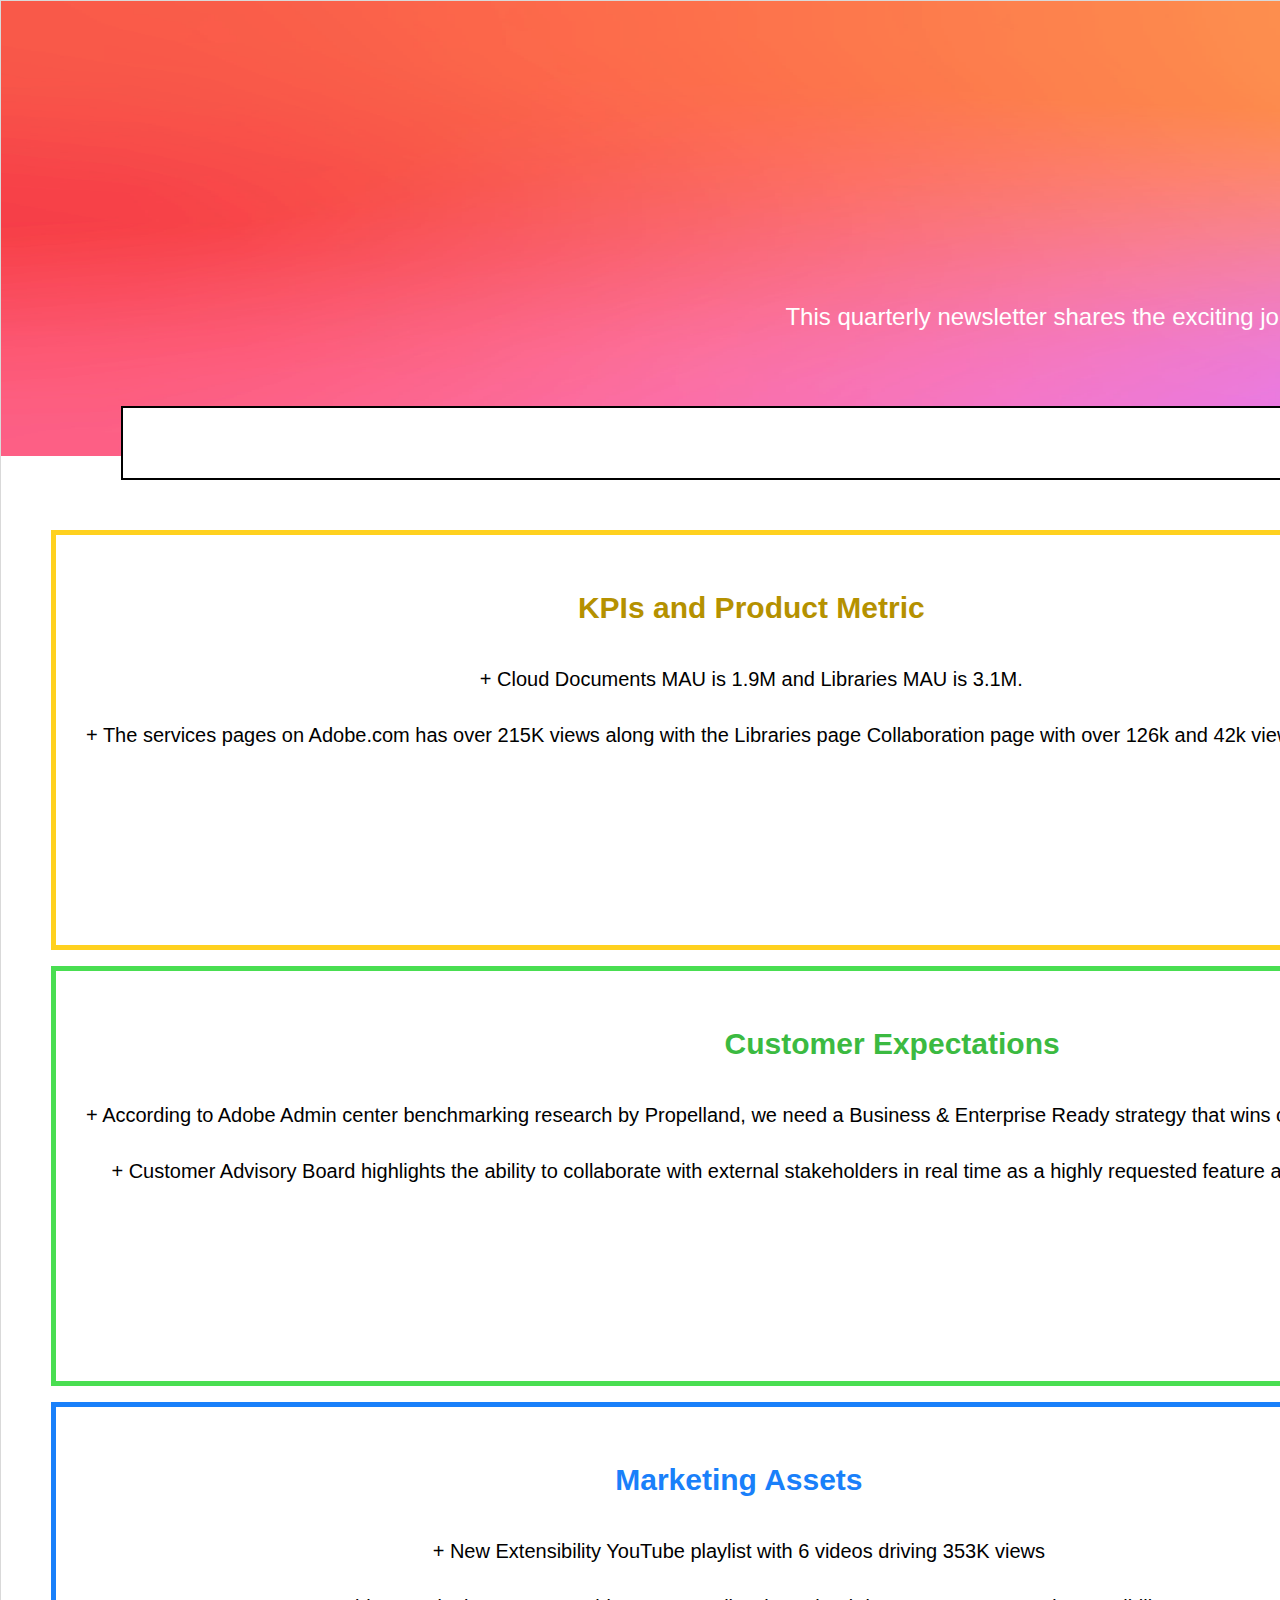
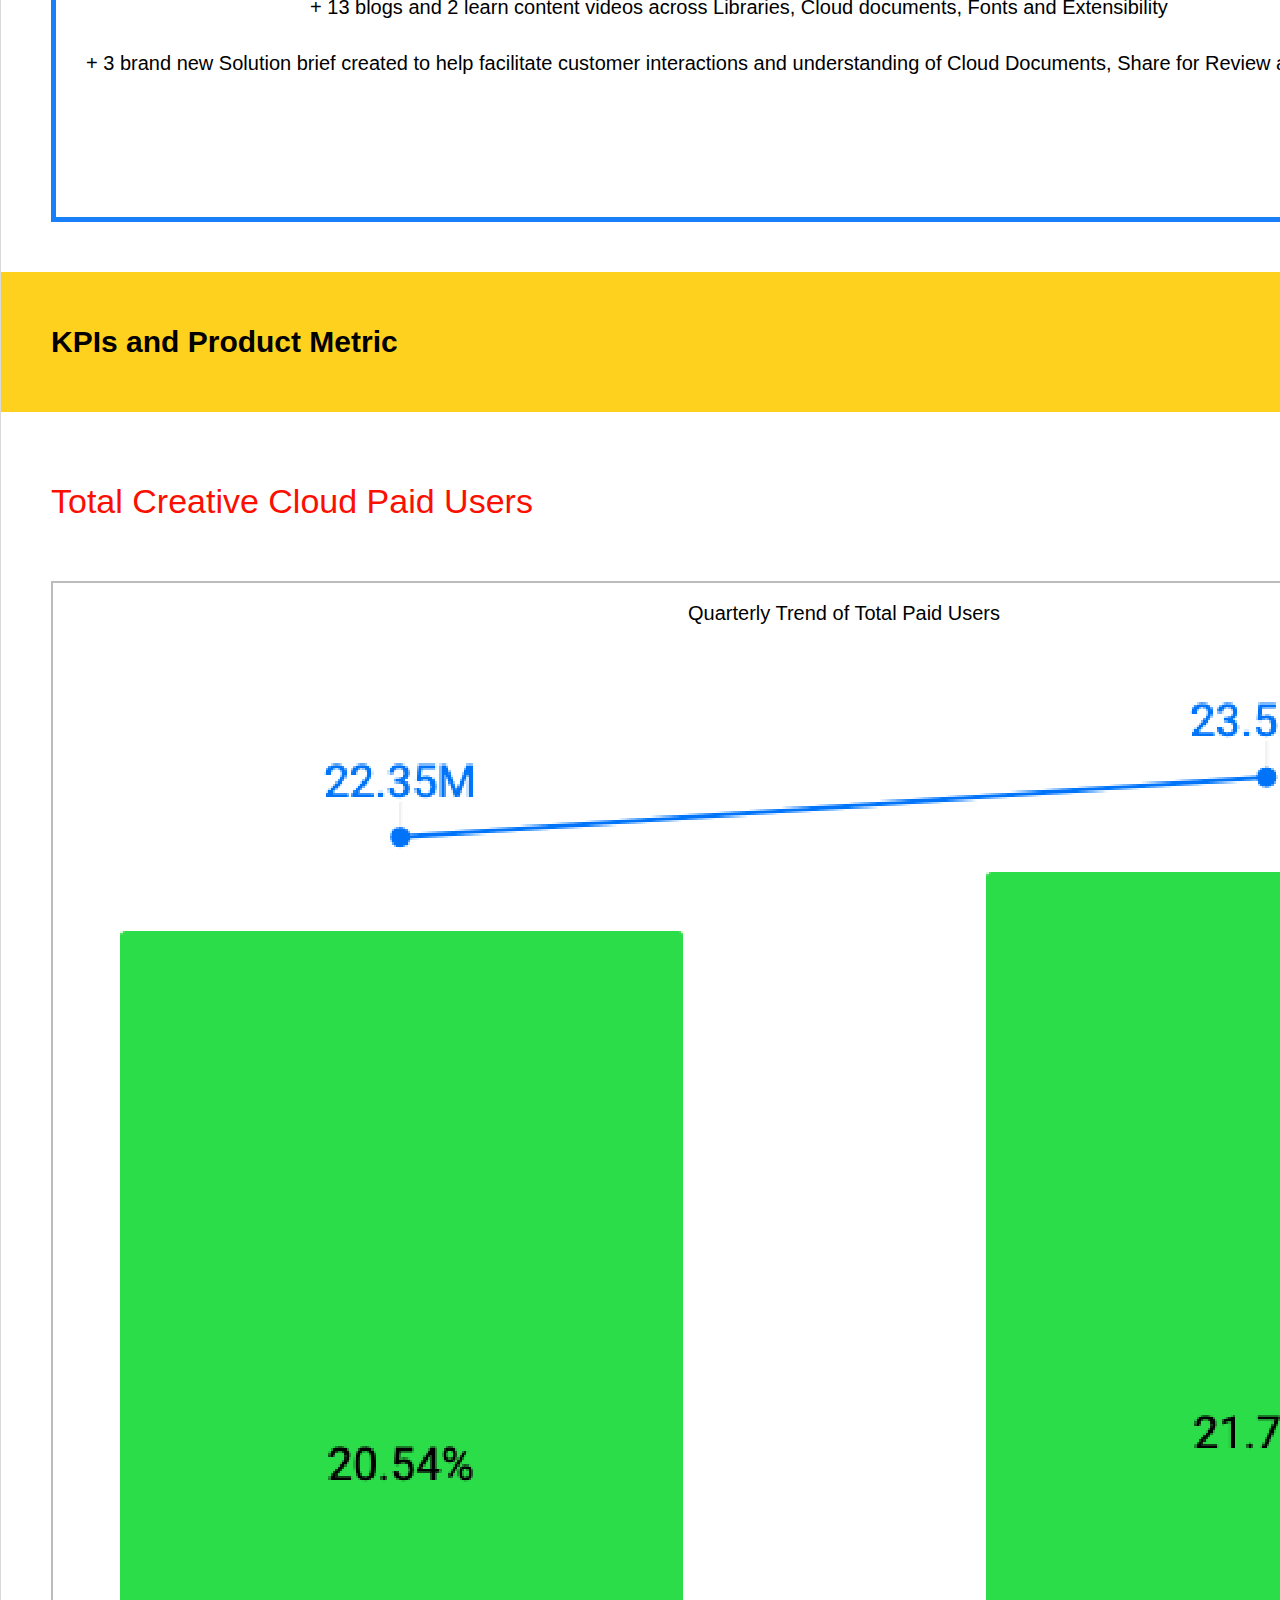
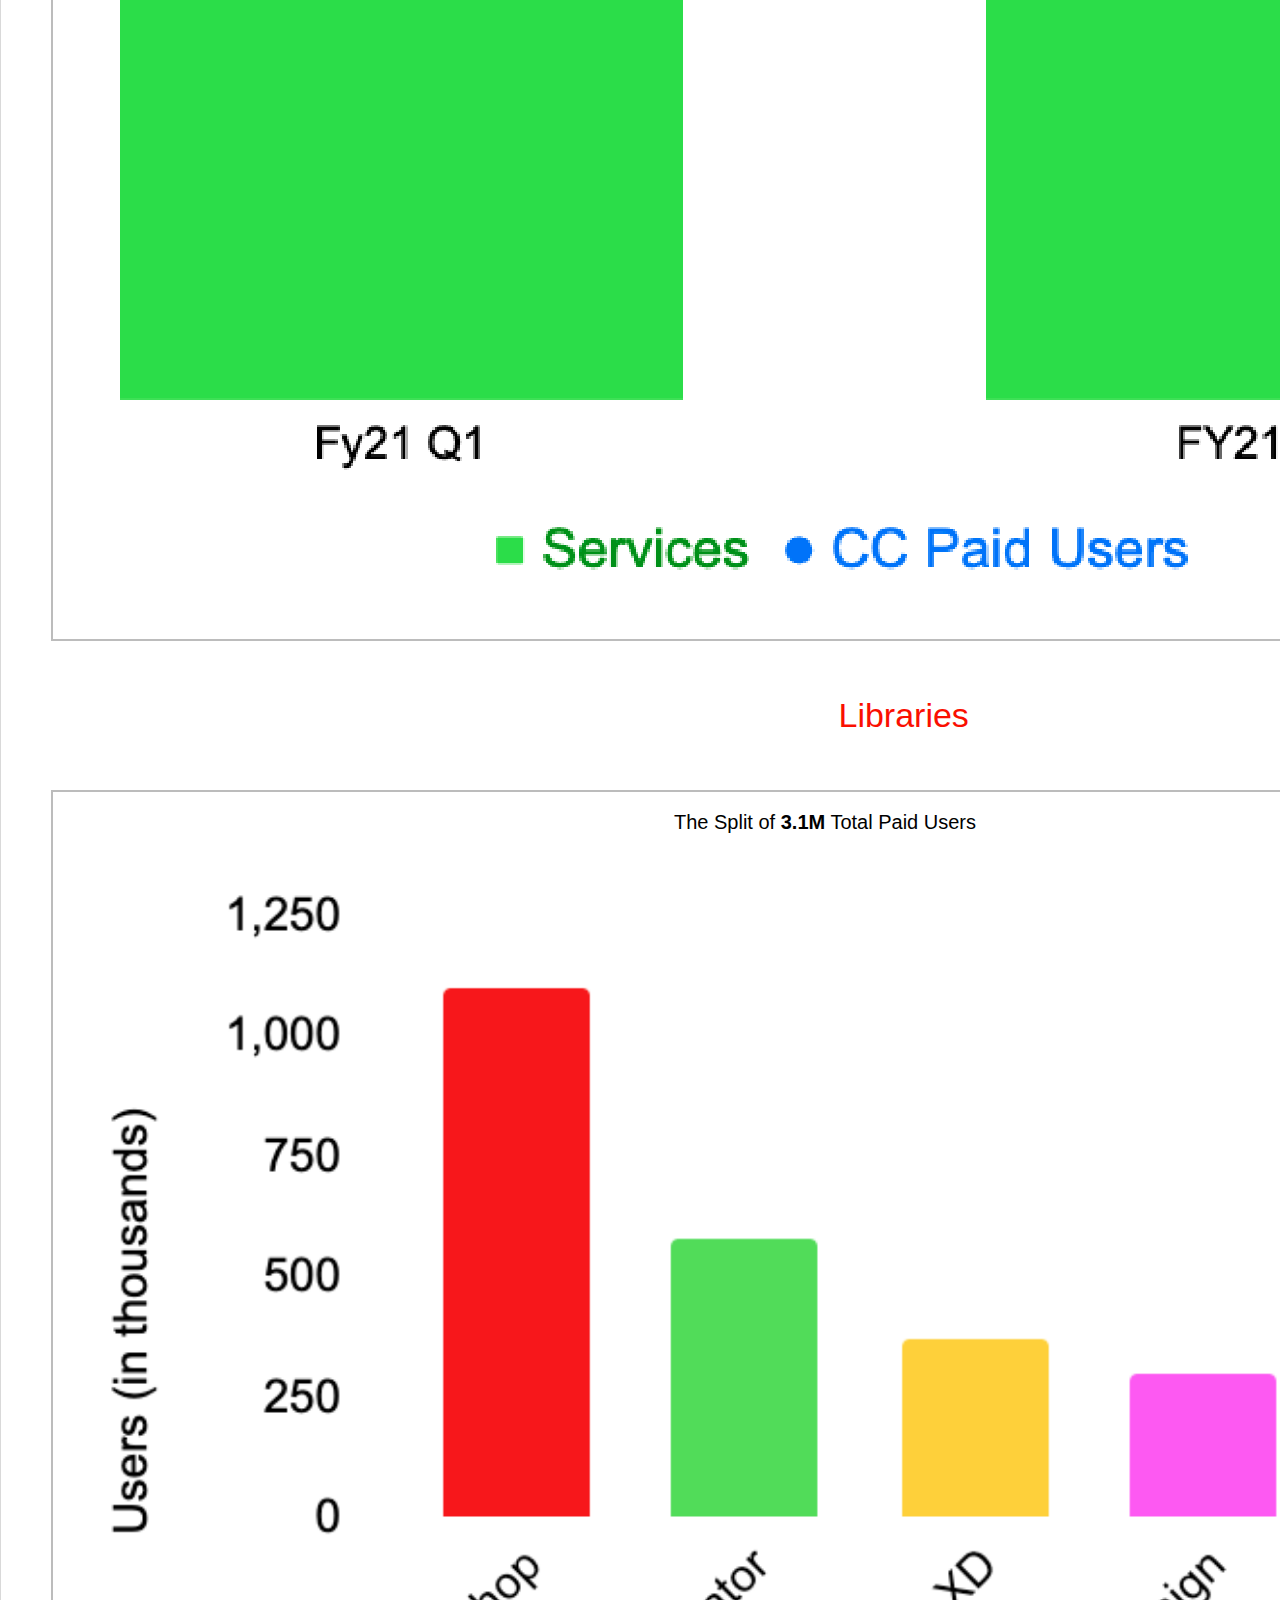
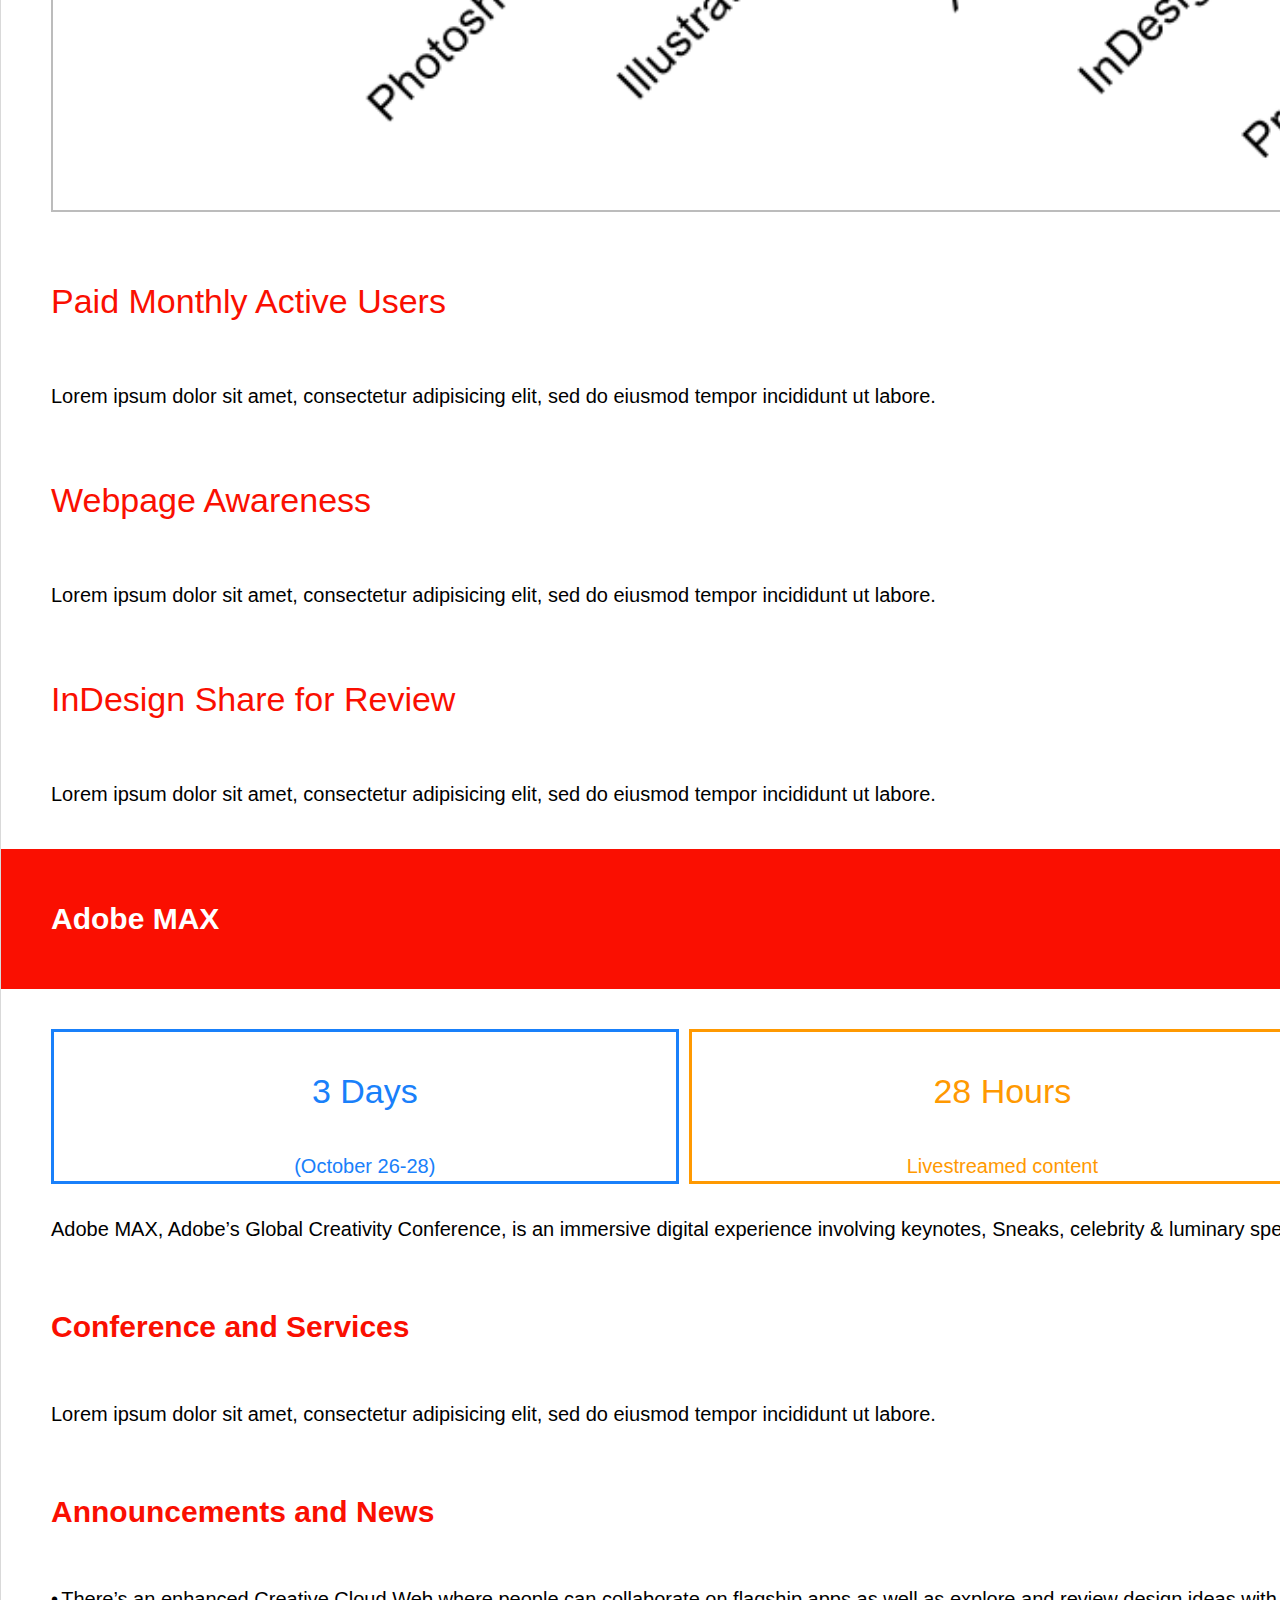
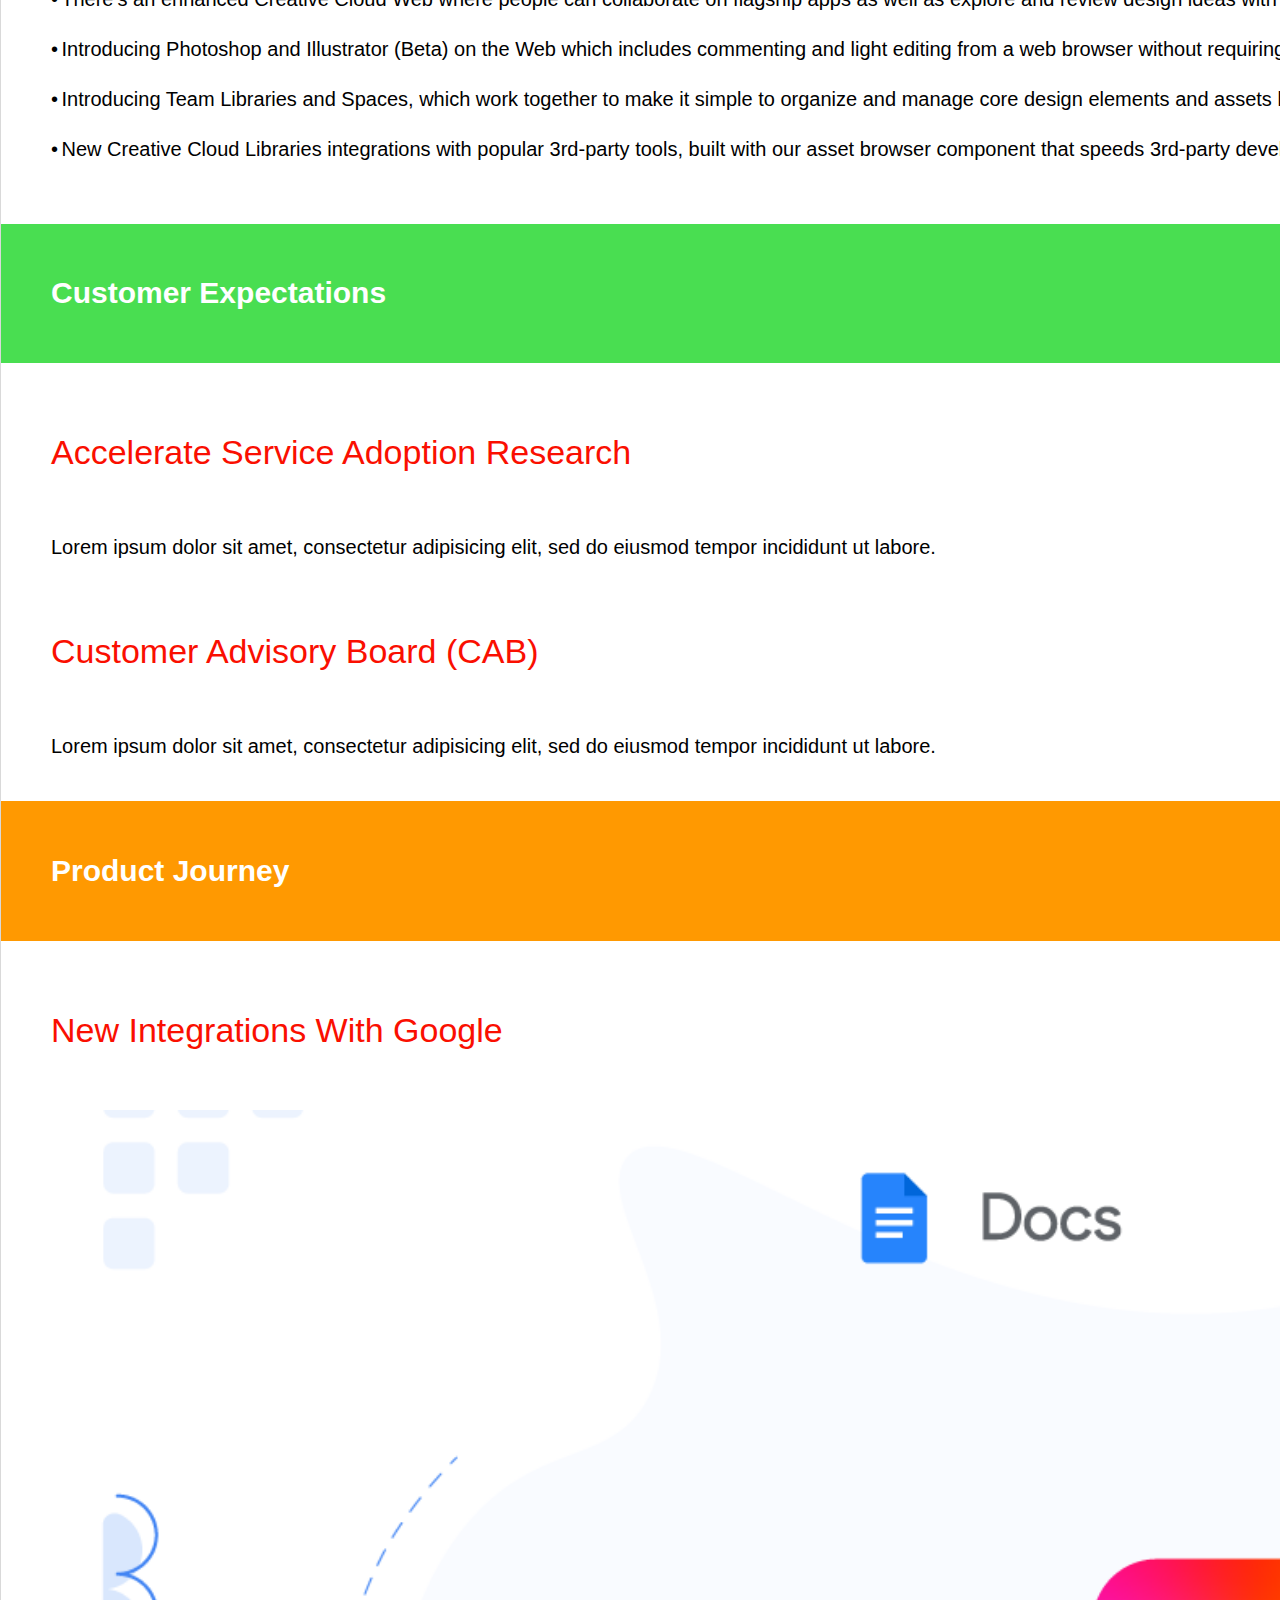
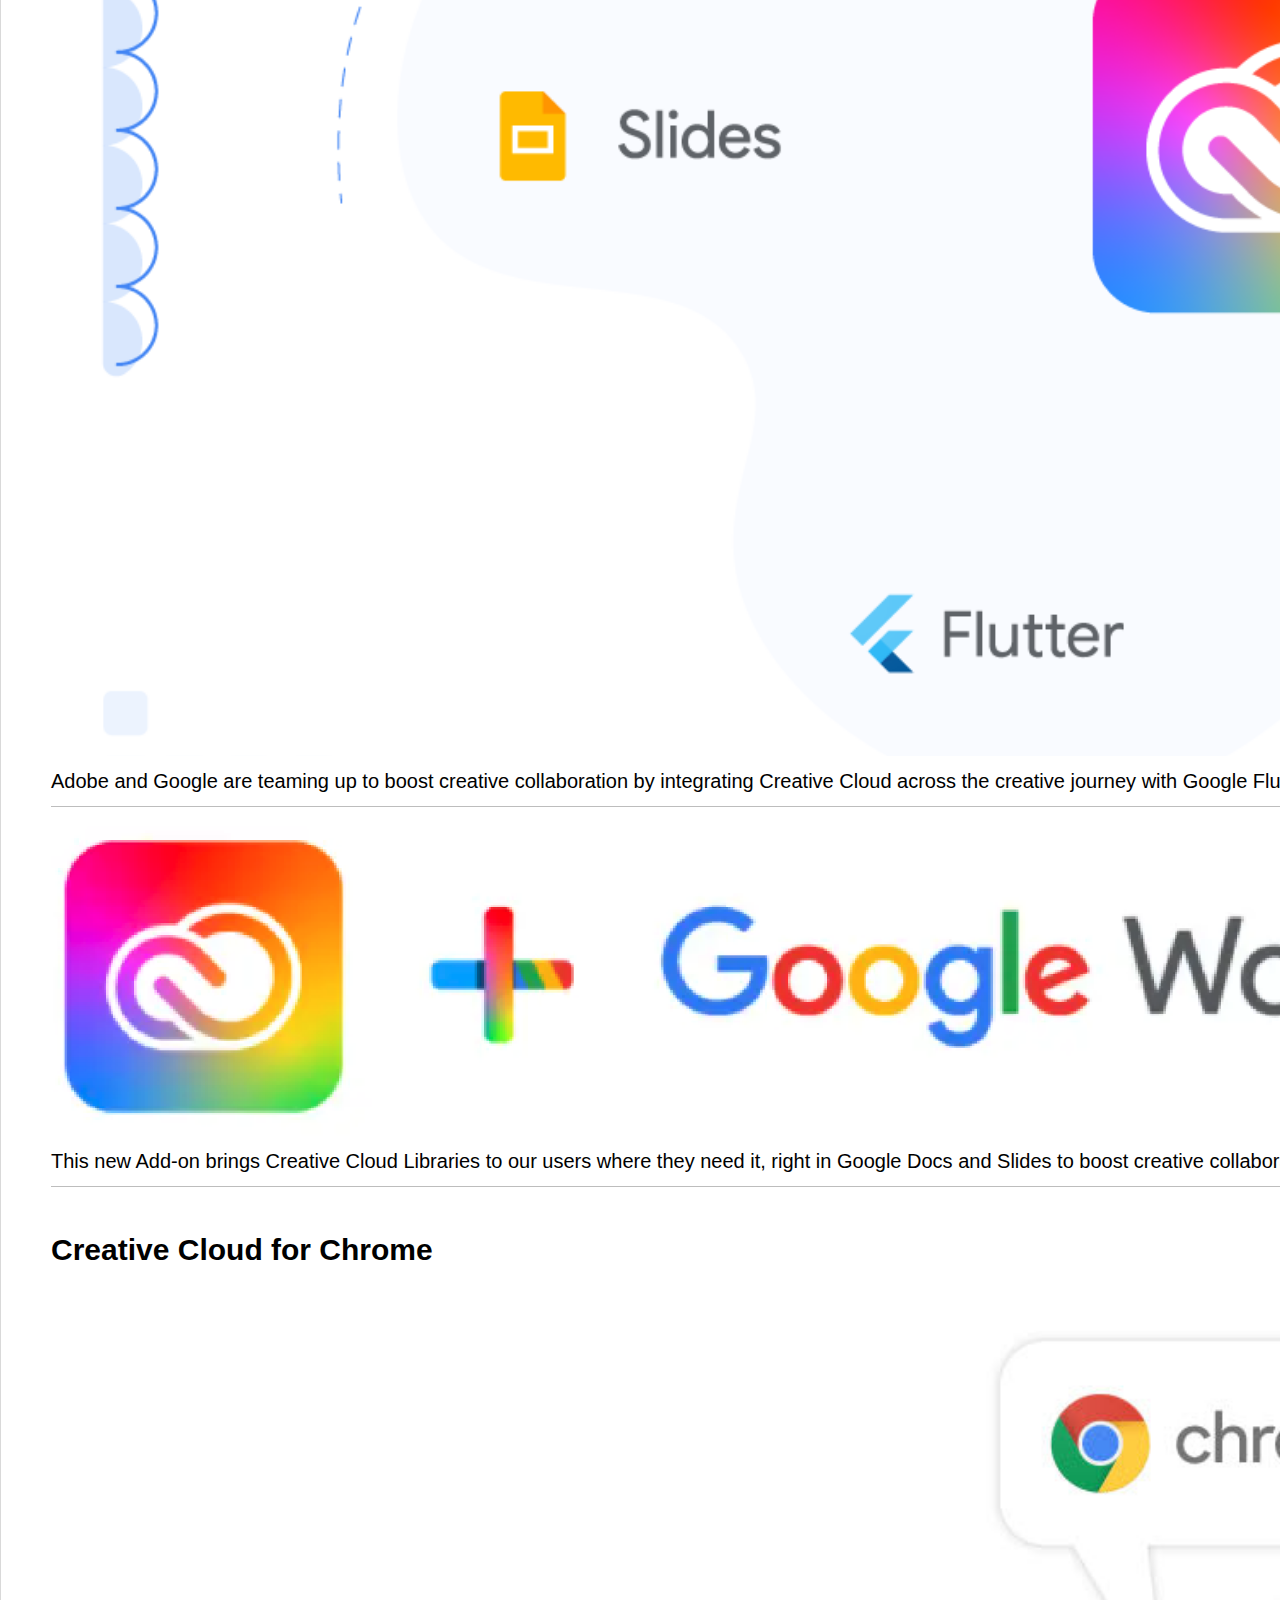
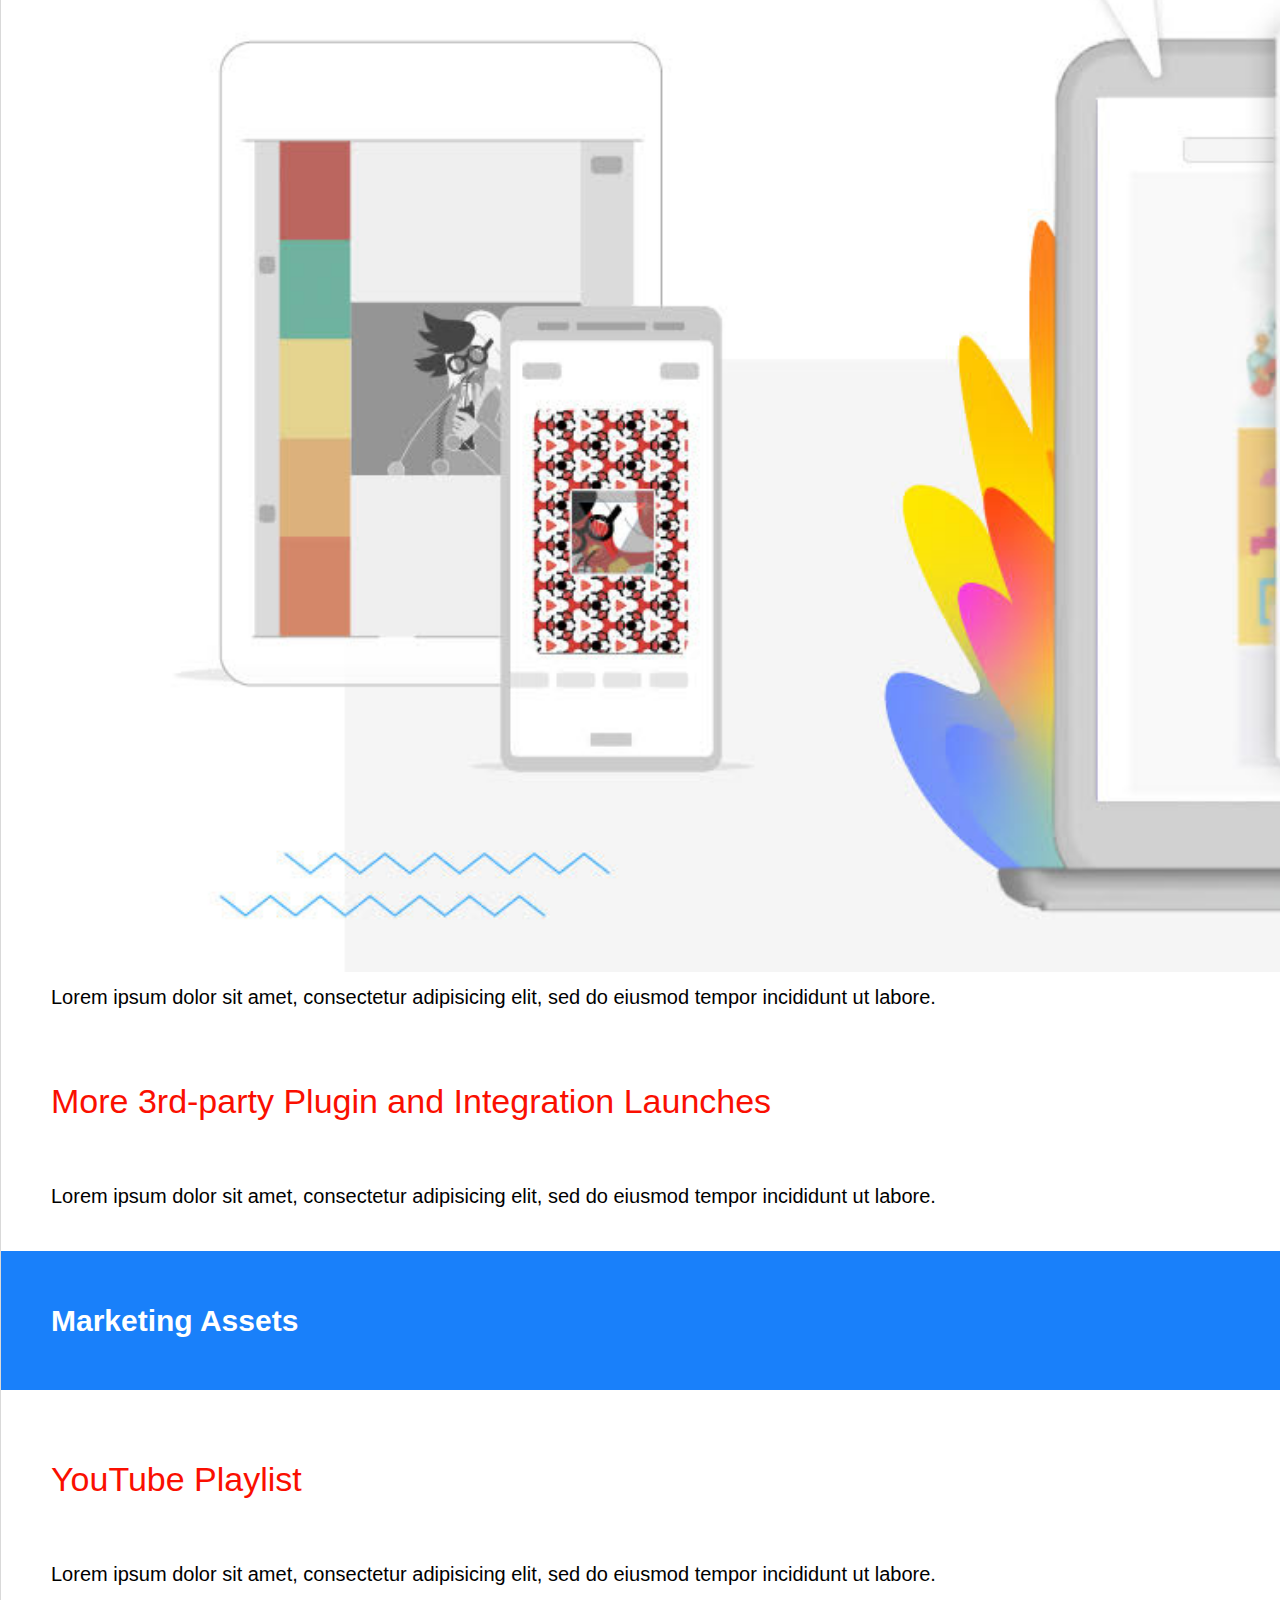
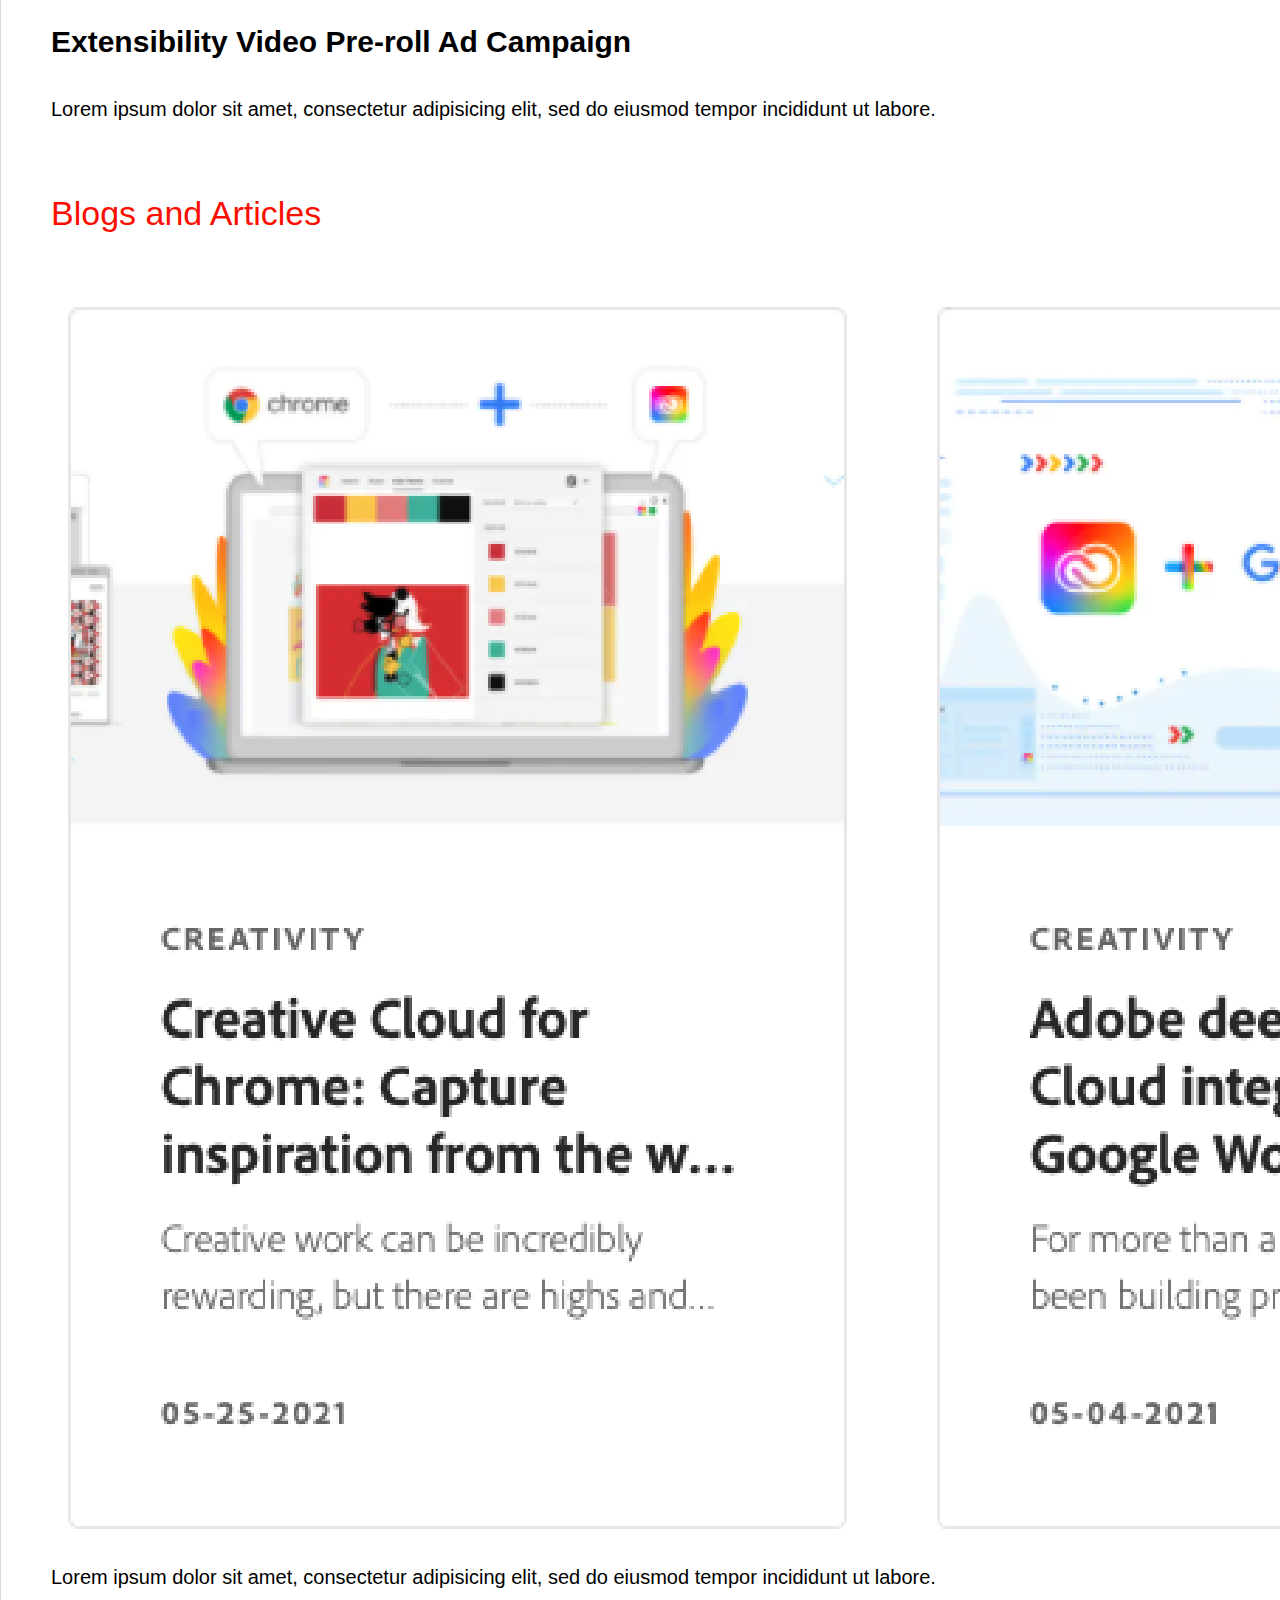
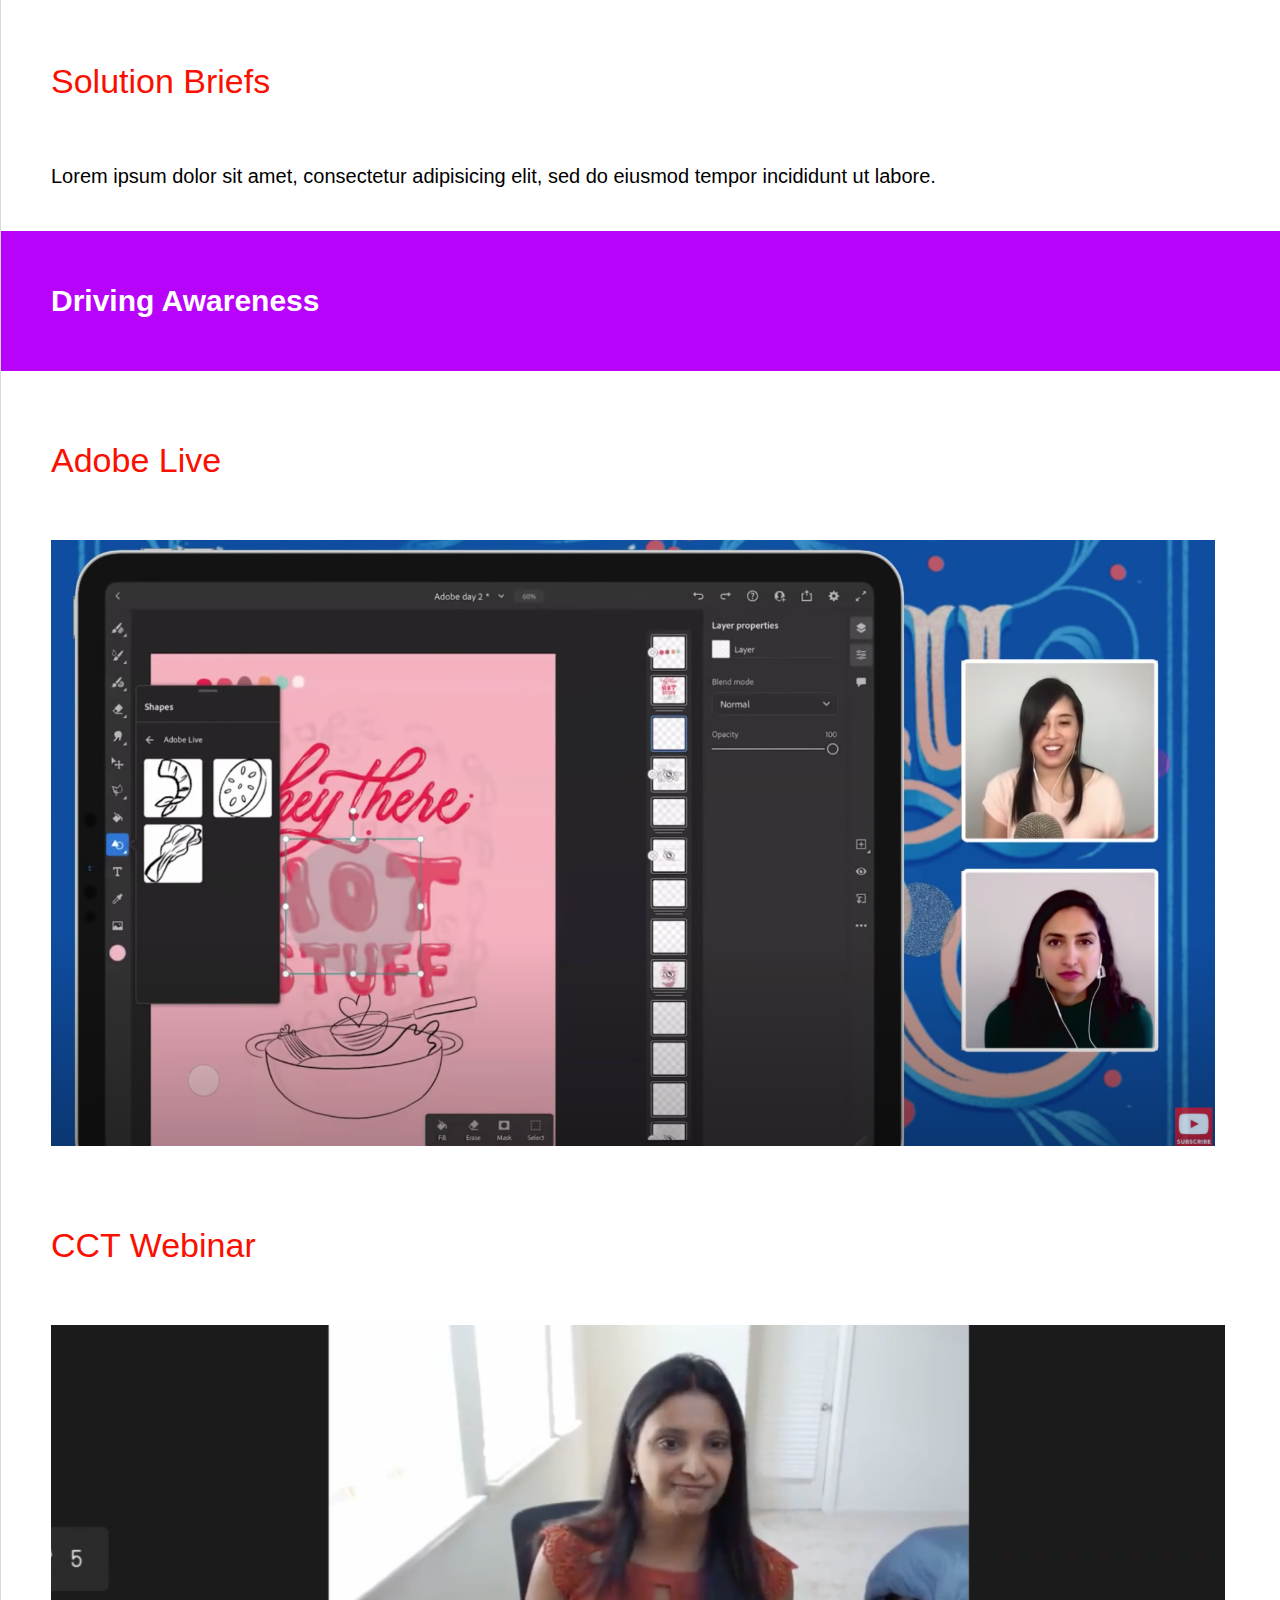
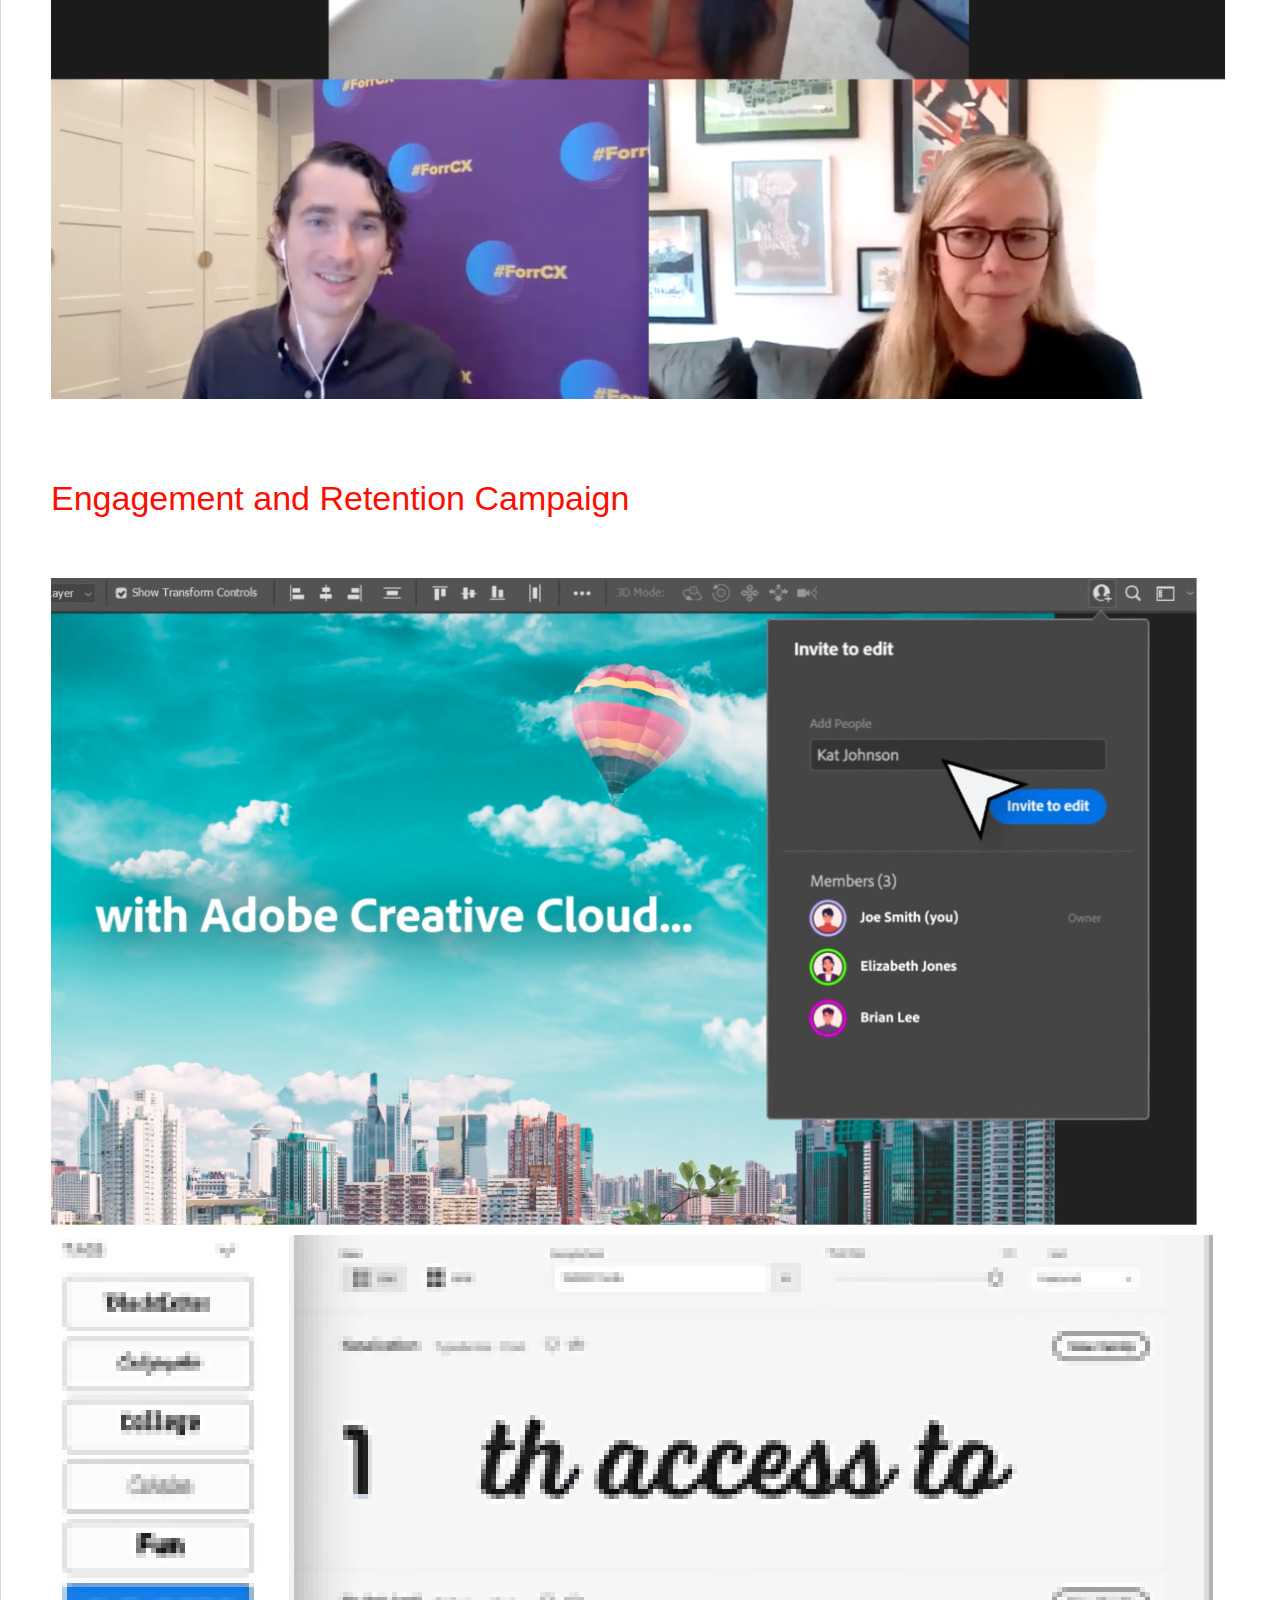
<file: index-dev.html>
<!DOCTYPE html PUBLIC "-//W3C//DTD XHTML 1.0 Transitional//EN" "http://www.w3.org/TR/xhtml1/DTD/xhtml1-transitional.dtd">
<html xmlns= "http://www.w3.org/1999/xhtml" xmlns:v= "urn:schemas-microsoft-com:vml">
  <head>
    <meta http-equiv= "Content-Type" content= "text/html; charset=UTF-8"/>
    <meta name= "author" content= "Zacht Studios, Sean Paul Payne Dinwiddie">
    <meta name= "description" content= "Adobe Internal Team Newsletter 2021 Q2">
    <!--
      Make things look good in 120DPI Outlook
    -->
    <meta name= "viewport" content= "width=device-width, initial-scale=1.0"/>
    <meta http-equiv= "X-UA-Compatible" content= "IE=edge" />
    <meta name= "format-detection" content= "date=no" />
    <meta name= "format-detection" content= "address=no" />
    <meta name= "format-detection" content= "telephone=no" />
    <meta name= "x-apple-disable-message-reformatting" />
    <!--
      Meta tags to populate social share components
    -->
    <meta content= "website" property= "og:type">
    <meta content= "Adobe Newsletter 2021 Q2" property= "og:title">
    <meta content= "Adobe Internal Team Newsletter 2021 Q2" property= "og:description">
    <meta content= "guid_40c3117d_e31e_47fd_9091_980a3f6dfd2e.png" property= "og:image">
    <meta property= "og:image:width" content= "1562" />
    <meta property= "og:image:height" content= "872" />
    <!--
      The title for browser viewers,
        it will be the text on the top of the screen.
    -->
    <title>
      Adobe Newsletter 2021 Q2
    </title>
    <link rel="icon" href="https://www.adobe.com/favicon.ico" type="image/x-icon"/>
    <link rel="shortcut icon" href="https://www.adobe.com/favicon.ico" type="image/x-icon"/>
    <!--
      Call external fonts here,
        if you need them
    -->
    <style>
/*      @font-face
      {
        font-family: 'Adobe Clean';
        font-style: normal;
        font-weight: normal;
        src: local('Adobe Clean Regular'), url('AdobeCleanRegular.woff') format('woff');
      }
      @font-face
      {
        font-family: 'Helvetica Neue';
        font-style: normal;
        font-weight: normal;
        src: local('Helvetica Neue Medium'), url('HelveticaNeueMedium.woff') format('woff');
      }*/
    </style>
    <!--
      Outlook specific fixes
    -->
    <!--[if (gte mso 9)|(IE)]><!-->
      <!--
        font link
      -->
      <link href= "" rel= "stylesheet">
    <!--<![endif]-->
    <!--[if gte mso 9]>
      <xml>
        <o:OfficeDocumentSettings>
        <o:AllowPNG/>
        <o:PixelsPerInch>96</o:PixelsPerInch>
        </o:OfficeDocumentSettings>
      </xml>
    <![endif]-->
    <!--[if mso]>
      <style type=”text/css”>
        /*
          fixes line-height and padding issues in outlook
        */
        .ExternalClass *
        {
           /*
            This needs to be above the real line-height declaration
              or else it will override it
          */
          line-height: 100%;
          padding: 0px;
          margin: 0px;
        }
        /*
          outlook image fixes for 120dpi
        */
        v\:*
        {
          behavior: url( #default#VML );
          display: inline-block;
        }
      </style>
    <![endif]-->
    <!--
      Link in the CSS Resets
    -->
    <link
      rel= "stylesheet"
      href= "https://rawcdn.githack.com/jenkinzz/vanilla-html-email-framework/5d5cb4ddd8a98d5ab5c803430d048ab8f9a4cb90/src/main.css"
    >
    <style>
      /*
        TEMPLATE NAME: Sean Paul Payne Dinwiddie's Email Template
      */
      /*
        This <style> block takes the email from the raw boilerplate to a re-usable email template,
          enabling you to give multiple emails the same feel by copy-and-pasting this style block.
        Anything written here will override the resets in the style block above.
      */
      body
      {
        line-height: 1.6;
        color: #555;
        font-family: 'Adobe Clean', 'Helvetica Neue', 'Helvetica', 'Arial', sans-serif !important;
        font-size: 16px;
      }
      /*a
      {
        color: #2c84c6 !important;
        font-weight: 600;
      }
*/      ol
      {
        margin: 0 !important;
      }
      p
      }
        font-size: 16px;
        font-family: 'Adobe Clean', 'Helvetica Neue', 'Helvetica', 'Arial', sans-serif !important;
        font-weight: 400;
        line-height: 1.6;
        color: #000;
      }
      .preview-text
      {
        white-space: pre-wrap;
        display: none;
        font-size: 1px;
        color: #333333;
        line-height: 1px;
        max-height: 0px;
        max-width: 0px;
        opacity: 0;
        overflow: hidden;
      }
    </style>
    <!--[if gte mso 9]>
      <style type= "text/css" media= "all">
        sup
        {
          font-size: 100% !important;
        }
      </style>
    <![endif]-->
    <link rel= "stylesheet"  href= "style.css">
  </head>
  <body
    class= "m-body"
    style=
    "
      padding:0 !important;
      margin:0 !important;
      display:block !important;
      min-width:100% !important;
      width:100% !important;
      min-height:100% !important;
      height:100% !important;
      background:#f4f4f4;
      -webkit-text-size-adjust:none;
    "
  >
    <div id= "body-fix">
      <!--[if (gte mso 9) | IE]>
        <table align= "center" width= "700" style= "margin-left:auto; margin-right:auto;" >
          <tr>
            <td>
          <![endif]-->
            <!--
              Dont Delete anything between here and the opening body tag
            -->
            <!--
              This hidden div will display as the preview text in the inbox.
            -->
            <div class= "hide preview-text mcnPreviewText">
              Exciting News for Team Adobe!
              &#160;&#32;&#8203;&#173;&#160;&#32;&#8203;&#173;&#160;&#32;&#8203;&#173;&#160;&#32;&#8203;&#173;&#160;&#32;&#8203;&#173;&#160;&#32;&#8203;&#173;&#160;&#32;&#8203;&#173;&#160;&#32;&#8203;&#173;&#160;&#32;&#8203;&#173;&#160;&#32;&#8203;&#173;&#160;&#32;&#8203;&#173;&#160;&#32;&#8203;&#173;&#160;&#32;&#8203;&#173;&#160;&#32;&#8203;&#173;&#160;&#32;&#8203;&#173;&#160;&#32;&#8203;&#173;&#160;&#32;&#8203;&#173;&#160;&#32;&#8203;&#173;&#160;&#32;&#8203;&#173;&#160;&#32;&#8203;&#173;&#160;&#32;&#8203;&#173;&#160;&#32;&#8203;&#173;&#160;&#32;&#8203;&#173;&#160;&#32;&#8203;&#173;&#160;&#32;&#8203;&#173;&#160;&#32;&#8203;&#173;&#160;&#32;&#8203;&#173;&#160;&#32;&#8203;&#173;&#160;&#32;&#8203;&#173;&#160;&#32;&#8203;&#173;&#160;&#32;&#8203;&#173;&#160;&#32;&#8203;&#173;&#160;&#32;&#8203;&#173;&#160;&#32;&#8203;&#173;&#160;&#32;&#8203;&#173;&#160;&#32;&#8203;&#173;&#160;&#32;&#8203;&#173;&#160;&#32;&#8203;&#173;&#160;&#32;&#8203;&#173;&#160;&#32;&#8203;&#173;&#160;&#32;&#8203;&#173;&#160;&#32;&#8203;&#173;&#160;&#32;&#8203;&#173;&#160;&#32;&#8203;&#173;&#160;&#32;&#8203;&#173;&#160;&#32;&#8203;&#173;&#160;&#32;&#8203;&#173;&#160;&#32;&#8203;&#173;&#160;&#32;&#8203;&#173;&#160;&#32;&#8203;&#173;&#160;&#32;&#8203;&#173;&#160;&#32;&#8203;&#173;&#160;&#32;&#8203;&#173;&#160;&#32;&#8203;&#173;&#160;&#32;&#8203;&#173;&#160;&#32;&#8203;&#173;&#160;&#32;&#8203;&#173;&#160;&#32;&#8203;&#173;&#160;&#32;&#8203;&#173;&#160;&#32;&#8203;&#173;&#160;&#32;&#8203;&#173;&#160;&#32;&#8203;&#173;&#160;&#32;&#8203;&#173;&#160;&#32;&#8203;&#173;&#160;&#32;&#8203;&#173;&#160;&#32;&#8203;&#173;&#160;&#32;&#8203;&#173;&#160;&#32;&#8203;&#173;&#160;&#32;&#8203;&#173;&#160;&#32;&#8203;&#173;&#160;&#32;&#8203;&#173;&#160;&#32;&#8203;&#173;&#160;&#32;&#8203;&#173;&#160;&#32;&#8203;&#173;&#160;&#32;&#8203;&#173;&#160;&#32;&#8203;&#173;&#160;&#32;&#8203;&#173;&#160;&#32;&#8203;&#173;&#160;&#32;&#8203;&#173;&#160;&#32;&#8203;&#173;&#160;&#32;&#8203;&#173;&#160;&#32;&#8203;&#173;&#160;&#32;&#8203;&#173;&#160;&#32;&#8203;&#173;&#160;&#32;&#8203;&#173;&#160;&#32;&#8203;&#173;&#160;&#32;&#8203;&#173;&#160;&#32;&#8203;&#173;&#160;&#32;&#8203;&#173;&#160;&#32;&#8203;&#173;&#160;&#32;&#8203;&#173;&#160;&#32;&#8203;&#173;&#160;&#32;&#8203;&#173;&#160;&#32;&#8203;&#173;&#160;&#32;&#8203;&#173;&#160;&#32;&#8203;&#173;&#160;&#32;&#8203;&#173;&#160;&#32;&#8203;&#173;&#160;&#32;&#8203;&#173;&#160;&#32;&#8203;&#173;&#160;&#32;&#8203;&#173;&#160;&#32;&#8203;&#173;&#160;&#32;&#8203;&#173;&#160;&#32;&#8203;&#173;&#160;&#32;&#8203;&#173;&#160;&#32;&#8203;&#173;&#160;&#32;&#8203;&#173;&#160;&#32;&#8203;&#173;&#160;&#32;&#8203;&#173;&#160;&#32;&#8203;&#173;&#160;&#32;&#8203;&#173;&#160;&#32;&#8203;&#173;&#160;&#32;&#8203;&#173;&#160;&#32;&#8203;&#173;&#160;&#32;&#8203;&#173;&#160;&#32;&#8203;&#173;&#160;&#32;&#8203;&#173;&#160;&#32;&#8203;&#173;&#160;&#32;&#8203;&#173;&#160;&#32;&#8203;&#173;&#160;&#32;&#8203;&#173;&#160;&#32;&#8203;&#173;&#160;&#32;&#8203;&#173;&#160;&#32;&#8203;&#173;&#160;&#32;&#8203;&#173;&#160;&#32;&#8203;&#173;&#160;&#32;&#8203;&#173;&#160;&#32;&#8203;&#173;&#160;&#32;&#8203;&#173;&#160;&#32;&#8203;&#173;&#160;&#32;&#8203;&#173;&#160;&#32;&#8203;&#173;&#160;&#32;&#8203;&#173;&#160;&#32;&#8203;&#173;&#160;&#32;&#8203;&#173;&#160;&#32;&#8203;&#173;&#160;&#32;&#8203;&#173;&#160;&#32;&#8203;&#173;&#160;&#32;&#8203;&#173;&#160;&#32;&#8203;&#173;&#160;&#32;&#8203;&#173;&#160;&#32;&#8203;&#173;&#160;&#32;&#8203;&#173;&#160;&#32;&#8203;&#173;&#160;&#32;&#8203;&#173;
            </div>
            <table width= "100%" border= "0" cellspacing= "0" cellpadding= "0" bgcolor= "#eaeaea" class= "gwfw">
              <tbody>
                <tr>
                  <td align= "center" valign= "top">
                    <!-- Main -->
                    <table width= "100%" border= "0" cellspacing= "0" cellpadding= "0">
                      <tbody>
                        <tr>
                          <td align= "center" style= "padding-bottom: 40px;" class= "m-pb0">
                            <!-- Shell -->
                            <table width= "960" border= "0" cellspacing= "0" cellpadding= "0" class= "m-shell shell">
                              <tbody>
                                <tr>
                                  <td class= "m-td" style= "width:960px; min-width:960px; font-size:0pt; line-height:0pt; padding:0; margin:0; font-weight:normal;">
                                    <!-- Header -->
                                    <table
                                      width= "100%"
                                      height= "455px"
                                      border= "0"
                                      cellspacing= "0"
                                      cellpadding= "0"
                                      bgcolor= "#ffffff"
                                      background="guid_f7bf9dcb_fb90_48ad_a7e6_421f4bb25a74.png"
                                      style=
                                      "
                                        background-image: url( guid_f7bf9dcb_fb90_48ad_a7e6_421f4bb25a74.png );
                                        background-position: center;
                                        background-size: 100% 100%;
                                      "
                                    >
                                      <tbody>
                                        <tr>
                                          <td style= "padding: 40px;" class="pt0">
                                            <table width= "100%" border= "0" cellspacing= "0" cellpadding= "0">
                                              <tbody>
                                                <tr>
                                                  <th class= "m-column" style= "font-size:0pt; line-height:0pt; padding:0; margin:0; font-weight:normal;">
                                                    <table width= "100%" border= "0" cellspacing= "0" cellpadding= "0">
                                                      <tbody>
                                                        <tr>
                                                          <td align= "center">
                                                            <table class="m-center-element text-center" border="0" cellspacing="0" cellpadding="0">
                                                              <tbody>
                                                                <tr>
                                                                  <td class="img pb30 text-center" width="45" style="font-size:0pt; line-height:0pt;">
                                                                    <img src="guid_648b527f_c37c_45ce_a537_60c58a456144.png" width="45" height="34" border="0" alt="">
                                                                  </td>
                                                                </tr>
                                                              </tbody>
                                                            </table>
                                                            <table border= "0" cellspacing= "0" cellpadding= "0" class= "m-center-element text-center">
                                                              <tbody>
                                                                <tr>
                                                                  <td class= "text text-header bold pb10">
                                                                    FY21 Q2 | July 2021
                                                                  </td>
                                                                </tr>
                                                                <tr>
                                                                  <td class= "text text-header m-center-element">
                                                                    <h1 class="h1">
                                                                      The Latest in Creative Cloud Services
                                                                    </h1>
                                                                  </td>
                                                                </tr>
                                                                <tr>
                                                                  <td class= "text text-header p-0-100 text-large">
                                                                    This quarterly newsletter shares the exciting journey of and updates around Adobe’s Creative Cloud Services—a set of powerful tools and services provided as part of a CC membership.
                                                                  </td>
                                                                </tr>
                                                              </tbody>
                                                            </table>
                                                          </td>
                                                        </tr>
                                                      </tbody>
                                                    </table>
                                                  </th>
                                                </tr>
                                              </tbody>
                                            </table>
                                          </td>
                                        </tr>
                                      </tbody>
                                    </table>
                                    <!-- END Header -->
                                    <!-- Content -->
                                    <div mc:repeatable= "Select" mc:variant= "Content with special banner">
                                      <table width= "100%" border= "0" cellspacing= "0" cellpadding= "0" style="background: white;">
                                        <tbody>
                                          <tr>
                                            <td class= "m-p15 p0-120">
                                              <table width= "100%" border= "0" cellspacing= "0" cellpadding= "0" style="margin-top: -50px;border: 2px black solid; background: white;">
                                                <tbody>
                                                  <tr>
                                                    <td class= "text m-center-element p20-122 text-center" style="margin-top: -40px;">
                                                      <p class="p">
                                                        Click into each of the six focus areas to learn more about the activities over the last quarter.
                                                      </p>
                                                    </td>
                                                  </tr>
                                                </tbody>
                                              </table>
                                            </td>
                                          </tr>
                                        </tbody>
                                      </table>
                                      <table width= "100%" border= "0" cellspacing= "0" cellpadding= "0" bgcolor= "#ffffff">
                                        <tbody>
                                          <tr>
                                            <td class= "m-p0-15-30 p50">
                                              <table width= "100%" border= "0" cellspacing= "0" cellpadding= "0">
                                                <tbody>
                                                  <tr>
                                                    <th class="column column-half pr30">
                                                      <table border="0" cellspacing="0" cellpadding="0">
                                                        <tbody>
                                                          <tr>
                                                            <td>
                                                              <a href="#one">
                                                                <div style=" border: 5px #FFD11F solid;" class="nav-button-container">
                                                                  <div class="m0-30">
                                                                    <h3 class="text h3 bold h3-small pt30 pb15" style="color: #B59100;">
                                                                      KPIs and Product Metric
                                                                    </h3>
                                                                    <p class="text p pb30">
                                                                      + Cloud Documents MAU is 1.9M and Libraries MAU is 3.1M.
                                                                    </p>
                                                                    <p class="text p">
                                                                      + The services pages on Adobe.com has over 215K views along with the Libraries page Collaboration page with over 126k and 42k views respectively.
                                                                    </p>
                                                                  </div>
                                                                  <div class="text-right pt80 pr30">
                                                                    <img src="Group 10.png" width="45" height="32" border="0" alt="">
                                                                  </div>
                                                                </div>
                                                              </a>
                                                            </td>
                                                          </tr>
                                                        </tbody>
                                                      </table>
                                                    </th>
                                                    <th class="column column-half pr20">
                                                      <table border="0" cellspacing="0" cellpadding="0">
                                                        <tbody>
                                                          <tr>
                                                            <td _class="pl30 pr60">
                                                              <a href="#two">
                                                                <div style=" border: 5px #FA0F01 solid;" class="nav-button-container">
                                                                  <div class="p0-60-0-30">
                                                                    <h3 class="text h3 bold h3-small pt30 pb15" style="color: #FA0F01;">
                                                                      Adobe MAX
                                                                    </h3>
                                                                    <p class="text p pb30">
                                                                      + Virtual MAX will take place Oct 26-28.
                                                                    </p>
                                                                    <p class="text p pb30">
                                                                      + There will be 28 hours of live-streamed content and 300+ global sessions & labs
                                                                    </p>
                                                                    <p class="text p">
                                                                      + Creative Cloud Services will be highlighted in the keynote as well as sessions and labs
                                                                    </p>
                                                                  </div>
                                                                  <div class="text-right pr30 mt-10">
                                                                    <img src="Group 6.png" width="45" height="32" border="0" alt="">
                                                                  </div>
                                                                </div>
                                                              </a>
                                                            </td>
                                                          </tr>
                                                        </tbody>
                                                      </table>
                                                    </th>
                                                  </tr>
                                                  <tr>
                                                    <th class="column column-half pr30 pt16">
                                                      <table border="0" cellspacing="0" cellpadding="0">
                                                        <tbody>
                                                          <tr>
                                                            <td>
                                                              <a href="#three">
                                                                <div style=" border: 5px #49DE51 solid;" class="nav-button-container">
                                                                  <div class="m0-30">
                                                                    <h3 class="text h3 bold h3-small pt30 pb15" style="color: #3BBA41;">
                                                                      Customer Expectations
                                                                    </h3>
                                                                    <p class="text p pb30">
                                                                      + According to Adobe Admin center benchmarking research by Propelland, we need a Business & Enterprise Ready strategy that wins over both the IT  admins and the end users alike
                                                                    </p>
                                                                    <p class="text p">
                                                                      + Customer Advisory Board highlights the ability to collaborate with external stakeholders in real time as a highly requested feature along with intuitive version history capabilities
                                                                    </p>
                                                                  </div>
                                                                  <div class="text-right pr30 mt-40">
                                                                    <img src="Group 1.png" width="45" height="32" border="0" alt="">
                                                                  </div>
                                                                </div>
                                                              </a>
                                                            </td>
                                                          </tr>
                                                        </tbody>
                                                      </table>
                                                    </th>
                                                    <th class="column column-half pr20 pt16">
                                                      <table border="0" cellspacing="0" cellpadding="0">
                                                        <tbody>
                                                          <tr>
                                                            <td _class="pl30 pr60">
                                                              <a href="#four">
                                                                <div style=" border: 5px #FF9901 solid;" class="nav-button-container">
                                                                  <div class="p0-60-0-30">
                                                                    <h3 class="text h3 bold h3-small pt30 pb15" style="color: #FF9901;">
                                                                      Product Journey
                                                                    </h3>
                                                                    <p class="text p pb30">
                                                                      + Adobe’s integration with Google gains momentum. New launches include Creative Cloud for Google Workspace, (now with 1M+ installs) and Creative Cloud extension for Chrome
                                                                    </p>
                                                                    <p class="text p">
                                                                      + A new XD plugin from monday.com adds to their existing Creative Cloud suite of plugins (Creative Cloud Libraries integrations from MURAL and Tiled are resonating with enterprise customers)
                                                                    </p>
                                                                  </div>
                                                                  <div class="text-right pr30 mt-130">
                                                                    <img src="Group 7.png" width="45" height="32" border="0" alt="">
                                                                  </div>
                                                                </div>
                                                              </a>
                                                            </td>
                                                          </tr>
                                                        </tbody>
                                                      </table>
                                                    </th>
                                                  </tr>
                                                  <tr>
                                                    <th class="column column-half pr30 pt16">
                                                      <table border="0" cellspacing="0" cellpadding="0">
                                                        <tbody>
                                                          <tr>
                                                            <td>
                                                              <a href="#five">
                                                                <div style=" border: 5px #1980FA solid;" class="nav-button-container">
                                                                  <div class="m0-30">
                                                                    <h3 class="text h3 bold h3-small pt30 pb15" style="color: #1980FA;">
                                                                      Marketing Assets
                                                                    </h3>
                                                                    <p class="text p pb30">
                                                                      + New Extensibility YouTube playlist with 6 videos driving 353K views
                                                                    </p>
                                                                    <p class="text p pb30">
                                                                      + 13 blogs and 2 learn content videos across Libraries, Cloud documents, Fonts and Extensibility
                                                                    </p>
                                                                    <p class="text p">
                                                                      + 3 brand new Solution brief created to help facilitate customer interactions and understanding of Cloud Documents, Share for Review and Libraries  
                                                                    </p>
                                                                  </div>
                                                                  <div class="text-right pr30 mt-70">
                                                                    <img src="Group 8.png" width="45" height="32" border="0" alt="">
                                                                  </div>
                                                                </div>
                                                              </a>
                                                            </td>
                                                          </tr>
                                                        </tbody>
                                                      </table>
                                                    </th>
                                                    <th class="column column-half pr20 pt16">
                                                      <table border="0" cellspacing="0" cellpadding="0">
                                                        <tbody>
                                                          <tr>
                                                            <td _class="pl30 pr60">
                                                              <a href="#six">
                                                                <div style=" border: 5px #B803FA solid;" class="nav-button-container">
                                                                  <div class="p0-60-0-30">
                                                                    <h3 class="text h3 bold h3-small pt30 pb15" style="color: #B803FA;">
                                                                      Driving Awareness
                                                                    </h3>
                                                                    <p class="text p pb30">
                                                                      + First joint Adobe & Forrester CCT webinar held with 48% of attendees rating the event as exceptional
                                                                    </p>
                                                                    <p class="text p pb30">
                                                                      + The Fonts campaigns drove +0.25% lift in product engagement; the Libraries campaign had over 1.88M in reach
                                                                    </p>
                                                                    <p class="text p">
                                                                      + Over 1.6M views for Adobe Live sessions spotlighting Collaboration capabilities 
                                                                    </p>
                                                                  </div>
                                                                  <div class="text-right pr30 mt-70">
                                                                    <img src="Group 9.png" width="45" height="32" border="0" alt="">
                                                                  </div>
                                                                </div>
                                                              </a>
                                                            </td>
                                                          </tr>
                                                        </tbody>
                                                      </table>
                                                    </th>
                                                  </tr>
                                                </tbody>
                                              </table>
                                            </td>
                                          </tr>
                                        </tbody>
                                      </table>
                                    </div>
                                    <!-- END Content -->
                                    <!-- Content -->
                                    <div mc:repeatable= "Select" mc:variant= "Content with banner" id="one">
                                      <table width= "100%" border= "0" cellspacing= "0" cellpadding= "0">
                                        <tbody>
                                          <tr bgcolor= "#FFD11F">
                                            <td class= "m-p15 p30-50">
                                              <table width= "100%" border= "0" cellspacing= "0" cellpadding= "0">
                                                <tbody>
                                                  <tr>
                                                    <td class="column column-half">
                                                      <table width="100%" border="0" cellspacing="0" cellpadding="0">
                                                        <tbody>
                                                          <tr>
                                                            <td class= "text m-center-element">
                                                              <h2 class="h2">
                                                                KPIs and Product Metric
                                                              </h2>
                                                            </td>
                                                          </tr>
                                                        </tbody>
                                                      </table>
                                                    </td>
                                                    <td class="column column-half pl40 pr10">
                                                      <table width="100%" border="0" cellspacing="0" cellpadding="0">
                                                        <tbody>
                                                          <tr>
                                                            <td class="text">
                                                              Tracking adoption metrics and return on investment.
                                                            </td>
                                                          </tr>
                                                        </tbody>
                                                      </table>
                                                    </td>
                                                  </tr>
                                                </tbody>
                                              </table>
                                            </td>
                                          </tr>
                                          <tr bgcolor= "#FFf">
                                            <td class= "m-p0-15-30 p0-50">
                                              <table width= "100%" border= "0" cellspacing= "0" cellpadding= "0">
                                                <tbody>
                                                  <tr>
                                                    <td class= "text m-center-element" colspan="2">
                                                      <h3 class="h3 pt30 pb20">
                                                        Total Creative Cloud Paid Users
                                                      </h3>
                                                    </td>
                                                  </tr>
                                                  <tr>
                                                    <th class="column pr30" style="width: 50%;">
                                                      <table border="0" cellspacing="0" cellpadding="0">
                                                        <tbody>
                                                          <tr>
                                                            <td>
                                                              <div class="border-gray p15-20" style="_height: 465px;">
                                                                <p class="text p text-center pb20">
                                                                  Quarterly Trend of Total Paid Users
                                                                </p>
                                                                <img src="guid_31a1c37d_5090_4f7e_be8e_956e90b9b3a0.png" border="0" alt="">
                                                              </div>
                                                            </td>
                                                          </tr>
                                                        </tbody>
                                                      </table>
                                                    </th>
                                                    <th class="column pr20" style="width: 49%;">
                                                      <table border="0" cellspacing="0" cellpadding="0">
                                                        <tbody>
                                                          <tr>
                                                            <td>
                                                              <div class="border-gray p15-20">
                                                                <p class="text p text-center pb20">
                                                                  Quarterly Trends of Paid Users across Cloud Docs, Library and Fonts
                                                                </p>
                                                                <img src="guid_2f019f74_41e5_4392_a5ab_3dd51c2f17ee.png" border="0" alt="">
                                                              </div>
                                                            </td>
                                                          </tr>
                                                        </tbody>
                                                      </table>
                                                    </th>
                                                  </tr>
                                                </tbody>
                                              </table>
                                            </td>
                                          </tr>
                                          <tr bgcolor= "#FFf">
                                            <td class= "m-p0-15-30 p0-50">
                                              <table width= "100%" border= "0" cellspacing= "0" cellpadding= "0">
                                                <tbody>
                                                  <tr>
                                                    <th class="column pr30" style="width: 50%;">
                                                      <h3 class="text h3 p15-0">
                                                        Libraries
                                                      </h3>
                                                      <table border="0" cellspacing="0" cellpadding="0">
                                                        <tbody>
                                                          <tr>
                                                            <td>
                                                              <div class="border-gray p15-20" style="_height: 465px;">
                                                                <p class="text p text-center pb20">
                                                                  The Split of <span class="bold">3.1M</span> Total Paid Users
                                                                </p>
                                                                <img src="guid_cac2c0f5_6717_4b44_8e6b_34553ac71280.png" border="0" alt="">
                                                              </div>
                                                            </td>
                                                          </tr>
                                                        </tbody>
                                                      </table>
                                                    </th>
                                                    <th class="column pr20" style="width: 49%;">
                                                      <h3 class="text h3 p15-0">
                                                        Cloud Documents
                                                      </h3>
                                                      <table border="0" cellspacing="0" cellpadding="0">
                                                        <tbody>
                                                          <tr>
                                                            <td>
                                                              <div class="border-gray p15-20">
                                                                <p class="text p text-center pb20">
                                                                  The Split of <span class="bold">1.8M</span> Total Paid Users
                                                                </p>
                                                                <img src="guid_b8ccc819_b16c_4caa_9782_1ca45883f349.png" border="0" alt="">
                                                              </div>
                                                            </td>
                                                          </tr>
                                                        </tbody>
                                                      </table>
                                                    </th>
                                                  </tr>
                                                </tbody>
                                              </table>
                                            </td>
                                          </tr>
                                          <tr bgcolor= "#FFf">
                                            <td class= "m-p0-15-30 p0-50">
                                              <table width= "100%" border= "0" cellspacing= "0" cellpadding= "0">
                                                <tbody>
                                                  <tr>
                                                    <td class= "text m-center-element">
                                                      <h3 class="h3 pt30 pb20">
                                                        Paid Monthly Active Users
                                                      </h3>
                                                    </td>
                                                  </tr>
                                                  <tr>
                                                    <td class= "text m-center-element">
                                                      Lorem ipsum dolor sit amet, consectetur adipisicing elit, sed do eiusmod tempor incididunt ut labore.
                                                    </td>
                                                  </tr>
                                                </tbody>
                                              </table>
                                            </td>
                                          </tr>
                                          <tr bgcolor= "#FFf">
                                            <td class= "m-p0-15-30 p0-50">
                                              <table width= "100%" border= "0" cellspacing= "0" cellpadding= "0">
                                                <tbody>
                                                  <tr>
                                                    <td class= "text m-center-element">
                                                      <h3 class="h3 pt30 pb20">
                                                        Webpage Awareness
                                                      </h3>
                                                    </td>
                                                  </tr>
                                                  <tr>
                                                    <td class= "text m-center-element">
                                                      Lorem ipsum dolor sit amet, consectetur adipisicing elit, sed do eiusmod tempor incididunt ut labore.
                                                    </td>
                                                  </tr>
                                                </tbody>
                                              </table>
                                            </td>
                                          </tr>
                                          <tr bgcolor= "#FFf">
                                            <td class= "m-p0-15-30 p0-50 pb40">
                                              <table width= "100%" border= "0" cellspacing= "0" cellpadding= "0">
                                                <tbody>
                                                  <tr>
                                                    <td class= "text m-center-element">
                                                      <h3 class="h3 pt30 pb20">
                                                        InDesign Share for Review
                                                      </h3>
                                                    </td>
                                                  </tr>
                                                  <tr>
                                                    <td class= "text m-center-element">
                                                      Lorem ipsum dolor sit amet, consectetur adipisicing elit, sed do eiusmod tempor incididunt ut labore.
                                                    </td>
                                                  </tr>
                                                </tbody>
                                              </table>
                                            </td>
                                          </tr>
                                        </tbody>
                                      </table>
                                    </div>
                                    <!-- END Content -->
                                    <!-- Content -->
                                    <div mc:repeatable= "Select" mc:variant= "Content with banner" id="two">
                                      <table width= "100%" border= "0" cellspacing= "0" cellpadding= "0">
                                        <tbody>
                                          <tr bgcolor= "#FA0F01">
                                            <td class= "m-p15 p30-50">
                                              <table width= "100%" border= "0" cellspacing= "0" cellpadding= "0">
                                                <tbody>
                                                  <tr>
                                                    <td class="column column-half">
                                                      <table width="100%" border="0" cellspacing="0" cellpadding="0">
                                                        <tbody>
                                                          <tr>
                                                            <td class= "text m-center-element">
                                                              <h2 class="h2 text-white">
                                                                Adobe MAX
                                                              </h2>
                                                            </td>
                                                          </tr>
                                                        </tbody>
                                                      </table>
                                                    </td>
                                                    <td class="column column-half pl40 pr10">
                                                      <table width="100%" border="0" cellspacing="0" cellpadding="0">
                                                        <tbody>
                                                          <tr>
                                                            <td class="text text-white">
                                                              An immersive digital experience coming soon
                                                            </td>
                                                          </tr>
                                                        </tbody>
                                                      </table>
                                                    </td>
                                                  </tr>
                                                </tbody>
                                              </table>
                                            </td>
                                          </tr>
                                          <tr bgcolor= "#FFf">
                                            <td class= "m-p0-15-30 p0-50 pt40">
                                              <table border= "0" cellspacing= "0" cellpadding= "0">
                                                <tbody>
                                                  <tr>
                                                    <th class="column column-third pr10">
                                                      <table width="100%" border="0" cellspacing="0" cellpadding="0">
                                                        <tbody>
                                                          <tr>
                                                            <td>
                                                              <div style=" border: 3px #1980FA solid;">
                                                                <div class="m0-30">
                                                                  <h3 class="text h3 text-center" style="color: #1980FA;">
                                                                    3 Days
                                                                  </h3>
                                                                  <p class="text p text-center" style="color: #1980FA;">
                                                                    (October 26-28)
                                                                  </p>
                                                                </div>
                                                              </div>
                                                            </td>
                                                          </tr>
                                                        </tbody>
                                                      </table>
                                                    </th>
                                                    <th class="column column-third pr10">
                                                      <table width="100%" border="0" cellspacing="0" cellpadding="0">
                                                        <tbody>
                                                          <tr>
                                                            <td>
                                                              <div style=" border: 3px #FF9901 solid;">
                                                                <div class="m0-30">
                                                                  <h3 class="text h3 text-center" style="color: #FF9901;">
                                                                    28 Hours
                                                                  </h3>
                                                                  <p class="text p text-center" style="color: #FF9901;">
                                                                    Livestreamed content
                                                                  </p>
                                                                </div>
                                                              </div>
                                                            </td>
                                                          </tr>
                                                        </tbody>
                                                      </table>
                                                    </th>
                                                    <th class="column column-third pr10">
                                                      <table width="100%" border="0" cellspacing="0" cellpadding="0">
                                                        <tbody>
                                                          <tr>
                                                            <td>
                                                              <div style=" border: 3px #49DE51 solid;">
                                                                <div class="m0-30">
                                                                  <h3 class="text h3 text-center" style="color: #3BBA41;">
                                                                    300+
                                                                  </h3>
                                                                  <p class="text p text-center" style="color: #3BBA41;">
                                                                    Global sessions & labs
                                                                  </p>
                                                                </div>
                                                              </div>
                                                            </td>
                                                          </tr>
                                                        </tbody>
                                                      </table>
                                                    </th>
                                                  </tr>
                                                  <tr>
                                                    <td class= "text m-center-element pt30" style= "" colspan=3>
                                                      Adobe MAX, Adobe’s Global Creativity Conference, is an immersive digital experience involving keynotes, Sneaks, celebrity & luminary speakers, musical performances, sessions, and labs localized in T1 languages
                                                    </td>
                                                  </tr>
                                                </tbody>
                                              </table>
                                            </td>
                                          </tr>
                                          <tr bgcolor= "#FFf">
                                            <td class= "m-p0-15-30 p0-50">
                                              <table width= "100%" border= "0" cellspacing= "0" cellpadding= "0">
                                                <tbody>
                                                  <tr>
                                                    <td class= "text m-center-element">
                                                      <h3 class="h3 h3-small pt30 pb20 bold">
                                                        Conference and Services
                                                      </h3>
                                                    </td>
                                                  </tr>
                                                  <tr>
                                                    <td class= "text m-center-element" style= "">
                                                      Lorem ipsum dolor sit amet, consectetur adipisicing elit, sed do eiusmod tempor incididunt ut labore.
                                                    </td>
                                                  </tr>
                                                </tbody>
                                              </table>
                                            </td>
                                          </tr>
                                          <tr bgcolor= "#FFf">
                                            <td class= "m-p0-15-30 p0-50 pb40">
                                              <table width= "100%" border= "0" cellspacing= "0" cellpadding= "0">
                                                <tbody>
                                                  <tr>
                                                    <td class= "text m-center-element">
                                                      <h3 class="h3 h3-small pt30 pb20 bold">
                                                        Announcements and News
                                                      </h3>
                                                    </td>
                                                  </tr>
                                                  <tr>
                                                    <td class= "text m-center-element">
                                                      <ul>
                                                        <li class="pb20">
                                                          There’s an enhanced Creative Cloud Web where people can collaborate on flagship apps as well as explore and review design ideas with a new web-based app for creative alignment.
                                                        </li>
                                                        <li class="pb20">
                                                          Introducing Photoshop and Illustrator (Beta) on the Web which includes commenting and light editing from a web browser without requiring app download. This enables quick feedback and alignment on work within teams.
                                                        </li>
                                                        <li class="pb20">
                                                          Introducing Team Libraries and Spaces, which work together to make it simple to organize and manage core design elements and assets like cloud documents and files, across projects and teams.
                                                        </li>
                                                        <li class="pb20">
                                                          New Creative Cloud Libraries integrations with popular 3rd-party tools, built with our asset browser component that speeds 3rd-party development and provides a consistent experience for customers wherever Libraries are integrated.
                                                        </li>
                                                      </ul>
                                                    </td>
                                                  </tr>
                                                </tbody>
                                              </table>
                                            </td>
                                          </tr>
                                        </tbody>
                                      </table>
                                    </div>
                                    <!-- END Content -->
                                    <!-- Content -->
                                    <div mc:repeatable= "Select" mc:variant= "Content with banner" id="three">
                                      <table width= "100%" border= "0" cellspacing= "0" cellpadding= "0">
                                        <tbody>
                                          <tr bgcolor= "#49DE51">
                                            <td class= "m-p15 p30-50">
                                              <table width= "100%" border= "0" cellspacing= "0" cellpadding= "0">
                                                <tbody>
                                                  <tr>
                                                    <td class="column column-half">
                                                      <table width="100%" border="0" cellspacing="0" cellpadding="0">
                                                        <tbody>
                                                          <tr>
                                                            <td class= "text m-center-element">
                                                              <h2 class="h2 text-white">
                                                                Customer Expectations
                                                              </h2>
                                                            </td>
                                                          </tr>
                                                        </tbody>
                                                      </table>
                                                    </td>
                                                    <td class="column column-half pl40 pr10">
                                                      <table width="100%" border="0" cellspacing="0" cellpadding="0">
                                                        <tbody>
                                                          <tr>
                                                            <td class="text text-white">
                                                              Highlights from internal & external customer feedback, industry trends, and research.
                                                            </td>
                                                          </tr>
                                                        </tbody>
                                                      </table>
                                                    </td>
                                                  </tr>
                                                </tbody>
                                              </table>
                                            </td>
                                          </tr>
                                          <tr bgcolor= "#FFf">
                                            <td class= "m-p0-15-30 p0-50">
                                              <table width= "100%" border= "0" cellspacing= "0" cellpadding= "0">
                                                <tbody>
                                                  <tr>
                                                    <td class= "text m-center-element">
                                                      <h3 class="h3 pt30 pb20">
                                                        Accelerate Service Adoption Research
                                                      </h3>
                                                    </td>
                                                  </tr>
                                                  <tr>
                                                    <td class= "text m-center-element" style= "">
                                                      Lorem ipsum dolor sit amet, consectetur adipisicing elit, sed do eiusmod tempor incididunt ut labore.
                                                    </td>
                                                  </tr>
                                                </tbody>
                                              </table>
                                            </td>
                                          </tr>
                                          <tr bgcolor= "#FFf">
                                            <td class= "m-p0-15-30 p0-50 pb40">
                                              <table width= "100%" border= "0" cellspacing= "0" cellpadding= "0">
                                                <tbody>
                                                  <tr>
                                                    <td class= "text m-center-element">
                                                      <h3 class="h3 pt30 pb20">
                                                        Customer Advisory Board (CAB)
                                                      </h3>
                                                    </td>
                                                  </tr>
                                                  <tr>
                                                    <td class= "text m-center-element" style= "">
                                                      Lorem ipsum dolor sit amet, consectetur adipisicing elit, sed do eiusmod tempor incididunt ut labore.
                                                    </td>
                                                  </tr>
                                                </tbody>
                                              </table>
                                            </td>
                                          </tr>
                                        </tbody>
                                      </table>
                                    </div>
                                    <!-- END Content -->
                                    <!-- Content -->
                                    <div mc:repeatable= "Select" mc:variant= "Content with banner" id="four">
                                      <table width= "100%" border= "0" cellspacing= "0" cellpadding= "0">
                                        <tbody>
                                          <tr bgcolor= "#FF9901">
                                            <td class= "m-p15 p30-50">
                                              <table width= "100%" border= "0" cellspacing= "0" cellpadding= "0">
                                                <tbody>
                                                  <tr>
                                                    <td class="column column-half">
                                                      <table width="100%" border="0" cellspacing="0" cellpadding="0">
                                                        <tbody>
                                                          <tr>
                                                            <td class= "text m-center-element">
                                                              <h2 class="h2 text-white">
                                                                Product Journey
                                                              </h2>
                                                            </td>
                                                          </tr>
                                                        </tbody>
                                                      </table>
                                                    </td>
                                                    <td class="column column-half pl40 pr10">
                                                      <table width="100%" border="0" cellspacing="0" cellpadding="0">
                                                        <tbody>
                                                          <tr>
                                                            <td class="text text-white">
                                                              New features and announcements.
                                                            </td>
                                                          </tr>
                                                        </tbody>
                                                      </table>
                                                    </td>
                                                  </tr>
                                                </tbody>
                                              </table>
                                            </td>
                                          </tr>
                                          <tr bgcolor= "#FFf">
                                            <td class= "m-p0-15-30 p0-50">
                                              <table width= "100%" border= "0" cellspacing= "0" cellpadding= "0">
                                                <tbody>
                                                  <tr>
                                                    <td class= "text m-center-element">
                                                      <h3 class="h3 pt30 pb20">
                                                        New Integrations With Google
                                                      </h3>
                                                    </td>
                                                  </tr>
                                                  <tr>
                                                    <td class= "img pb10">
                                                      <img src="guid_ca3905fc_b5d6_44c1_bef1_628411c1c897.png" border="0" alt="">
                                                    </td>
                                                  </tr>
                                                  <tr>
                                                    <td class= "text m-center-element" style= "">
                                                      Adobe and Google are teaming up to boost creative collaboration by integrating Creative Cloud across the creative journey with Google Flutter and Gmail last year and our recent launch of Google Workspace adding Docs and Slides, and Google Chrome. Read about it on the <a href="#">Google Workspace blog</a>.
                                                      <hr>
                                                    </td>
                                                  <tr>
                                                    <td class= "img pb10">
                                                      <img src="guid_a4468c4a_9d3b_4b81_81bb_5a4776f459b0.png" border="0" alt="" width="50%">
                                                    </td>
                                                  </tr>
                                                  <tr>
                                                    <td class= "text m-center-element">
                                                      This new Add-on brings Creative Cloud Libraries to our users where they need it, right in Google Docs and Slides to boost creative collaboration. Check out the launch announcement and what 9to5Google, Abduzeedo, Engadget, MakeUseOf and Thurrott are saying.
                                                      <hr>
                                                    </td>
                                                  </tr>
                                                </tbody>
                                              </table>
                                            </td>
                                          </tr>
                                          <tr bgcolor= "#FFf">
                                            <td class= "m-p0-15-30 p0-50">
                                              <table width= "100%" border= "0" cellspacing= "0" cellpadding= "0">
                                                <tbody>
                                                  <tr>
                                                    <td class= "text m-center-element">
                                                      <h3 class="h3 text-black bold h3-small">
                                                        Creative Cloud for Chrome
                                                      </h3>
                                                    </td>
                                                  </tr>
                                                  <tr>
                                                    <td class= "img pb10">
                                                      <img src="guid_6cadb39b_d4c4_4552_9325_b404b6201600.png" border="0" alt="">
                                                    </td>
                                                  </tr>
                                                  <tr>
                                                    <td class= "text m-center-element" style= "">
                                                      Lorem ipsum dolor sit amet, consectetur adipisicing elit, sed do eiusmod tempor incididunt ut labore.
                                                    </td>
                                                  </tr>
                                                </tbody>
                                              </table>
                                            </td>
                                          </tr>
                                          <tr bgcolor= "#FFf">
                                            <td class= "m-p0-15-30 p0-50 pb40">
                                              <table width= "100%" border= "0" cellspacing= "0" cellpadding= "0">
                                                <tbody>
                                                  <tr>
                                                    <td class= "text m-center-element">
                                                      <h3 class="h3 pt30 pb20">
                                                        More 3rd-party Plugin and Integration Launches
                                                      </h3>
                                                    </td>
                                                  </tr>
                                                  <tr>
                                                    <td class= "text m-center-element" style= "">
                                                      Lorem ipsum dolor sit amet, consectetur adipisicing elit, sed do eiusmod tempor incididunt ut labore.
                                                    </td>
                                                  </tr>
                                                </tbody>
                                              </table>
                                            </td>
                                          </tr>
                                        </tbody>
                                      </table>
                                    </div>
                                    <!-- END Content -->
                                    <!-- Content -->
                                    <div mc:repeatable= "Select" mc:variant= "Content with banner" id="five">
                                      <table width= "100%" border= "0" cellspacing= "0" cellpadding= "0">
                                        <tbody>
                                          <tr bgcolor= "#1980FA">
                                            <td class= "m-p15 p30-50">
                                              <table width= "100%" border= "0" cellspacing= "0" cellpadding= "0">
                                                <tbody>
                                                  <tr>
                                                    <td class="column column-half">
                                                      <table width="100%" border="0" cellspacing="0" cellpadding="0">
                                                        <tbody>
                                                          <tr>
                                                            <td class= "text m-center-element">
                                                              <h2 class="h2 text-white">
                                                                Marketing Assets
                                                              </h2>
                                                            </td>
                                                          </tr>
                                                        </tbody>
                                                      </table>
                                                    </td>
                                                    <td class="column column-half pl40 pr10">
                                                      <table width="100%" border="0" cellspacing="0" cellpadding="0">
                                                        <tbody>
                                                          <tr>
                                                            <td class="text text-white">
                                                              Targeted marketing materials based on the product journey and customer feedback.
                                                            </td>
                                                          </tr>
                                                        </tbody>
                                                      </table>
                                                    </td>
                                                  </tr>
                                                </tbody>
                                              </table>
                                            </td>
                                          </tr>
                                          <tr bgcolor= "#FFf">
                                            <td class= "m-p0-15-30 p0-50">
                                              <table width= "100%" border= "0" cellspacing= "0" cellpadding= "0">
                                                <tbody>
                                                  <tr>
                                                    <td class= "text m-center-element">
                                                      <h3 class="h3 pt30 pb20">
                                                        YouTube Playlist
                                                      </h3>
                                                    </td>
                                                  </tr>
                                                  <tr>
                                                    <td class= "text m-center-element" style= "">
                                                      Lorem ipsum dolor sit amet, consectetur adipisicing elit, sed do eiusmod tempor incididunt ut labore.
                                                    </td>
                                                  </tr>
                                                </tbody>
                                              </table>
                                            </td>
                                          </tr>
                                          <tr bgcolor= "#FFf">
                                            <td class= "m-p0-15-30 p0-50">
                                              <table width= "100%" border= "0" cellspacing= "0" cellpadding= "0">
                                                <tbody>
                                                  <tr>
                                                    <td class= "text m-center-element">
                                                      <h3 class="h3 text-black bold h3-small">
                                                        Extensibility Video Pre-roll Ad Campaign
                                                      </h3>
                                                    </td>
                                                  </tr>
                                                  <tr>
                                                    <td class= "text m-center-element" style= "">
                                                      Lorem ipsum dolor sit amet, consectetur adipisicing elit, sed do eiusmod tempor incididunt ut labore.
                                                    </td>
                                                  </tr>
                                                </tbody>
                                              </table>
                                            </td>
                                          </tr>
                                          <tr bgcolor= "#FFf">
                                            <td class= "m-p0-15-30 p0-50">
                                              <table width= "100%" border= "0" cellspacing= "0" cellpadding= "0">
                                                <tbody>
                                                  <tr>
                                                    <td class= "text m-center-element">
                                                      <h3 class="h3 pt30 pb20">
                                                        Blogs and Articles
                                                      </h3>
                                                    </td>
                                                  </tr>
                                                  <tr>
                                                    <td class= "img pb10">
                                                      <img src="guid_3cab9c51_df6d_4d8d_a595_6708a25ac7d6.png" border="0" alt="">
                                                    </td>
                                                  </tr>
                                                  <tr>
                                                    <td class= "text m-center-element" style= "">
                                                      Lorem ipsum dolor sit amet, consectetur adipisicing elit, sed do eiusmod tempor incididunt ut labore.
                                                    </td>
                                                  </tr>
                                                </tbody>
                                              </table>
                                            </td>
                                          </tr>
                                          <tr bgcolor= "#FFf">
                                            <td class= "m-p0-15-30 p0-50 pb40">
                                              <table width= "100%" border= "0" cellspacing= "0" cellpadding= "0">
                                                <tbody>
                                                  <tr>
                                                    <td class= "text m-center-element">
                                                      <h3 class="h3 pt30 pb20">
                                                        Solution Briefs
                                                      </h3>
                                                    </td>
                                                  </tr>
                                                  <tr>
                                                    <td class= "text m-center-element" style= "">
                                                      Lorem ipsum dolor sit amet, consectetur adipisicing elit, sed do eiusmod tempor incididunt ut labore.
                                                    </td>
                                                  </tr>
                                                </tbody>
                                              </table>
                                            </td>
                                          </tr>
                                        </tbody>
                                      </table>
                                    </div>
                                    <!-- END Content -->
                                    <!-- Content -->
                                    <div mc:repeatable= "Select" mc:variant= "Content with banner" id="six">
                                      <table width= "100%" border= "0" cellspacing= "0" cellpadding= "0">
                                        <tbody>
                                          <tr bgcolor= "#B803FA">
                                            <td class= "m-p15 p30-50">
                                              <table width= "100%" border= "0" cellspacing= "0" cellpadding= "0">
                                                <tbody>
                                                  <tr>
                                                    <td class="column column-half">
                                                      <table width="100%" border="0" cellspacing="0" cellpadding="0">
                                                        <tbody>
                                                          <tr>
                                                            <td class= "text m-center-element">
                                                              <h2 class="h2 text-white">
                                                                Driving Awareness
                                                              </h2>
                                                            </td>
                                                          </tr>
                                                        </tbody>
                                                      </table>
                                                    </td>
                                                    <td class="column column-half pl40 pr10">
                                                      <table width="100%" border="0" cellspacing="0" cellpadding="0">
                                                        <tbody>
                                                          <tr>
                                                            <td class="text text-white">
                                                              Amplifying internal and external awareness different channels
                                                            </td>
                                                          </tr>
                                                        </tbody>
                                                      </table>
                                                    </td>
                                                  </tr>
                                                </tbody>
                                              </table>
                                            </td>
                                          </tr>
                                          <tr bgcolor= "#FFf">
                                            <td class= "m-p0-15-30 p0-50">
                                              <table width= "100%" border= "0" cellspacing= "0" cellpadding= "0">
                                                <tbody>
                                                  <tr>
                                                    <td class= "text m-center-element">
                                                      <h3 class="h3 pt30 pb20">
                                                        Adobe Live
                                                      </h3>
                                                    </td>
                                                  </tr>
                                                  <tr>
                                                    <td class="column pr20" style="width: 40%;">
                                                      <table width="100%" border="0" cellspacing="0" cellpadding="0">
                                                        <tbody>
                                                          <tr>
                                                            <td class= "img pb10">
                                                              <img src="guid_3389c5ea_6c1d_4e1c_b6d3_cd575b74f0fa.png" border="0" alt="">
                                                            </td>
                                                          </tr>
                                                        </tbody>
                                                      </table>
                                                    </td>
                                                    <td class="column pr20" style="width: 60%;">
                                                      <table width="100%" border="0" cellspacing="0" cellpadding="0">
                                                        <tbody>
                                                          <tr>
                                                            <td class= "text m-center-element">
                                                              Increasingly highlighting CC Libraries and other services via livestreams (with 1.6M total Adobe Live views in Q2 QTD):
                                                            </td>
                                                          </tr>
                                                          <tr>
                                                            <td class= "text m-center-element">
                                                              <ul>
                                                                <li>
                                                                  <a href="#">Using CC Libraries and Adobe Capture with Fresco</a>
                                                                </li>
                                                                <li>
                                                                  <a href="#">Using CC Libraries to Organize Branding Consistency</a>
                                                                </li>
                                                                <li>
                                                                  <a href="#">CC Libraries in Illustrator</a>
                                                                </li>
                                                                <li>
                                                                  <a href="#">CC Libraries between Illustrator and XD</a>
                                                                </li>
                                                                <li>
                                                                  <a href="#">Pixelsquid 3D Assets plugin for Photoshop Live Stream</a>
                                                                </li>
                                                                <li>
                                                                  <a href="#">The Adobe Fonts Show: Getting Started in Any App, Anywhere</a>
                                                                </li>
                                                              </ul>
                                                            </td>
                                                          </tr>
                                                        </tbody>
                                                      </table>
                                                    </td>
                                                  </tr>
                                                </tbody>
                                              </table>
                                            </td>
                                          </tr>
                                          <tr bgcolor= "#FFf">
                                            <td class= "m-p0-15-30 p0-50">
                                              <table width= "100%" border= "0" cellspacing= "0" cellpadding= "0">
                                                <tbody>
                                                  <tr>
                                                    <td class= "text m-center-element">
                                                      <h3 class="h3 pt30 pb20">
                                                        CCT Webinar
                                                      </h3>
                                                    </td>
                                                  </tr>
                                                  <tr>
                                                    <td class="column pr20" style="width: 40%;">
                                                      <table width="100%" border="0" cellspacing="0" cellpadding="0">
                                                        <tbody>
                                                          <tr>
                                                            <td class= "img pb10">
                                                              <img src="guid_122bb1aa_2c48_410b_b2ee_389979bd6f9c.png" border="0" alt="">
                                                            </td>
                                                          </tr>
                                                        </tbody>
                                                      </table>
                                                    </td>
                                                    <td class="column pr20" style="width: 60%;">
                                                      <table width="100%" border="0" cellspacing="0" cellpadding="0">
                                                        <tbody>
                                                          <tr>
                                                            <td class= "text m-center-element">
                                                              <h3 class="h3 text-black bold h3-small">
                                                                Empowering Creative Professionals Through Integrated Tools 
                                                              </h3>
                                                            </td>
                                                          </tr>
                                                          <tr>
                                                            <td class= "text m-center-element">
                                                              <ul>
                                                                <li>
                                                                  First CCT webinar was hosted by Adobe on May 12
                                                                </li>
                                                                <li>
                                                                  Webinar was aimed at Creative leads and SMB professional to drive awareness and generate leads, it covered results and insights from the recent <a href="#">Forrester</a> report
                                                                </li>
                                                                <li>
                                                                  Out of 236 live attendees, 48% rated their experience as exceptional (check out <a href="#">this report</a> for more results)
                                                                </li>
                                                              </ul>
                                                            </td>
                                                          </tr>
                                                        </tbody>
                                                      </table>
                                                    </td>
                                                  </tr>
                                                </tbody>
                                              </table>
                                            </td>
                                          </tr>
                                          <tr bgcolor= "#FFf">
                                            <td class= "m-p0-15-30 p0-50">
                                              <table width= "100%" border= "0" cellspacing= "0" cellpadding= "0">
                                                <tbody>
                                                  <tr>
                                                    <td class= "text m-center-element" colspan="2">
                                                      <h3 class="h3 pt30 pb20">
                                                        Engagement and Retention Campaign
                                                      </h3>
                                                    </td>
                                                  </tr>
                                                  <tr>
                                                    <td class="column pr20" style="width: 40%;">
                                                      <table width="100%" border="0" cellspacing="0" cellpadding="0">
                                                        <tbody>
                                                          <tr>
                                                            <td class= "img pb10">
                                                              <img src="guid_8ecaedb4_cd22_416c_a5fe_325b5c5f1835.png" border="0" alt="">
                                                            </td>
                                                          </tr>
                                                        </tbody>
                                                      </table>
                                                    </td>
                                                    <td class="column pr20" style="width: 60%;">
                                                      <table width="100%" border="0" cellspacing="0" cellpadding="0">
                                                        <tbody>
                                                          <tr>
                                                            <td class= "text m-center-element">
                                                              <h3 class="h3 text-black bold h3-small">
                                                                Collaborations Campaign
                                                              </h3>
                                                            </td>
                                                          </tr>
                                                          <tr>
                                                            <td class= "text m-center-element">
                                                              The Collaborations campaign, to be delivered as three videos (Creativity is Everywhere, Strong Team, The Journey) is scheduled to be launched in mid-June.
                                                            </td>
                                                          </tr>
                                                        </tbody>
                                                      </table>
                                                    </td>
                                                  </tr>
                                                  <tr>
                                                    <td class="column pr20" style="width: 40%;">
                                                      <table width="100%" border="0" cellspacing="0" cellpadding="0">
                                                        <tbody>
                                                          <tr>
                                                            <td class= "img pb10">
                                                              <img src="guid_51f94104_4682_4fe9_8a44_343324e776aa.png" border="0" alt="">
                                                            </td>
                                                          </tr>
                                                        </tbody>
                                                      </table>
                                                    </td>
                                                    <td class="column pr20" style="width: 60%;">
                                                      <table width="100%" border="0" cellspacing="0" cellpadding="0">
                                                        <tbody>
                                                          <tr>
                                                            <td class= "text m-center-element">
                                                              <h3 class="h3 text-black bold h3-small">
                                                                Fonts Campaign
                                                              </h3>
                                                            </td>
                                                          </tr>
                                                          <tr>
                                                            <td class= "text m-center-element">
                                                              The Fonts campaign (Easy, Wordplay and Good to Great) ran from Feb 16 - Mar 14, here are some of the results:
                                                              <ul>
                                                                <li>
                                                                  Drove +0.25% lift in the overall product engagement
                                                                </li>
                                                                <li>
                                                                  Compared to YouTube, Facebook had 4x reach, 9x impressions, and 131x clicks
                                                                </li>
                                                                <li>
                                                                  Wordplay was the top performers on Facebook and Instagram
                                                                </li>
                                                                <li>
                                                                  See the full report here
                                                                </li>
                                                              </ul>
                                                            </td>
                                                          </tr>
                                                        </tbody>
                                                      </table>
                                                    </td>
                                                  </tr>
                                                  <tr>
                                                    <td class="column pr20" style="width: 40%;">
                                                      <table width="100%" border="0" cellspacing="0" cellpadding="0">
                                                        <tbody>
                                                          <tr>
                                                            <td class= "img pb10">
                                                              <img src="guid_5831b207_1a0a_4b20_a4c9_c31e05f4ed50.png" border="0" alt="">
                                                            </td>
                                                          </tr>
                                                        </tbody>
                                                      </table>
                                                    </td>
                                                    <td class="column pr20" style="width: 60%;">
                                                      <table width="100%" border="0" cellspacing="0" cellpadding="0">
                                                        <tbody>
                                                          <tr>
                                                            <td class= "text m-center-element">
                                                              <h3 class="h3 text-black bold h3-small">
                                                                Libraries Campaign
                                                              </h3>
                                                            </td>
                                                          </tr>
                                                          <tr>
                                                            <td class= "text m-center-element">
                                                              The Libraries campaign (Create Magic, Sharing Made Easy, Toolkit) ran from Mar 8 - Apr 4, here are some of the results:
                                                              <ul>
                                                                <li>
                                                                  1.88M in reach, 147K views, 27.6K link clicks
                                                                </li>
                                                                <li>
                                                                  18,222 visits on the Libraries For All Discover article page
                                                                </li>
                                                                <li>
                                                                  96.5% of the visits were from mobile
                                                                </li>
                                                                <li>
                                                                  5.3% of all visits to the Libraries page click Follow on at least one library, and 11.7% click on the link to View More
                                                                </li>
                                                                <li>
                                                                  See the full presentation here
                                                                </li>
                                                              </ul>
                                                            </td>
                                                          </tr>
                                                        </tbody>
                                                      </table>
                                                    </td>
                                                  </tr>
                                                </tbody>
                                              </table>
                                            </td>
                                          </tr>
                                          <tr bgcolor= "#FFf">
                                            <td class= "m-p0-15-30 p0-50">
                                              <table width= "100%" border= "0" cellspacing= "0" cellpadding= "0">
                                                <tbody>
                                                  <tr>
                                                    <td class= "text m-center-element">
                                                      <h3 class="h3 pt30 pb20">
                                                        DME Field Enablement
                                                      </h3>
                                                    </td>
                                                  </tr>
                                                  <tr>
                                                    <td class= "text m-center-element" style= "">
                                                      Lorem ipsum dolor sit amet, consectetur adipisicing elit, sed do eiusmod tempor incididunt ut labore.
                                                    </td>
                                                  </tr>
                                                </tbody>
                                              </table>
                                            </td>
                                          </tr>
                                          <tr bgcolor= "#FFf">
                                            <td class= "m-p0-15-30 p0-50">
                                              <table width= "100%" border= "0" cellspacing= "0" cellpadding= "0">
                                                <tbody>
                                                  <tr>
                                                    <td class= "text m-center-element">
                                                      <h3 class="h3 pt30 pb20">
                                                        InDesign Share For Review Tutorial
                                                      </h3>
                                                    </td>
                                                  </tr>
                                                  <tr>
                                                    <td class= "text m-center-element" style= "">
                                                      Lorem ipsum dolor sit amet, consectetur adipisicing elit, sed do eiusmod tempor incididunt ut labore.
                                                    </td>
                                                  </tr>
                                                </tbody>
                                              </table>
                                            </td>
                                          </tr>
                                          <tr bgcolor= "#FFf">
                                            <td class= "m-p0-15-30 p0-50">
                                              <table width= "100%" border= "0" cellspacing= "0" cellpadding= "0">
                                                <tbody>
                                                  <tr>
                                                    <td class= "text m-center-element">
                                                      <h3 class="h3 pt30 pb20">
                                                        Learn Tutorials
                                                      </h3>
                                                    </td>
                                                  </tr>
                                                  <tr>
                                                    <td class= "text m-center-element" style= "">
                                                      Lorem ipsum dolor sit amet, consectetur adipisicing elit, sed do eiusmod tempor incididunt ut labore.
                                                    </td>
                                                  </tr>
                                                </tbody>
                                              </table>
                                            </td>
                                          </tr>
                                          <tr bgcolor= "#FFf">
                                            <td class= "m-p0-15-30 p0-50 pb40">
                                              <table width= "100%" border= "0" cellspacing= "0" cellpadding= "0">
                                                <tbody>
                                                  <tr>
                                                    <td class= "text m-center-element">
                                                      <h3 class="h3 pt30 pb20">
                                                        Social Media Campaigns
                                                      </h3>
                                                    </td>
                                                  </tr>
                                                  <tr>
                                                    <td class= "text m-center-element" style= "">
                                                      Lorem ipsum dolor sit amet, consectetur adipisicing elit, sed do eiusmod tempor incididunt ut labore.
                                                    </td>
                                                  </tr>
                                                </tbody>
                                              </table>
                                            </td>
                                          </tr>
                                        </tbody>
                                      </table>
                                    </div>
                                    <!-- END Content -->
                                    <!-- Footer -->
                                    <table width= "100%" border= "0" cellspacing= "0" cellpadding= "0" bgcolor= "#F5F5F5" _height="226px">
                                      <tbody>
                                        <tr class= "footer-banner">
                                          <td class= "m-p5-15 p10-40 pt0">
                                            <table width= "100%" border= "0" cellspacing= "0" cellpadding= "0">
                                              <tbody>
                                                <tr>
                                                  <td class= "text m-center-element">
                                                    <h2 class="h2">
                                                      Creativity for all.
                                                    </h2>
                                                  </td>
                                                </tr>
                                              </tbody>
                                            </table>
                                          </td>
                                        </tr>
                                        <tr>
                                          <td class= "m-p15 p40">
                                            <table width= "100%" border= "0" cellspacing= "0" cellpadding= "0">
                                              <tbody>
                                                <tr>
                                                  <td class= "text text-footer pb30">
                                                    <h4 class="h4">
                                                      Questions, Comments, or Feedback?
                                                    </h4>
                                                  </td>
                                                </tr>
                                                <tr>
                                                  <td class= "text text-footer pb20">
                                                    <h5 class="h5">
                                                      Contact: <a href="#">Madhuri Murlikrishnan</a>
                                                    </h5>
                                                  </td>
                                                </tr>
                                                <tr>
                                                  <td class= "text text-footer">
                                                    Newsletter not to be shared outside of Adobe teams.
                                                  </td>
                                                </tr>
                                              </tbody>
                                            </table>
                                          </td>
                                        </tr>
                                      </tbody>
                                    </table>
                                    <!-- END Footer -->
                                  </td>
                                </tr>
                              </tbody>
                            </table>
                            <!-- END Shell -->
                          </td>
                        </tr>
                      </tbody>
                    </table>
                    <!-- END Main -->
                  </td>
                </tr>
              </tbody>
            </table>
            <!--
              Don't delete anything between here and the end of the email
            -->
            <!--[if mso]>
            </td>
          </tr>
        </table>
      <![endif]-->
    </div>
  </body>
</html>
</file>
<file: style.css>
.zoomed
{
  zoom: 0.68;
  -moz-transform: scale( 0.68 );
  -moz-transform-origin: 0 0;
}
body
{
  padding:0 !important;
  margin:0 !important;
  display:block !important;
  min-width:100% !important;
  width:100% !important;
  min-height:100% !important;
  height:100% !important;
  background:#f4f4f4;
  -webkit-text-size-adjust:none
}
a
{
  color: #1980FA !important;
  text-decoration:none
}
p
{
  padding:0 !important;
  margin:0 !important
}
ul,
ol
{
  margin-block-start: 0;
  margin-block-end: 0;
  padding-inline-start: 0;
  list-style-position: inside;
}
ul
{
  list-style: none;
}
li
{
  _padding-bottom: 20px;
  _padding-left: -10px;
}
ul li:before
{
  content: "•";
  display: inline-block;
  width: 5px;  // or whatever space you want
}
td
{
  font-family: 'Adobe Clean Light', 'Adobe Clean', 'Helvetica Neue', 'Helvetica', 'Arial', sans-serif !important;
}
hr
{
  width: 100%;
  border: 0;
  border-top: 1px #70707075 solid;
}
img
{
  /*
    Allow smoother rendering of resized image in Internet Explorer
  */
  -ms-interpolation-mode: bicubic;
}
.mcnPreviewText
{
  display: none !important;
}
.link-black,
.link-white
{
  text-transform: uppercase;
}
.shell
{
  border: 1px #d9d9d9 solid;
}
.footer-banner
{
  background-image: url( guid_41d30b52_8367_48f9_89cc_bd7312c03cdf.png );
  background-position: center;
  background-size: 100% 100%;
}
.text
{
  color:#000;
  /*font-family: 'Adobe Clean', 'Helvetica Neue', 'Helvetica', 'Arial', sans-serif !important;*/
  font-size:20px;
  line-height:30px;
  min-width:auto !important;
  _text-align: left;
}
.font-fam-regular
{
  font-family: 'Adobe Clean', 'Helvetica Neue', 'Helvetica', 'Arial', sans-serif !important;
}
.nav-button-container .text
{
  line-height:26px;
}
.text-large
{
  font-size:24px;
  line-height:36px;
}
.text-small
{
  font-size:16px !important;
  line-height:24px !important;
}
.text-header
{
  color:#fff;
  text-align: center;
}
.text-footer,
.text-footer *
{
  color: #7E7D7D;
  min-width:auto !important;
  font-size:18px !important;
  line-height:27px !important;
}
.text-center
{
  text-align: center;
}
.text-left
{
  text-align: left;
}
.text-right
{
  text-align: right;
}
.text-white
{
  color: white;
}
.text-black
{
  color: black !important;
}
.bold
{
  font-weight: 700 !important;
}
.h1
{
  font-family: 'Adobe Clean', 'Helvetica Neue', 'Helvetica', 'Arial', sans-serif !important;
  font-size: 40px !important;
  line-height: 60px !important;
  font-weight: 900 !important;
}
.h2
{
  font-family: 'Adobe Clean', 'Helvetica Neue', 'Helvetica', 'Arial', sans-serif !important;
  font-weight: 900 !important;
}
.footer-banner .h2
{
  color: white;
  font-weight: 400 !important;
  font-size:24px !important;
  line-height:36px !important;
}
.h3
{
  font-family: 'Adobe Clean', 'Helvetica Neue', 'Helvetica', 'Arial', sans-serif !important;
  color:#FA0F01;
  font-size:34px;
  line-height:51px;
  font-weight:400;
}
.h3-small
{
  font-size:30px;
  line-height:45px;
}
.h4
{
  font-family: 'Adobe Clean', 'Helvetica Neue', 'Helvetica', 'Arial', sans-serif !important;
  color:#000;
  font-size:24px !important;
  line-height:36px !important;
  font-weight: 400 !important;
}
.h5
{
  font-family: 'Adobe Clean', 'Helvetica Neue', 'Helvetica', 'Arial', sans-serif !important;
  color:#000;
  font-weight: 400 !important;
}
.p
{
  font-weight: 400 !important;
}
.table-cells-pad th,
.table-cells-pad td
{
  padding: 5px;
}
.line-height
{
  line-height: 100%;
}
.width-full
{
  width: 100%;
}
.m0-30
{
  margin: 0 30px;
}
.m22-30
{
  margin: 22px 30px;
}
.m25-0
{
  margin: 25px 0;
}
.mt-10
{
  margin-top: -10px !important;
}
.mt-18
{
  margin-top: -18px !important;
}
.mt-20
{
  margin-top: -20px;
}
.mt-30
{
  margin-top: -30px;
}
.mt-40
{
  margin-top: -40px;
}
.mt-45
{
  margin-top: -45px;
}
.mt-60
{
  margin-top: -60px;
}
.mt-70
{
  margin-top: -70px;
}
.mt-130
{
  margin-top: -130px;
}
.mt10
{
  margin-top: 10px;
}
.mt25
{
  margin-top: 25px;
}
.mt30
{
  margin-top: 30px;
}
.mt50
{
  margin-top: 50px;
}
.mt105
{
  margin-top: 105px;
}
.mt110
{
  margin-top: 110px;
}
.mt130
{
  margin-top: 130px;
}
.mb30
{
  margin-bottom: 30px;
}
.mb-15
{
  margin-bottom: -15px;
}
.pb60
{
  padding-bottom: 60px !important;
}
.pb50
{
  padding-bottom: 50px !important;
}
.pb40
{
  padding-bottom: 40px !important;
}
.pb30
{
  padding-bottom: 30px !important;
}
.pb20
{
  padding-bottom: 20px !important;
}
.pb15
{
  padding-bottom: 15px !important;
}
.p12-0-12-45
{
  padding: 12px 0 12px 45px;
}
.pb10
{
  padding-bottom: 10px !important;
}
.pt0
{
  padding-top: 0 !important;
}
.pt5
{
  padding-top: 5px !important;
}
.pt8
{
  padding-top: 8px !important;
}
.pt10
{
  padding-top: 10px !important;
}
.pt16
{
  padding-top: 16px !important;
}
.pt20
{
  padding-top: 20px !important;
}
.pt25
{
  padding-top: 25px !important;
}
.pt30
{
  padding-top: 30px !important;
}
.pt40
{
  padding-top: 40px !important;
}
.pt50
{
  padding-top: 50px !important;
}
.pt60
{
  padding-top: 60px !important;
}
.pt80
{
  padding-top: 80px !important;
}
.pt130
{
  padding-top: 130px !important;
}
.pl30
{
  padding-left: 30px;
}
.pl40
{
  padding-left: 40px !important;
}
.pr5
{
  padding-right: 10px !important;
}
.pr10
{
  padding-right: 10px !important;
}
.pr15
{
  padding-right: 15px !important;
}
.pr20
{
  padding-right: 20px !important;
}
.pr30
{
  padding-right: 30px !important;
}
.pr40
{
  padding-right: 40px !important;
}
.pr60
{
  padding-right: 60px !important;
}
.pr80
{
  padding-right: 80px !important;
}
.pr130
{
  padding-right: 130px !important;
}
.p0-30-0-40
{
  padding: 0 30px 0 40px;
}
.p-0-100
{
  padding: 0 100px;
}
.p0-30
{
  padding: 0 30px !important;
}
.p5-40
{
  padding: 5px 40px;
}
.p0-50
{
  padding: 0 50px;
}
.p0-40-0-30
{
  padding: 0 40px 0 30px;
}
.p0-60-0-30
{
  padding: 0 60px 0 30px;
}
.p0-120
{
  padding: 0 120px;
}
.p20
{
  padding: 20px
}
.p30
{
  padding: 30px
}
.p40
{
  padding: 40px
}
.p50
{
  padding: 50px;
}
.p10-0
{
  padding: 10px 0;
}
.p10-40
{
  padding: 10px 40px;
}
.p10-50-40-50
{
  padding: 10px 50px 40px 50px;
}
.p15-0
{
  padding: 15px 0;
}
.p15-20
{
  padding: 15px 20px;
}
.p20-122
{
  padding: 20px 122px;
}
.p30-40
{
  padding: 30px 40px;
}
.p30-50
{
  padding: 30px 50px;
}
.column-single
{
  width: 100% !important;
}
.column-half
{
  width: 50% !important;
}
.column-third
{
  width: 33% !important;
}
.column-two-third
{
  width: 66% !important;
}
.column-forth
{
  width: 25% !important;
}
.nav-button-container
{
  height: 410px;
}
.banner-left
{
  width: 38%;
}
.border-gray
{
  border: 2px #BCBCBC solid;
}
.vertical-align-middle
{
  vertical-align: middle !important;
}
.vertical-align-top
{
  vertical-align: top !important;
}
/*
  Mobile styles
*/
/*@media only screen and ( max-device-width: 600px ), only screen and ( max-width: 600px )
{
  u + .m-body .gwfw
  {
    width:100% !important;
    width:100vw !important;
    height:100% !important;
    height:100vw !important;
  }
  .m-shell
  {
    width: 100% !important;
    min-width: 100% !important;
  }
  .m-text-center
  {
    text-align: center !important;
  }
  .m-center-element
  {
    margin: 0 auto !important;
  }
  .m-td
  {
    width: 100% !important;
    min-width: 100% !important;
  }
  .m-br-15
  {
    height: 15px !important;
  }
  .m-p15
  {
    padding: 15px !important;
  }
  .m-p5-15
  {
    padding: 5px 15px !important;
  }
  .m-p0-15-30
  {
    padding: 0px 15px 30px 15px !important;
  }
  .m-pb40
  {
    padding-bottom: 40px !important;
  }
  .m-pb0
  {
    padding-bottom: 0px !important;
  }
  .m-pb20
  {
    padding-bottom: 20px !important;
  }
  .m-hide
  {
    display: none !important;
    width: 0 !important;
    height: 0 !important;
    font-size: 0 !important;
    line-height: 0 !important;
    min-height: 0 !important;
  }
  .m-height
  {
    height: auto !important;
  }
  .m-block
  {
    display: block !important;
  }
  .m-fluid-img img
  {
    width: 100% !important;
    max-width: 100% !important;
    height: auto !important;
  }
  .m-column,
  .m-column-top,
  .m-column-dir,
  .m-column-bottom,
  .m-column-dir-top,
  .m-column-dir-bottom
  {
    float: left !important;
    width: 100% !important;
    display: block !important;
  }
  .m-content-spacing
  {
    width: 15px !important;
  }
}*/
</file>
